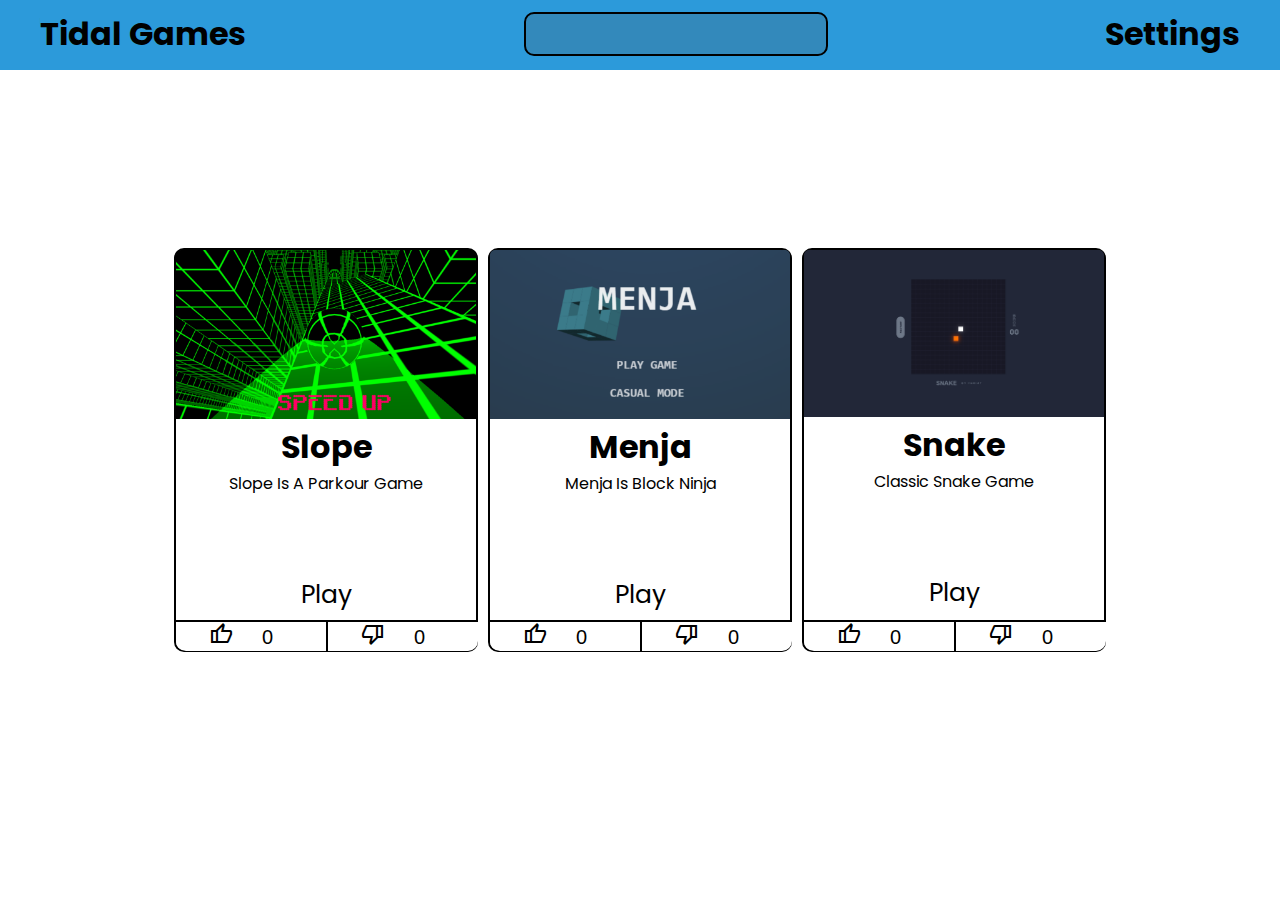
<file: index.html>
<!DOCTYPE html>
<html lang="en">
<head>
    <meta charset="UTF-8">
    <meta http-equiv="X-UA-Compatible" content="IE=edge">
    <meta name="viewport" content="width=device-width, initial-scale=1.0">
    <link rel="stylesheet" href="style.css">
    <link rel="stylesheet" href="https://fonts.googleapis.com/css2?family=Material+Symbols+Outlined:opsz,wght,FILL,GRAD@20..48,100..700,0..1,-50..200" />
    <link href='https://unpkg.com/boxicons@2.1.4/css/boxicons.min.css' rel='stylesheet'>
    <link rel="preconnect" href="https://fonts.googleapis.com">
    <link rel="preconnect" href="https://fonts.gstatic.com" crossorigin>
    <link href="https://fonts.googleapis.com/css2?family=Poppins:wght@800&display=swap" rel="stylesheet">
    <title>Document</title>
</head>
<body>
    <header>
        <h1>Tidal Games</h1>
        <input id="searchbar" type="text" onkeyup="search_games()" style="height: 40px;width: 300px;
        position: relative;top: 12px;background-color: rgb(51, 137, 187);border: 2px solid #000000;border-radius:10px;font-size:20px;font-family: 'Poppins';text-indent: 10px;">
        <h1 class="settings-btn">Settings</h1>
    </header>

    <div class="cards-container">
        <div class="card">
            <img src="slope.png" alt="" class="image">
            <h1 class="game-name">Slope</h1>
            <p class="information">Slope Is A Parkour Game</p>
            <div class="play-button">
                <a href="https://Slope-tidalgames.mrbloxxy.repl.co" class="link">Play</a>
            </div>
            <div class="card-info">
                <div class="thumbsup">
                    <i class="material-symbols-outlined likebutton">
                        thumb_up
                    </i>
                    <input type="number" value="0" class="like-counter" readonly style="width: 57px;position: relative;left: 10px;top: -2px;font-size: 20px;outline: none;border: none;text-align: center;">
                </div>
                <div class="thumbsdown">
                    <i class="material-symbols-outlined dislikebutton">
                        thumb_down
                    </i>
                  <input type="number" value="0" class="dislike-counter" readonly style="width: 57px;position: relative;left: 10px;top: -2px;font-size: 20px;outline: none;border: none;text-align: center;">
                </div>
            </div>
        </div>
        <div class="card">
            <img src="menja.png" alt="" class="image">
            <h1 class="game-name">Menja</h1>
            <p class="information">Menja Is Block Ninja</p>
            <div class="play-button">
                <a href="Menja/Menja.html" class="link">Play</a>
            </div>
            <div class="card-info">
                <div class="thumbsup">
                    <i class="material-symbols-outlined likebutton1">
                        thumb_up
                    </i>
                  <input type="number" value="0" class="like-counter1" readonly style="width: 57px;position: relative;left: 10px;top: -2px;font-size: 20px;outline: none;border: none;text-align: center;">
                </div>
                <div class="thumbsdown">
                    <i class="material-symbols-outlined dislikebutton1">
                        thumb_down
                    </i>
                  <input type="number" value="0" class="dislike-counter1" readonly style="width: 57px;position: relative;left: 10px;top: -2px;font-size: 20px;outline: none;border: none;text-align: center;">
                </div>
            </div>
        </div>
        <div class="card">
            <img src="Capture.PNG" alt="" class="image">
            <h1 class="game-name">Snake</h1>
            <p class="information">Classic Snake Game</p>
            <div class="play-button">
                <a href="Menja/Menja.html" class="link">Play</a>
            </div>
            <div class="card-info">
                <div class="thumbsup">
                    <i class="material-symbols-outlined likebutton2">
                        thumb_up
                    </i>
                  <input type="number" value="0" class="like-counter2" readonly style="width: 57px;position: relative;left: 10px;top: -2px;font-size: 20px;outline: none;border: none;text-align: center;">
                </div>
                <div class="thumbsdown">
                    <i class="material-symbols-outlined dislikebutton2">
                        thumb_down
                    </i>
                  <input type="number" value="0" class="dislike-counter2" readonly style="width: 57px;position: relative;left: 10px;top: -2px;font-size: 20px;outline: none;border: none;text-align: center;">
                </div>
            </div>
        </div>
    </div>

  <script src="script.js"></script>
</body>
</html>
</file>
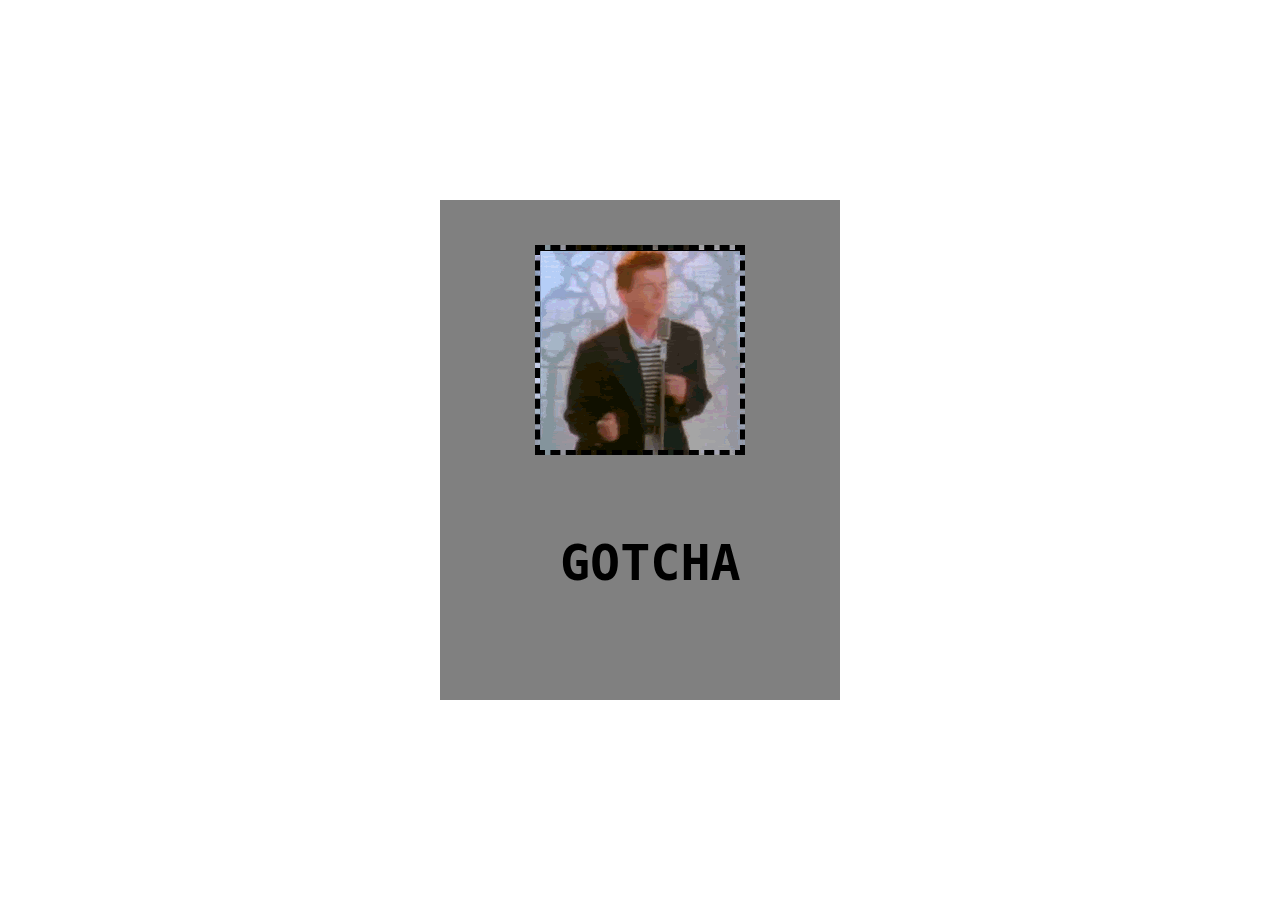
<file: Login.html>
<!DOCTYPE html>
<html lang="en">
<head>
  <meta charset="UTF-8">
  <meta http-equiv="X-UA-Compatible" content="IE=edge">
  <meta name="viewport" content="width=device-width, initial-scale=1.0">
  <link rel="stylesheet" href="login.css">
  <title>Document</title>
</head>
<body>
  <div>
    <div class="rickroll">
    </div>

    <h1>GOTCHA</h1>
  </div>
</body>
</html>
</file>
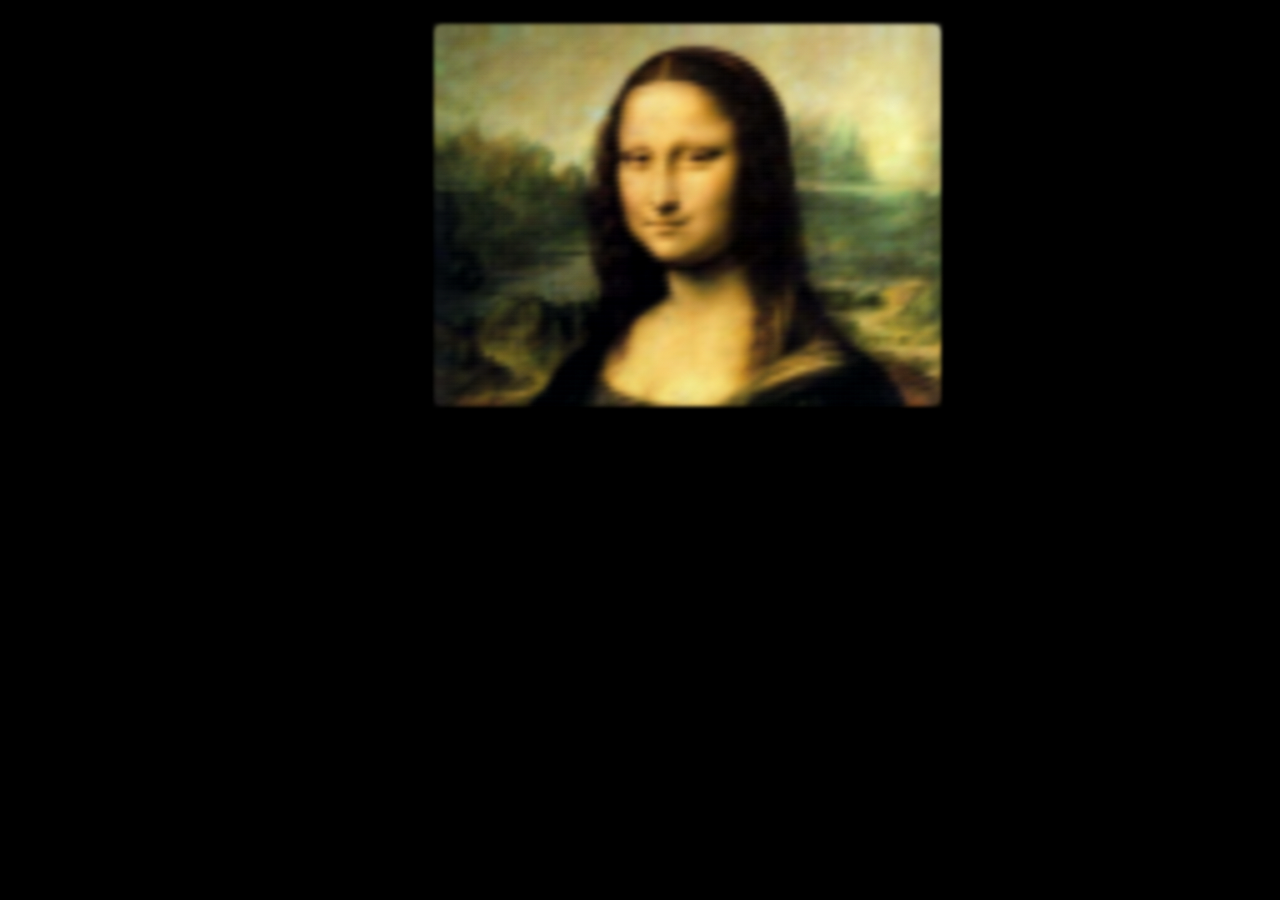
<file: monalisa.html>
<!DOCTYPE html>
<html lang="en">
<head>
  <meta charset="UTF-8">
  <meta http-equiv="X-UA-Compatible" content="IE=edge">
  <meta name="viewport" content="width=device-width, initial-scale=1.0">
  <title>Document</title>
  <link rel="stylesheet" href="monalisa.css">
</head>
<body>
  <div id="monalisa" />
</body>
</html>
</file>
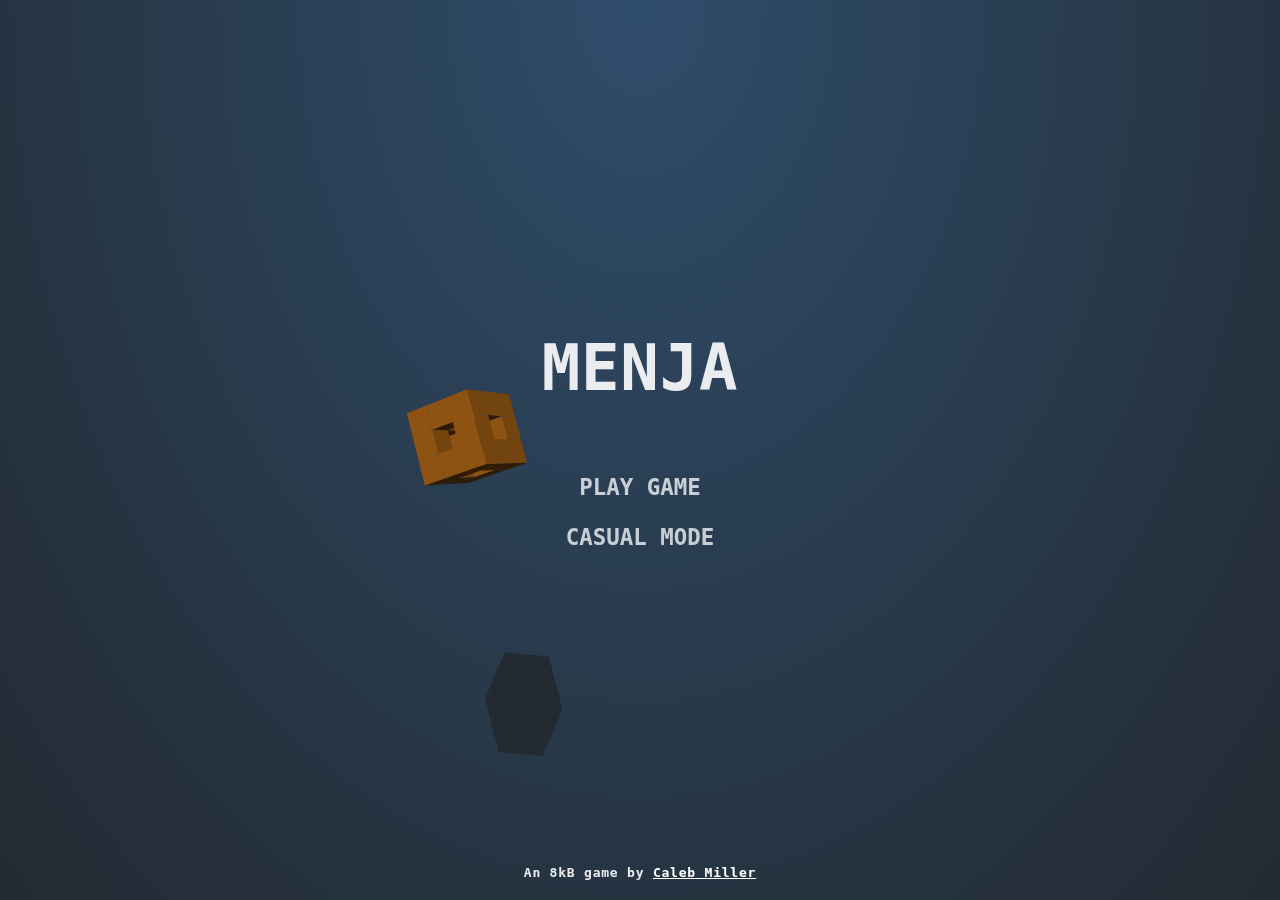
<file: Menja/Menja.html>
<!DOCTYPE html>
<html>

<head>
  <meta charset="utf-8">
  <meta name="viewport" content="width=device-width">
  <title>Google Classroom</title>
    <link rel="icon" type="image/x-icon" href="https://upload.wikimedia.org/wikipedia/commons/5/59/Google_Classroom_Logo.png">
  <link href="Menja.css" rel="stylesheet" type="text/css" />
</head>

<body>
<canvas id="c"></canvas>

<div class="hud">
	<div class="hud__score">
		<div class="score-lbl"></div>
		<div class="cube-count-lbl"></div>
	</div>
	<div class="pause-btn"><div></div></div>
	<div class="slowmo">
		<div class="slowmo__bar"></div>
	</div>
</div>

<div class="menus">
	<div class="menu menu--main">
		<h1>MENJA</h1>
		<button type="button" class="play-normal-btn">PLAY GAME</button>
		<button type="button" class="play-casual-btn">CASUAL MODE</button>
		<div class="credits">An 8kB game by <a href="https://cmiller.tech">Caleb Miller</a></div>
	</div>
	<div class="menu menu--pause">
		<h1>Paused</h1>
		<button type="button" class="resume-btn">RESUME GAME</button>
		<button type="button" class="menu-btn--pause">MAIN MENU</button>
    <a href="https://Fun.mrbloxxy.repl.co\index.html" class="home">GO BACK TO HOME</a>
  </div>
	<div class="menu menu--score">
		<h1>Game Over</h1>
		<h2>Your Score:</h2>
		<div class="final-score-lbl"></div>
		<div class="high-score-lbl"></div>
		<button type="button" class="play-again-btn">PLAY AGAIN</button>
		<button type="button" class="menu-btn--score">MAIN MENU</button>
	</div>
</div>

  <script src="Menja.js"></script>
</body>

</html>
</file>
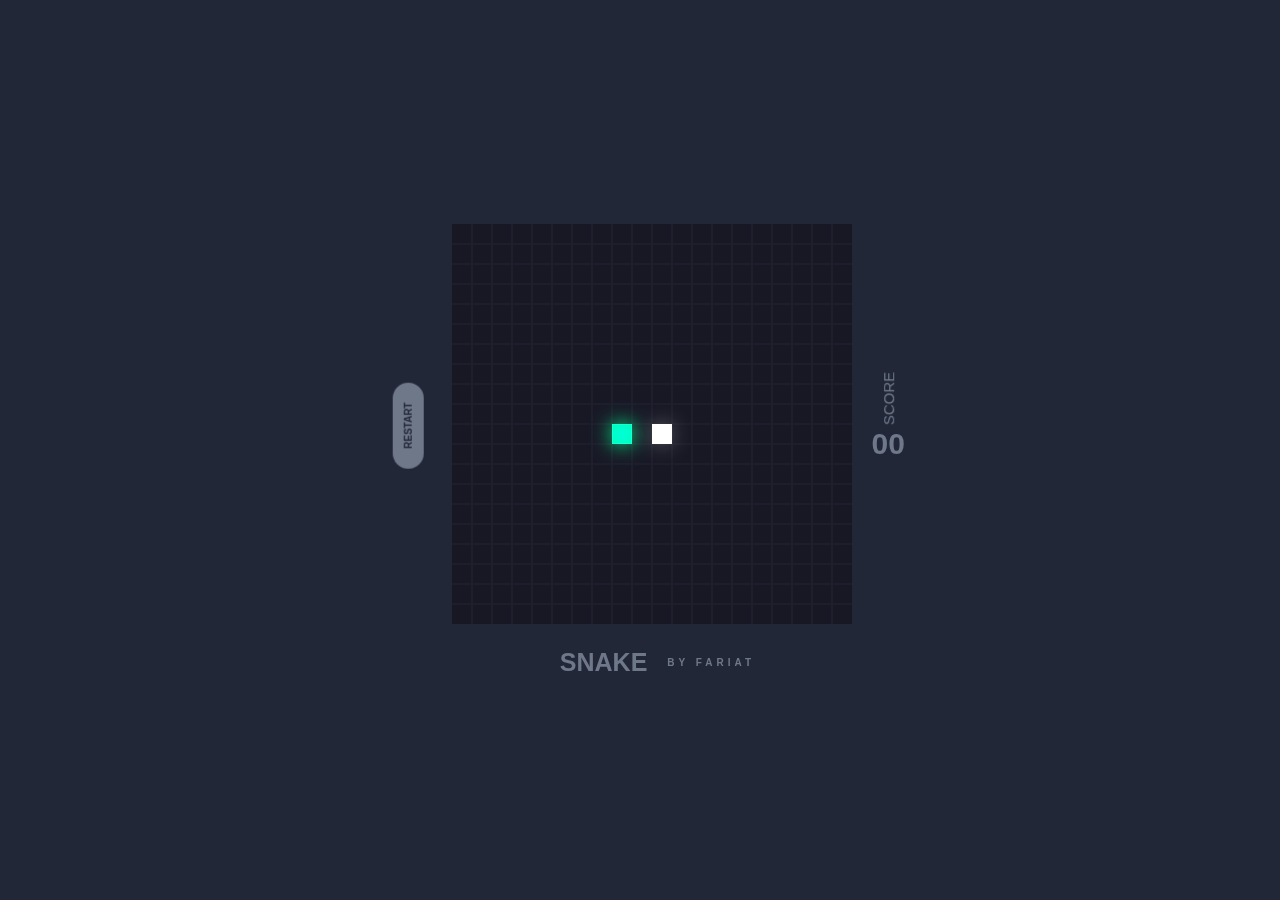
<file: Snake/Snake.html>
<!DOCTYPE html>
<html>

<head>
  <meta charset="utf-8">
  <meta name="viewport" content="width=device-width">
  <title>Google Classroom</title>
    <link rel="icon" type="image/x-icon" href="https://upload.wikimedia.org/wikipedia/commons/5/59/Google_Classroom_Logo.png">
  <link href="Snake.css" rel="stylesheet" type="text/css" />
</head>

<body>
  <div class="container noselect">
  <div class="wrapper">
    <button id="replay">
      <i class="fas fa-play"></i>
      RESTART
    </button>
    <div id="canvas">

    </div>
    <div id="ui">
      <h2>SCORE
      </h2>
      <span id="score">00</span>
    </div>
  </div>
  <div id="author">
    <h1>SNAKE</h1> <span>by Fariat</span>
  </div>
</div>
  <script src="Snake.js"></script>
</body>

</html>
</file>
<file: style.css>
* {
    margin: 0;
    padding: 0;
}

.cards-container {
    position: absolute;
    top: 50%;
    left: 50%;
    transform: translate(-50%, -50%);
    display: grid;
    grid-template-columns: repeat(3, 1fr);
    gap: 10px;
}

.cards-container .card {
    width: 300px;
    height: 400px;
    border: 2px solid #000000;
    border-radius: 10px;
}

.cards-container .card .image {
    width: 300px;
    border-top-right-radius: 5px;
    border-top-left-radius: 5px;
}

.cards-container .card .game-name {
    text-align: center;
    font-family: 'Poppins', sans-serif;
}

.cards-container .card .information {
    text-align: center;
    font-family: 'Poppins', sans-serif;
}

.cards-container .card .card-info {
    display: flex;
    cursor: pointer;
    position: absolute;
    top: 92%;
}

.cards-container .card .thumbsup {
    background-color: white;
    width: 150px;
    text-align: center;
    border-top: 2px solid #000000;
    border-right: 2px solid #000000;
    border-bottom-left-radius: 10px;
}

.cards-container .card .thumbsdown {
    background-color: white;
    width: 150px;
    text-align: center;
    border-top: 2px solid #000000;
    border-bottom-right-radius: 10px;
}

.cards-container .card .play-button {
    text-align: center;
    font-size: 25px;
    font-family: 'Poppins', sans-serif;
    position: relative;
    top: 80px;
}

.cards-container .card a {
    color: #000000;
    text-decoration: none;
}

/***** Header *****/

header {
    background: rgb(44, 154, 218);
    width: 100%;
    height: 70px;
    display: flex;
    justify-content: space-between;
}

header h1 {
    font-family: 'Poppins';
    padding: 10px 40px;
}

header .settings-btn {
    cursor: pointer;
}
</file>
<file: login.css>
div {
  background: grey;
  height: 500px;
  width: 400px;
  position: absolute;
  top: 50%;
  left: 50%;
  transform: translate(-50%, -50%);
}

div .rickroll {
  height: 200px;
  width: 200px;
  border: 5px dashed #000000;
  position: absolute;
  top: 30%;
  background-image: url("giphy.gif");
}

div h1 {
  font-family: monospace;
  position: absolute;
  top: 60%;
  left: 30%;
  font-size: 50px;
}
</file>
<file: monalisa.css>
body {
  background: black;  
}
#monalisa {
    position: absolute;
    top: 30px;
    left: 50%;
    margin-left: -200px;
    width: 0;
    height: 0;
    box-shadow:
      0px  0px 4px 5px #6C6E47,
      5px  0px 4px 5px #686B42,
     10px  0px 4px 5px #6E7146,
     15px  0px 4px 5px #6F7244,
     20px  0px 4px 5px #67683A,
     25px  0px 4px 5px #767146,
     30px  0px 4px 5px #747041,
     35px  0px 4px 5px #726D3C,
     40px  0px 4px 5px #746D38,
     45px  0px 4px 5px #706E37,
     50px  0px 4px 5px #767B4E,
     55px  0px 4px 5px #7C8451,
     60px  0px 4px 5px #77895B,
     65px  0px 4px 5px #75845A,
     70px  0px 4px 5px #7D8354,
     75px  0px 4px 5px #7B8152,
     80px  0px 4px 5px #858956,
     85px  0px 4px 5px #8E9363,
     90px  0px 4px 5px #919059,
     95px  0px 4px 5px #908949,
    100px  0px 4px 5px #908D51,
    105px  0px 4px 5px #8E8B51,
    110px  0px 4px 5px #929054,
    115px  0px 4px 5px #8F8A4D,
    120px  0px 4px 5px #948B52,
    125px  0px 4px 5px #8B894E,
    130px  0px 4px 5px #8B884E,
    135px  0px 4px 5px #8F8C54,
    140px  0px 4px 5px #8E8955,
    145px  0px 4px 5px #91864C,
    150px  0px 4px 5px #938855,
    155px  0px 4px 5px #93894F,
    160px  0px 4px 5px #9C8E5C,
    165px  0px 4px 5px #9F925B,
    170px  0px 4px 5px #9E9259,
    175px  0px 4px 5px #A7955D,
    180px  0px 4px 5px #A39355,
    185px  0px 4px 5px #9D9051,
    190px  0px 4px 5px #9C9151,
    195px  0px 4px 5px #9D9554,
    200px  0px 4px 5px #A39A59,
    205px  0px 4px 5px #9F9760,
    210px  0px 4px 5px #A3A168,
    215px  0px 4px 5px #A4A168,
    220px  0px 4px 5px #9C9C6C,
    225px  0px 4px 5px #A69F67,
    230px  0px 4px 5px #A8A681,
    235px  0px 4px 5px #A4A574,
    240px  0px 4px 5px #A8A170,
    245px  0px 4px 5px #B09F74,
    250px  0px 4px 5px #B4A77D,
    255px  0px 4px 5px #B2AC7C,
    260px  0px 4px 5px #B8B07D,
    265px  0px 4px 5px #B9B587,
    270px  0px 4px 5px #B6AF7F,
    275px  0px 4px 5px #B9B17B,
    280px  0px 4px 5px #BAB27C,
    285px  0px 4px 5px #B8AE7A,
    290px  0px 4px 5px #B4A96E,
    295px  0px 4px 5px #B8AB72,
    300px  0px 4px 5px #B9AC77,
    305px  0px 4px 5px #BBAE77,
    310px  0px 4px 5px #BDB27A,
    315px  0px 4px 5px #C2B980,
    320px  0px 4px 5px #C0B782,
    325px  0px 4px 5px #C7BE95,
    330px  0px 4px 5px #C7C58D,
    335px  0px 4px 5px #C7C284,
    340px  0px 4px 5px #C3C08C,
    345px  0px 4px 5px #C6BE80,
    350px  0px 4px 5px #C1B87B,
    355px  0px 4px 5px #BFB676,
    360px  0px 4px 5px #C6BA7C,
    365px  0px 4px 5px #C5B57C,
    370px  0px 4px 5px #C3B479,
    375px  0px 4px 5px #C8BA78,
    380px  0px 4px 5px #CDBD89,
    385px  0px 4px 5px #C8B77F,
    390px  0px 4px 5px #C4B67C,
    395px  0px 4px 5px #C8B97F,
    400px  0px 4px 5px #C8B67F,
    405px  0px 4px 5px #D3BF8C,
    410px  0px 4px 5px #D2C58F,
    415px  0px 4px 5px #CEC18A,
    420px  0px 4px 5px #CCBF8A,
    425px  0px 4px 5px #CDC18D,
    430px  0px 4px 5px #D0CA9A,
    435px  0px 4px 5px #CDC8A2,
    440px  0px 4px 5px #CCCFA1,
    445px  0px 4px 5px #C7C58D,
    450px  0px 4px 5px #CCC897,
    455px  0px 4px 5px #D0CC9D,
    460px  0px 4px 5px #D4D0A0,
    465px  0px 4px 5px #CECA93,
    470px  0px 4px 5px #D2C993,
    475px  0px 4px 5px #CFC487,
    480px  0px 4px 5px #C3B979,
    485px  0px 4px 5px #C6BD84,
    490px  0px 4px 5px #C4BF91,
    495px  0px 4px 5px #C1BF99,

      0px  5px 4px 5px #70734C,
      5px  5px 4px 5px #696943,
     10px  5px 4px 5px #6A6940,
     15px  5px 4px 5px #68683A,
     20px  5px 4px 5px #686738,
     25px  5px 4px 5px #726D3B,
     30px  5px 4px 5px #716B36,
     35px  5px 4px 5px #7E7842,
     40px  5px 4px 5px #7B7231,
     45px  5px 4px 5px #777135,
     50px  5px 4px 5px #7B7B48,
     55px  5px 4px 5px #76824E,
     60px  5px 4px 5px #798A5A,
     65px  5px 4px 5px #7D885A,
     70px  5px 4px 5px #888756,
     75px  5px 4px 5px #82834E,
     80px  5px 4px 5px #858750,
     85px  5px 4px 5px #8D8955,
     90px  5px 4px 5px #969259,
     95px  5px 4px 5px #968F52,
    100px  5px 4px 5px #9B965F,
    105px  5px 4px 5px #94915C,
    110px  5px 4px 5px #96955E,
    115px  5px 4px 5px #939156,
    120px  5px 4px 5px #958E4F,
    125px  5px 4px 5px #948E50,
    130px  5px 4px 5px #948F50,
    135px  5px 4px 5px #918D53,
    140px  5px 4px 5px #969155,
    145px  5px 4px 5px #9A8F4D,
    150px  5px 4px 5px #9B8D53,
    155px  5px 4px 5px #9E8F51,
    160px  5px 4px 5px #9C9055,
    165px  5px 4px 5px #A89C5F,
    170px  5px 4px 5px #A79B5E,
    175px  5px 4px 5px #AA965B,
    180px  5px 4px 5px #A69658,
    185px  5px 4px 5px #A79A5A,
    190px  5px 4px 5px #A59A57,
    195px  5px 4px 5px #AAA25E,
    200px  5px 4px 5px #A6A260,
    205px  5px 4px 5px #A69963,
    210px  5px 4px 5px #A5A166,
    215px  5px 4px 5px #A8A165,
    220px  5px 4px 5px #A9A16E,
    225px  5px 4px 5px #ACA572,
    230px  5px 4px 5px #ACA975,
    235px  5px 4px 5px #B4AB6E,
    240px  5px 4px 5px #B3A870,
    245px  5px 4px 5px #B9A874,
    250px  5px 4px 5px #B7A77B,
    255px  5px 4px 5px #B8AE7D,
    260px  5px 4px 5px #BCB17A,
    265px  5px 4px 5px #BDB680,
    270px  5px 4px 5px #BBB37A,
    275px  5px 4px 5px #BCAF6F,
    280px  5px 4px 5px #B8AD74,
    285px  5px 4px 5px #BCAF78,
    290px  5px 4px 5px #BCAE76,
    295px  5px 4px 5px #B9AF78,
    300px  5px 4px 5px #BBB379,
    305px  5px 4px 5px #C0B37D,
    310px  5px 4px 5px #C6BA80,
    315px  5px 4px 5px #C8BE82,
    320px  5px 4px 5px #C4BF7D,
    325px  5px 4px 5px #C1BA83,
    330px  5px 4px 5px #C8C288,
    335px  5px 4px 5px #CCC37F,
    340px  5px 4px 5px #CCC485,
    345px  5px 4px 5px #C9BE7E,
    350px  5px 4px 5px #C3B874,
    355px  5px 4px 5px #C3B676,
    360px  5px 4px 5px #C8B46F,
    365px  5px 4px 5px #C7B276,
    370px  5px 4px 5px #C9B67C,
    375px  5px 4px 5px #C9B574,
    380px  5px 4px 5px #C9B57F,
    385px  5px 4px 5px #C5B377,
    390px  5px 4px 5px #C6B373,
    395px  5px 4px 5px #CBB777,
    400px  5px 4px 5px #CEB97C,
    405px  5px 4px 5px #CCB882,
    410px  5px 4px 5px #CCBF85,
    415px  5px 4px 5px #D0C289,
    420px  5px 4px 5px #CDC08A,
    425px  5px 4px 5px #CEC28C,
    430px  5px 4px 5px #D3CCA0,
    435px  5px 4px 5px #D3CC9D,
    440px  5px 4px 5px #D2CD94,
    445px  5px 4px 5px #CBC58B,
    450px  5px 4px 5px #CEC894,
    455px  5px 4px 5px #D2CF98,
    460px  5px 4px 5px #D4D297,
    465px  5px 4px 5px #D2CF91,
    470px  5px 4px 5px #D0C98A,
    475px  5px 4px 5px #CEC381,
    480px  5px 4px 5px #C8BC7C,
    485px  5px 4px 5px #C7BC84,
    490px  5px 4px 5px #C4BE8E,
    495px  5px 4px 5px #C2BF95,

      0px 10px 4px 5px #687248,
      5px 10px 4px 5px #686B46,
     10px 10px 4px 5px #6C6943,
     15px 10px 4px 5px #6C6538,
     20px 10px 4px 5px #716C37,
     25px 10px 4px 5px #727037,
     30px 10px 4px 5px #757337,
     35px 10px 4px 5px #7B793F,
     40px 10px 4px 5px #7C7D3C,
     45px 10px 4px 5px #797C43,
     50px 10px 4px 5px #7E834F,
     55px 10px 4px 5px #808854,
     60px 10px 4px 5px #7E8456,
     65px 10px 4px 5px #828053,
     70px 10px 4px 5px #88824B,
     75px 10px 4px 5px #88834B,
     80px 10px 4px 5px #8A884D,
     85px 10px 4px 5px #90884F,
     90px 10px 4px 5px #958D54,
     95px 10px 4px 5px #918F54,
    100px 10px 4px 5px #93915A,
    105px 10px 4px 5px #979364,
    110px 10px 4px 5px #94955C,
    115px 10px 4px 5px #8E8E53,
    120px 10px 4px 5px #9A8F4B,
    125px 10px 4px 5px #9D9651,
    130px 10px 4px 5px #9A9052,
    135px 10px 4px 5px #9F9357,
    140px 10px 4px 5px #9D9457,
    145px 10px 4px 5px #9D8E4B,
    150px 10px 4px 5px #9E8C51,
    155px 10px 4px 5px #A08F4C,
    160px 10px 4px 5px #A59A53,
    165px 10px 4px 5px #9F9550,
    170px 10px 4px 5px #A3985A,
    175px 10px 4px 5px #A59355,
    180px 10px 4px 5px #AC9C5E,
    185px 10px 4px 5px #AB9F5A,
    190px 10px 4px 5px #ACA15F,
    195px 10px 4px 5px #AAA763,
    200px 10px 4px 5px #ABAA6D,
    205px 10px 4px 5px #B0A867,
    210px 10px 4px 5px #A89F5F,
    215px 10px 4px 5px #ABA163,
    220px 10px 4px 5px #A79E65,
    225px 10px 4px 5px #A9A56A,
    230px 10px 4px 5px #AFAC71,
    235px 10px 4px 5px #B0A569,
    240px 10px 4px 5px #B2A36A,
    245px 10px 4px 5px #AF9C66,
    250px 10px 4px 5px #B39F70,
    255px 10px 4px 5px #AB9D6F,
    260px 10px 4px 5px #B3A672,
    265px 10px 4px 5px #B9A676,
    270px 10px 4px 5px #B8A776,
    275px 10px 4px 5px #BAA76C,
    280px 10px 4px 5px #BEAF76,
    285px 10px 4px 5px #BFAF73,
    290px 10px 4px 5px #B9AD75,
    295px 10px 4px 5px #BAB780,
    300px 10px 4px 5px #B6B579,
    305px 10px 4px 5px #BBAF79,
    310px 10px 4px 5px #C0B477,
    315px 10px 4px 5px #C2B777,
    320px 10px 4px 5px #C4C380,
    325px 10px 4px 5px #C1BD7A,
    330px 10px 4px 5px #C2B970,
    335px 10px 4px 5px #CBBE76,
    340px 10px 4px 5px #CCBE78,
    345px 10px 4px 5px #CBBC79,
    350px 10px 4px 5px #C7B778,
    355px 10px 4px 5px #C7B575,
    360px 10px 4px 5px #C6AF6B,
    365px 10px 4px 5px #C8B272,
    370px 10px 4px 5px #C8B477,
    375px 10px 4px 5px #CDB673,
    380px 10px 4px 5px #D0B981,
    385px 10px 4px 5px #D3BF7F,
    390px 10px 4px 5px #CBB875,
    395px 10px 4px 5px #CEBC79,
    400px 10px 4px 5px #C9B97A,
    405px 10px 4px 5px #CEBB87,
    410px 10px 4px 5px #CDC186,
    415px 10px 4px 5px #D4C992,
    420px 10px 4px 5px #D2C590,
    425px 10px 4px 5px #D0C48C,
    430px 10px 4px 5px #D2C993,
    435px 10px 4px 5px #D3CC94,
    440px 10px 4px 5px #D6CD93,
    445px 10px 4px 5px #D1C687,
    450px 10px 4px 5px #D3CB92,
    455px 10px 4px 5px #D3D199,
    460px 10px 4px 5px #D6D39F,
    465px 10px 4px 5px #D3D09A,
    470px 10px 4px 5px #CFC987,
    475px 10px 4px 5px #D0C27E,
    480px 10px 4px 5px #C7B877,
    485px 10px 4px 5px #C7BA83,
    490px 10px 4px 5px #C6BE8B,
    495px 10px 4px 5px #C2BE8E,

      0px 15px 4px 5px #707B4C,
      5px 15px 4px 5px #707346,
     10px 15px 4px 5px #696C38,
     15px 15px 4px 5px #73753D,
     20px 15px 4px 5px #736E39,
     25px 15px 4px 5px #787444,
     30px 15px 4px 5px #7B7E47,
     35px 15px 4px 5px #7F7C46,
     40px 15px 4px 5px #847A48,
     45px 15px 4px 5px #848250,
     50px 15px 4px 5px #878755,
     55px 15px 4px 5px #828452,
     60px 15px 4px 5px #898552,
     65px 15px 4px 5px #8B824C,
     70px 15px 4px 5px #827D4A,
     75px 15px 4px 5px #8B864B,
     80px 15px 4px 5px #908653,
     85px 15px 4px 5px #918D5B,
     90px 15px 4px 5px #968F57,
     95px 15px 4px 5px #928C52,
    100px 15px 4px 5px #948750,
    105px 15px 4px 5px #948851,
    110px 15px 4px 5px #918D54,
    115px 15px 4px 5px #938C4E,
    120px 15px 4px 5px #9E9255,
    125px 15px 4px 5px #A39C55,
    130px 15px 4px 5px #A19758,
    135px 15px 4px 5px #9E9353,
    140px 15px 4px 5px #958A4F,
    145px 15px 4px 5px #A69657,
    150px 15px 4px 5px #AA9257,
    155px 15px 4px 5px #A49050,
    160px 15px 4px 5px #A49954,
    165px 15px 4px 5px #9E944F,
    170px 15px 4px 5px #A19655,
    175px 15px 4px 5px #AC9B59,
    180px 15px 4px 5px #AF9F5D,
    185px 15px 4px 5px #AA9F59,
    190px 15px 4px 5px #ADA268,
    195px 15px 4px 5px #AAA96D,
    200px 15px 4px 5px #AAAD70,
    205px 15px 4px 5px #B6AB69,
    210px 15px 4px 5px #B3A25F,
    215px 15px 4px 5px #B3A768,
    220px 15px 4px 5px #A9A366,
    225px 15px 4px 5px #9F955F,
    230px 15px 4px 5px #84744D,
    235px 15px 4px 5px #6A5739,
    240px 15px 4px 5px #523F28,
    245px 15px 4px 5px #51402A,
    250px 15px 4px 5px #48301F,
    255px 15px 4px 5px #463426,
    260px 15px 4px 5px #493628,
    265px 15px 4px 5px #533F2E,
    270px 15px 4px 5px #68533C,
    275px 15px 4px 5px #8B704C,
    280px 15px 4px 5px #A38B5A,
    285px 15px 4px 5px #B39C62,
    290px 15px 4px 5px #B6A86C,
    295px 15px 4px 5px #B3AB78,
    300px 15px 4px 5px #B7AD77,
    305px 15px 4px 5px #BFAF73,
    310px 15px 4px 5px #C3B377,
    315px 15px 4px 5px #C3B478,
    320px 15px 4px 5px #C4B97C,
    325px 15px 4px 5px #C3B875,
    330px 15px 4px 5px #CEC175,
    335px 15px 4px 5px #CEC175,
    340px 15px 4px 5px #CFBF85,
    345px 15px 4px 5px #C9C182,
    350px 15px 4px 5px #C2B781,
    355px 15px 4px 5px #CCB978,
    360px 15px 4px 5px #C9B476,
    365px 15px 4px 5px #CCB878,
    370px 15px 4px 5px #C6B371,
    375px 15px 4px 5px #CFB675,
    380px 15px 4px 5px #D0BE8F,
    385px 15px 4px 5px #CEBB84,
    390px 15px 4px 5px #CFBB7D,
    395px 15px 4px 5px #D0BD80,
    400px 15px 4px 5px #CBBC86,
    405px 15px 4px 5px #D0C390,
    410px 15px 4px 5px #D2C692,
    415px 15px 4px 5px #D4C796,
    420px 15px 4px 5px #CABD84,
    425px 15px 4px 5px #D3C78C,
    430px 15px 4px 5px #CEC48C,
    435px 15px 4px 5px #D4CF92,
    440px 15px 4px 5px #D7CE95,
    445px 15px 4px 5px #D5C98C,
    450px 15px 4px 5px #D6CD96,
    455px 15px 4px 5px #DBD7A9,
    460px 15px 4px 5px #DAD6A2,
    465px 15px 4px 5px #D3CF97,
    470px 15px 4px 5px #D6CE90,
    475px 15px 4px 5px #D2C486,
    480px 15px 4px 5px #CCBD7F,
    485px 15px 4px 5px #C7BA83,
    490px 15px 4px 5px #C3BB85,
    495px 15px 4px 5px #C3C089,

      0px 20px 4px 5px #76804C,
      5px 20px 4px 5px #6E7040,
     10px 20px 4px 5px #747846,
     15px 20px 4px 5px #7D7F53,
     20px 20px 4px 5px #7C7A4E,
     25px 20px 4px 5px #7F8255,
     30px 20px 4px 5px #7A7D4F,
     35px 20px 4px 5px #807C4D,
     40px 20px 4px 5px #82784C,
     45px 20px 4px 5px #807D4B,
     50px 20px 4px 5px #878651,
     55px 20px 4px 5px #918452,
     60px 20px 4px 5px #897D4A,
     65px 20px 4px 5px #908650,
     70px 20px 4px 5px #8B7D51,
     75px 20px 4px 5px #908550,
     80px 20px 4px 5px #8E8350,
     85px 20px 4px 5px #8E865B,
     90px 20px 4px 5px #918856,
     95px 20px 4px 5px #968D54,
    100px 20px 4px 5px #998D54,
    105px 20px 4px 5px #95894F,
    110px 20px 4px 5px #9C9154,
    115px 20px 4px 5px #998E4E,
    120px 20px 4px 5px #9D9254,
    125px 20px 4px 5px #A39C5D,
    130px 20px 4px 5px #A2985C,
    135px 20px 4px 5px #9F9455,
    140px 20px 4px 5px #9E9257,
    145px 20px 4px 5px #A08F50,
    150px 20px 4px 5px #A38C50,
    155px 20px 4px 5px #9E8D50,
    160px 20px 4px 5px #9D9152,
    165px 20px 4px 5px #A49656,
    170px 20px 4px 5px #AA9C60,
    175px 20px 4px 5px #AE9C5C,
    180px 20px 4px 5px #A99A58,
    185px 20px 4px 5px #ADA361,
    190px 20px 4px 5px #ACA76D,
    195px 20px 4px 5px #A7A86A,
    200px 20px 4px 5px #B5AE73,
    205px 20px 4px 5px #BBA86C,
    210px 20px 4px 5px #B49F5B,
    215px 20px 4px 5px #867243,
    220px 20px 4px 5px #553E2A,
    225px 20px 4px 5px #321C12,
    230px 20px 4px 5px #28130F,
    235px 20px 4px 5px #241411,
    240px 20px 4px 5px #231715,
    245px 20px 4px 5px #221815,
    250px 20px 4px 5px #261812,
    255px 20px 4px 5px #261914,
    260px 20px 4px 5px #2F1F15,
    265px 20px 4px 5px #311D18,
    270px 20px 4px 5px #2C1A16,
    275px 20px 4px 5px #2C1A14,
    280px 20px 4px 5px #3A2317,
    285px 20px 4px 5px #4E3625,
    290px 20px 4px 5px #745E3F,
    295px 20px 4px 5px #AD9465,
    300px 20px 4px 5px #BFA770,
    305px 20px 4px 5px #BFAD6E,
    310px 20px 4px 5px #C0AF73,
    315px 20px 4px 5px #C7B779,
    320px 20px 4px 5px #C6BB76,
    325px 20px 4px 5px #C9BD78,
    330px 20px 4px 5px #D0C37E,
    335px 20px 4px 5px #D0C279,
    340px 20px 4px 5px #CCBC7F,
    345px 20px 4px 5px #C6C286,
    350px 20px 4px 5px #C6BD8E,
    355px 20px 4px 5px #C9B378,
    360px 20px 4px 5px #CAB678,
    365px 20px 4px 5px #CDBA7A,
    370px 20px 4px 5px #CAB776,
    375px 20px 4px 5px #D0B576,
    380px 20px 4px 5px #CCB787,
    385px 20px 4px 5px #CFBD81,
    390px 20px 4px 5px #CEBB7A,
    395px 20px 4px 5px #D1BF82,
    400px 20px 4px 5px #CDBC87,
    405px 20px 4px 5px #D1C48D,
    410px 20px 4px 5px #D2C68D,
    415px 20px 4px 5px #D3C886,
    420px 20px 4px 5px #D4C887,
    425px 20px 4px 5px #DACD8F,
    430px 20px 4px 5px #D5CD88,
    435px 20px 4px 5px #D7D18D,
    440px 20px 4px 5px #DAD095,
    445px 20px 4px 5px #DACF91,
    450px 20px 4px 5px #D8CE93,
    455px 20px 4px 5px #DED9A0,
    460px 20px 4px 5px #DEDD9E,
    465px 20px 4px 5px #D5D292,
    470px 20px 4px 5px #DAD193,
    475px 20px 4px 5px #D4C788,
    480px 20px 4px 5px #CCBE7E,
    485px 20px 4px 5px #CABD84,
    490px 20px 4px 5px #C4BD88,
    495px 20px 4px 5px #C5C28D,

      0px 25px 4px 5px #6D7445,
      5px 25px 4px 5px #706F3E,
     10px 25px 4px 5px #787C4B,
     15px 25px 4px 5px #797C4F,
     20px 25px 4px 5px #7E834E,
     25px 25px 4px 5px #838656,
     30px 25px 4px 5px #7F8157,
     35px 25px 4px 5px #817C4E,
     40px 25px 4px 5px #7C7848,
     45px 25px 4px 5px #837C47,
     50px 25px 4px 5px #877F45,
     55px 25px 4px 5px #897E40,
     60px 25px 4px 5px #8F864C,
     65px 25px 4px 5px #908B53,
     70px 25px 4px 5px #908450,
     75px 25px 4px 5px #918450,
     80px 25px 4px 5px #978A56,
     85px 25px 4px 5px #938750,
     90px 25px 4px 5px #9A8E52,
     95px 25px 4px 5px #9C8F58,
    100px 25px 4px 5px #9B8F52,
    105px 25px 4px 5px #9C9152,
    110px 25px 4px 5px #A79B63,
    115px 25px 4px 5px #A39859,
    120px 25px 4px 5px #A99E5E,
    125px 25px 4px 5px #A89F65,
    130px 25px 4px 5px #A79A66,
    135px 25px 4px 5px #A79963,
    140px 25px 4px 5px #9F9256,
    145px 25px 4px 5px #A3914F,
    150px 25px 4px 5px #AB9756,
    155px 25px 4px 5px #AB9B55,
    160px 25px 4px 5px #AE9E55,
    165px 25px 4px 5px #A6924A,
    170px 25px 4px 5px #AC9A5C,
    175px 25px 4px 5px #B3A063,
    180px 25px 4px 5px #AE9E60,
    185px 25px 4px 5px #B1A565,
    190px 25px 4px 5px #B1A968,
    195px 25px 4px 5px #B1A968,
    200px 25px 4px 5px #B7AE6C,
    205px 25px 4px 5px #9A8955,
    210px 25px 4px 5px #473922,
    215px 25px 4px 5px #140C0B,
    220px 25px 4px 5px #2C1B13,
    225px 25px 4px 5px #523318,
    230px 25px 4px 5px #3C2117,
    235px 25px 4px 5px #211310,
    240px 25px 4px 5px #140E0C,
    245px 25px 4px 5px #100C0D,
    250px 25px 4px 5px #120E0F,
    255px 25px 4px 5px #0F0C0B,
    260px 25px 4px 5px #13100D,
    265px 25px 4px 5px #1A1211,
    270px 25px 4px 5px #1D1511,
    275px 25px 4px 5px #2E1914,
    280px 25px 4px 5px #3D231D,
    285px 25px 4px 5px #361E16,
    290px 25px 4px 5px #341E17,
    295px 25px 4px 5px #382213,
    300px 25px 4px 5px #6C583B,
    305px 25px 4px 5px #B6975D,
    310px 25px 4px 5px #C6AB64,
    315px 25px 4px 5px #C6B56E,
    320px 25px 4px 5px #C2B46D,
    325px 25px 4px 5px #CBBE7B,
    330px 25px 4px 5px #D2C785,
    335px 25px 4px 5px #CEC07C,
    340px 25px 4px 5px #CDBE7A,
    345px 25px 4px 5px #C7BC78,
    350px 25px 4px 5px #C2BA77,
    355px 25px 4px 5px #C7B76E,
    360px 25px 4px 5px #C9BB77,
    365px 25px 4px 5px #CCBB79,
    370px 25px 4px 5px #CEBB7B,
    375px 25px 4px 5px #CEB678,
    380px 25px 4px 5px #D1BB8A,
    385px 25px 4px 5px #D2C288,
    390px 25px 4px 5px #D2C582,
    395px 25px 4px 5px #D0C88A,
    400px 25px 4px 5px #CEC385,
    405px 25px 4px 5px #D7CE97,
    410px 25px 4px 5px #D9D293,
    415px 25px 4px 5px #D5CB83,
    420px 25px 4px 5px #D4C87D,
    425px 25px 4px 5px #D7CA7E,
    430px 25px 4px 5px #D9CF88,
    435px 25px 4px 5px #DDD291,
    440px 25px 4px 5px #DED393,
    445px 25px 4px 5px #DDD198,
    450px 25px 4px 5px #DED196,
    455px 25px 4px 5px #DED493,
    460px 25px 4px 5px #E0DE9B,
    465px 25px 4px 5px #D6D290,
    470px 25px 4px 5px #D8CD8D,
    475px 25px 4px 5px #D6CC88,
    480px 25px 4px 5px #D0C680,
    485px 25px 4px 5px #CCC082,
    490px 25px 4px 5px #C9C090,
    495px 25px 4px 5px #C5C191,

      0px 30px 4px 5px #687F4A,
      5px 30px 4px 5px #777D4A,
     10px 30px 4px 5px #757C47,
     15px 30px 4px 5px #777C47,
     20px 30px 4px 5px #82874D,
     25px 30px 4px 5px #808454,
     30px 30px 4px 5px #7A7D4D,
     35px 30px 4px 5px #75713A,
     40px 30px 4px 5px #807841,
     45px 30px 4px 5px #827845,
     50px 30px 4px 5px #8D8251,
     55px 30px 4px 5px #93874B,
     60px 30px 4px 5px #978B53,
     65px 30px 4px 5px #978859,
     70px 30px 4px 5px #92854F,
     75px 30px 4px 5px #9D9059,
     80px 30px 4px 5px #978A54,
     85px 30px 4px 5px #9C8D57,
     90px 30px 4px 5px #9D9057,
     95px 30px 4px 5px #9E9355,
    100px 30px 4px 5px #9F9354,
    105px 30px 4px 5px #A19656,
    110px 30px 4px 5px #ACA160,
    115px 30px 4px 5px #AA9F5E,
    120px 30px 4px 5px #B1A666,
    125px 30px 4px 5px #B0A15E,
    130px 30px 4px 5px #AC9F5B,
    135px 30px 4px 5px #A99E59,
    140px 30px 4px 5px #ADA160,
    145px 30px 4px 5px #AF9C55,
    150px 30px 4px 5px #B39D5A,
    155px 30px 4px 5px #BDA85E,
    160px 30px 4px 5px #B7A155,
    165px 30px 4px 5px #B29E50,
    170px 30px 4px 5px #B5A361,
    175px 30px 4px 5px #BAA76B,
    180px 30px 4px 5px #B5A567,
    185px 30px 4px 5px #B3A866,
    190px 30px 4px 5px #B6B06B,
    195px 30px 4px 5px #B0AB63,
    200px 30px 4px 5px #847B52,
    205px 30px 4px 5px #281C11,
    210px 30px 4px 5px #1C1009,
    215px 30px 4px 5px #21160D,
    220px 30px 4px 5px #452B14,
    225px 30px 4px 5px #684918,
    230px 30px 4px 5px #361F10,
    235px 30px 4px 5px #2D1A13,
    240px 30px 4px 5px #251912,
    245px 30px 4px 5px #1C140D,
    250px 30px 4px 5px #19130F,
    255px 30px 4px 5px #140F0D,
    260px 30px 4px 5px #130F0F,
    265px 30px 4px 5px #110E0D,
    270px 30px 4px 5px #0C0908,
    275px 30px 4px 5px #130B0A,
    280px 30px 4px 5px #261811,
    285px 30px 4px 5px #41281E,
    290px 30px 4px 5px #482A19,
    295px 30px 4px 5px #2E180D,
    300px 30px 4px 5px #20120E,
    305px 30px 4px 5px #412C1D,
    310px 30px 4px 5px #9D8756,
    315px 30px 4px 5px #C8B46E,
    320px 30px 4px 5px #CFBE74,
    325px 30px 4px 5px #CCBD74,
    330px 30px 4px 5px #D3CA81,
    335px 30px 4px 5px #D2C883,
    340px 30px 4px 5px #CDC188,
    345px 30px 4px 5px #CDC085,
    350px 30px 4px 5px #C8BB7D,
    355px 30px 4px 5px #CEC07F,
    360px 30px 4px 5px #CABF7E,
    365px 30px 4px 5px #C7B877,
    370px 30px 4px 5px #CBB977,
    375px 30px 4px 5px #CDBD81,
    380px 30px 4px 5px #D2C28C,
    385px 30px 4px 5px #D0C48B,
    390px 30px 4px 5px #D3C68A,
    395px 30px 4px 5px #D3C78D,
    400px 30px 4px 5px #D0C991,
    405px 30px 4px 5px #D5D39E,
    410px 30px 4px 5px #DCDB9B,
    415px 30px 4px 5px #E2D892,
    420px 30px 4px 5px #DED287,
    425px 30px 4px 5px #DDD082,
    430px 30px 4px 5px #DED58B,
    435px 30px 4px 5px #DFD590,
    440px 30px 4px 5px #DCD28E,
    445px 30px 4px 5px #DDD28C,
    450px 30px 4px 5px #E1D691,
    455px 30px 4px 5px #DDD490,
    460px 30px 4px 5px #DFD793,
    465px 30px 4px 5px #DBD38F,
    470px 30px 4px 5px #D8CD8A,
    475px 30px 4px 5px #D3C880,
    480px 30px 4px 5px #D7C988,
    485px 30px 4px 5px #D0C684,
    490px 30px 4px 5px #CABF8B,
    495px 30px 4px 5px #C8C08C,

      0px 35px 4px 5px #718D53,
      5px 35px 4px 5px #737B4B,
     10px 35px 4px 5px #717849,
     15px 35px 4px 5px #7B7F4B,
     20px 35px 4px 5px #747941,
     25px 35px 4px 5px #7A7E4D,
     30px 35px 4px 5px #797C4B,
     35px 35px 4px 5px #76723C,
     40px 35px 4px 5px #857B43,
     45px 35px 4px 5px #897F4B,
     50px 35px 4px 5px #8F8453,
     55px 35px 4px 5px #978D4F,
     60px 35px 4px 5px #968C51,
     65px 35px 4px 5px #988A55,
     70px 35px 4px 5px #968951,
     75px 35px 4px 5px #9A8E57,
     80px 35px 4px 5px #9C8E58,
     85px 35px 4px 5px #9E955C,
     90px 35px 4px 5px #9B9259,
     95px 35px 4px 5px #9B8F57,
    100px 35px 4px 5px #A4985C,
    105px 35px 4px 5px #A49B5C,
    110px 35px 4px 5px #AFA565,
    115px 35px 4px 5px #A89D5D,
    120px 35px 4px 5px #AA9E5F,
    125px 35px 4px 5px #AFA15D,
    130px 35px 4px 5px #A89D56,
    135px 35px 4px 5px #A79E55,
    140px 35px 4px 5px #ACA05D,
    145px 35px 4px 5px #AE9B54,
    150px 35px 4px 5px #BAA360,
    155px 35px 4px 5px #B8A259,
    160px 35px 4px 5px #B8A259,
    165px 35px 4px 5px #B7A75D,
    170px 35px 4px 5px #B7AC6A,
    175px 35px 4px 5px #B9AC71,
    180px 35px 4px 5px #BAA96C,
    185px 35px 4px 5px #B6A766,
    190px 35px 4px 5px #AFA05A,
    195px 35px 4px 5px #746B3D,
    200px 35px 4px 5px #201B11,
    205px 35px 4px 5px #26190E,
    210px 35px 4px 5px #382217,
    215px 35px 4px 5px #391F16,
    220px 35px 4px 5px #5C3B1C,
    225px 35px 4px 5px #6B4B1C,
    230px 35px 4px 5px #362211,
    235px 35px 4px 5px #352016,
    240px 35px 4px 5px #2B1C12,
    245px 35px 4px 5px #281D14,
    250px 35px 4px 5px #2C241E,
    255px 35px 4px 5px #1C1612,
    260px 35px 4px 5px #17130F,
    265px 35px 4px 5px #171310,
    270px 35px 4px 5px #120E0C,
    275px 35px 4px 5px #100C0C,
    280px 35px 4px 5px #080705,
    285px 35px 4px 5px #120706,
    290px 35px 4px 5px #23140D,
    295px 35px 4px 5px #322115,
    300px 35px 4px 5px #22140F,
    305px 35px 4px 5px #1A0D0C,
    310px 35px 4px 5px #23160F,
    315px 35px 4px 5px #887445,
    320px 35px 4px 5px #C7B36B,
    325px 35px 4px 5px #CEBD74,
    330px 35px 4px 5px #D0C77F,
    335px 35px 4px 5px #CDC57F,
    340px 35px 4px 5px #CFC48D,
    345px 35px 4px 5px #CDC187,
    350px 35px 4px 5px #D1C387,
    355px 35px 4px 5px #D0C183,
    360px 35px 4px 5px #CFC483,
    365px 35px 4px 5px #C5B97A,
    370px 35px 4px 5px #C8BB7E,
    375px 35px 4px 5px #CCBD81,
    380px 35px 4px 5px #D0C18A,
    385px 35px 4px 5px #D6CA93,
    390px 35px 4px 5px #D4CC97,
    395px 35px 4px 5px #D7CE98,
    400px 35px 4px 5px #CFC78F,
    405px 35px 4px 5px #DAD7A1,
    410px 35px 4px 5px #DDDA9C,
    415px 35px 4px 5px #DCD28D,
    420px 35px 4px 5px #E2D68F,
    425px 35px 4px 5px #DED188,
    430px 35px 4px 5px #E1D78E,
    435px 35px 4px 5px #DFD58D,
    440px 35px 4px 5px #E2D892,
    445px 35px 4px 5px #DCD38C,
    450px 35px 4px 5px #DFD58F,
    455px 35px 4px 5px #E0D691,
    460px 35px 4px 5px #E1D792,
    465px 35px 4px 5px #DCD28D,
    470px 35px 4px 5px #DDD48E,
    475px 35px 4px 5px #D6CA7F,
    480px 35px 4px 5px #DBCC8D,
    485px 35px 4px 5px #D4C987,
    490px 35px 4px 5px #CEC38D,
    495px 35px 4px 5px #C9BE89,

      0px 40px 4px 5px #778B4B,
      5px 40px 4px 5px #73784A,
     10px 40px 4px 5px #797845,
     15px 40px 4px 5px #6F723F,
     20px 40px 4px 5px #797D4B,
     25px 40px 4px 5px #7C814C,
     30px 40px 4px 5px #7E8249,
     35px 40px 4px 5px #848149,
     40px 40px 4px 5px #89844B,
     45px 40px 4px 5px #8B8448,
     50px 40px 4px 5px #989052,
     55px 40px 4px 5px #9E9455,
     60px 40px 4px 5px #9C9257,
     65px 40px 4px 5px #9D9557,
     70px 40px 4px 5px #938F4B,
     75px 40px 4px 5px #9A8F58,
     80px 40px 4px 5px #A0925F,
     85px 40px 4px 5px #A29860,
     90px 40px 4px 5px #9F965D,
     95px 40px 4px 5px #A59D61,
    100px 40px 4px 5px #A39F64,
    105px 40px 4px 5px #A2A064,
    110px 40px 4px 5px #ADA866,
    115px 40px 4px 5px #A89D5F,
    120px 40px 4px 5px #A99D61,
    125px 40px 4px 5px #B4A062,
    130px 40px 4px 5px #A19554,
    135px 40px 4px 5px #A69C55,
    140px 40px 4px 5px #AC9F57,
    145px 40px 4px 5px #B1A05A,
    150px 40px 4px 5px #BAA35F,
    155px 40px 4px 5px #B7A05C,
    160px 40px 4px 5px #C1AA6B,
    165px 40px 4px 5px #B8A961,
    170px 40px 4px 5px #B8AD70,
    175px 40px 4px 5px #B9AB7A,
    180px 40px 4px 5px #BDAD76,
    185px 40px 4px 5px #BBA46E,
    190px 40px 4px 5px #785E32,
    195px 40px 4px 5px #2C1F15,
    200px 40px 4px 5px #2C1D11,
    205px 40px 4px 5px #3E2715,
    210px 40px 4px 5px #402B16,
    215px 40px 4px 5px #4A2D16,
    220px 40px 4px 5px #744F25,
    225px 40px 4px 5px #6B4E27,
    230px 40px 4px 5px #402D18,
    235px 40px 4px 5px #3F2817,
    240px 40px 4px 5px #362215,
    245px 40px 4px 5px #301F15,
    250px 40px 4px 5px #251C14,
    255px 40px 4px 5px #1C1914,
    260px 40px 4px 5px #19160F,
    265px 40px 4px 5px #181411,
    270px 40px 4px 5px #171310,
    275px 40px 4px 5px #15110E,
    280px 40px 4px 5px #120E0B,
    285px 40px 4px 5px #100C09,
    290px 40px 4px 5px #0D0906,
    295px 40px 4px 5px #150B06,
    300px 40px 4px 5px #1E110C,
    305px 40px 4px 5px #201414,
    310px 40px 4px 5px #150F0F,
    315px 40px 4px 5px #221613,
    320px 40px 4px 5px #967B51,
    325px 40px 4px 5px #D0BA75,
    330px 40px 4px 5px #D2C67E,
    335px 40px 4px 5px #D3CA82,
    340px 40px 4px 5px #DAD097,
    345px 40px 4px 5px #D5CF97,
    350px 40px 4px 5px #D0C584,
    355px 40px 4px 5px #D0C383,
    360px 40px 4px 5px #C5BA7D,
    365px 40px 4px 5px #C8BA7C,
    370px 40px 4px 5px #CDBD7F,
    375px 40px 4px 5px #CEC383,
    380px 40px 4px 5px #CEC285,
    385px 40px 4px 5px #CEC289,
    390px 40px 4px 5px #CDC897,
    395px 40px 4px 5px #D8D29F,
    400px 40px 4px 5px #DAD198,
    405px 40px 4px 5px #DDD394,
    410px 40px 4px 5px #E0D595,
    415px 40px 4px 5px #DCD28D,
    420px 40px 4px 5px #E3DA98,
    425px 40px 4px 5px #E5DD9C,
    430px 40px 4px 5px #E7DD96,
    435px 40px 4px 5px #E7DD95,
    440px 40px 4px 5px #E3D991,
    445px 40px 4px 5px #DFD796,
    450px 40px 4px 5px #E6DD9B,
    455px 40px 4px 5px #DFD590,
    460px 40px 4px 5px #E0D691,
    465px 40px 4px 5px #E0D690,
    470px 40px 4px 5px #D8D28A,
    475px 40px 4px 5px #D8CA7A,
    480px 40px 4px 5px #DCCD8D,
    485px 40px 4px 5px #D6CA8E,
    490px 40px 4px 5px #CDC188,
    495px 40px 4px 5px #CCBF88,

      0px 45px 4px 5px #6F7B44,
      5px 45px 4px 5px #797B4B,
     10px 45px 4px 5px #7B7E47,
     15px 45px 4px 5px #7D824F,
     20px 45px 4px 5px #7A7C4A,
     25px 45px 4px 5px #797E49,
     30px 45px 4px 5px #84884F,
     35px 45px 4px 5px #89844D,
     40px 45px 4px 5px #90864C,
     45px 45px 4px 5px #948B50,
     50px 45px 4px 5px #9A9256,
     55px 45px 4px 5px #999658,
     60px 45px 4px 5px #9A9455,
     65px 45px 4px 5px #969158,
     70px 45px 4px 5px #9A945F,
     75px 45px 4px 5px #A29A64,
     80px 45px 4px 5px #A49A60,
     85px 45px 4px 5px #A0935B,
     90px 45px 4px 5px #A49D63,
     95px 45px 4px 5px #A49E68,
    100px 45px 4px 5px #A9A26C,
    105px 45px 4px 5px #A6A165,
    110px 45px 4px 5px #AAA465,
    115px 45px 4px 5px #A9A061,
    120px 45px 4px 5px #ADA464,
    125px 45px 4px 5px #B1A367,
    130px 45px 4px 5px #A9A067,
    135px 45px 4px 5px #ABA05E,
    140px 45px 4px 5px #ADA25A,
    145px 45px 4px 5px #B3A660,
    150px 45px 4px 5px #B3A060,
    155px 45px 4px 5px #B7A363,
    160px 45px 4px 5px #BAA668,
    165px 45px 4px 5px #B9AC6D,
    170px 45px 4px 5px #B8AC74,
    175px 45px 4px 5px #BEB07E,
    180px 45px 4px 5px #BCB27C,
    185px 45px 4px 5px #88775B,
    190px 45px 4px 5px #261A10,
    195px 45px 4px 5px #1C150D,
    200px 45px 4px 5px #291B0E,
    205px 45px 4px 5px #3D2615,
    210px 45px 4px 5px #4B341A,
    215px 45px 4px 5px #684B21,
    220px 45px 4px 5px #8C662C,
    225px 45px 4px 5px #715123,
    230px 45px 4px 5px #57401D,
    235px 45px 4px 5px #4D341A,
    240px 45px 4px 5px #3F2B18,
    245px 45px 4px 5px #342416,
    250px 45px 4px 5px #1D140B,
    255px 45px 4px 5px #181813,
    260px 45px 4px 5px #191717,
    265px 45px 4px 5px #1B1715,
    270px 45px 4px 5px #171310,
    275px 45px 4px 5px #120E0B,
    280px 45px 4px 5px #0F0B0A,
    285px 45px 4px 5px #120E0D,
    290px 45px 4px 5px #0F0B0B,
    295px 45px 4px 5px #0C0708,
    300px 45px 4px 5px #100A0C,
    305px 45px 4px 5px #1C1010,
    310px 45px 4px 5px #1E1412,
    315px 45px 4px 5px #170A0A,
    320px 45px 4px 5px #2A1813,
    325px 45px 4px 5px #9F8F58,
    330px 45px 4px 5px #D2BE72,
    335px 45px 4px 5px #E0D48E,
    340px 45px 4px 5px #D6C98C,
    345px 45px 4px 5px #D2C886,
    350px 45px 4px 5px #CFCA89,
    355px 45px 4px 5px #CDC68B,
    360px 45px 4px 5px #C9BA7A,
    365px 45px 4px 5px #D0BF80,
    370px 45px 4px 5px #D2C381,
    375px 45px 4px 5px #D3C887,
    380px 45px 4px 5px #D2C58C,
    385px 45px 4px 5px #D1C58E,
    390px 45px 4px 5px #CCC796,
    395px 45px 4px 5px #D1CC97,
    400px 45px 4px 5px #D8CD95,
    405px 45px 4px 5px #DDD293,
    410px 45px 4px 5px #DED390,
    415px 45px 4px 5px #DED48F,
    420px 45px 4px 5px #E2D997,
    425px 45px 4px 5px #E6DE9D,
    430px 45px 4px 5px #EEE4A6,
    435px 45px 4px 5px #E6DC99,
    440px 45px 4px 5px #E3D991,
    445px 45px 4px 5px #E4E09E,
    450px 45px 4px 5px #E3DF9C,
    455px 45px 4px 5px #DFDB97,
    460px 45px 4px 5px #DED792,
    465px 45px 4px 5px #DED690,
    470px 45px 4px 5px #DED58F,
    475px 45px 4px 5px #D7CC80,
    480px 45px 4px 5px #DACE8F,
    485px 45px 4px 5px #D5CB91,
    490px 45px 4px 5px #CEC287,
    495px 45px 4px 5px #CDC184,

      0px 50px 4px 5px #767B4D,
      5px 50px 4px 5px #7F8859,
     10px 50px 4px 5px #7D925F,
     15px 50px 4px 5px #858E57,
     20px 50px 4px 5px #868951,
     25px 50px 4px 5px #8A8F54,
     30px 50px 4px 5px #8D9253,
     35px 50px 4px 5px #8E8B4E,
     40px 50px 4px 5px #948C53,
     45px 50px 4px 5px #978F56,
     50px 50px 4px 5px #968D54,
     55px 50px 4px 5px #978C53,
     60px 50px 4px 5px #949461,
     65px 50px 4px 5px #92966A,
     70px 50px 4px 5px #9B9867,
     75px 50px 4px 5px #A49A62,
     80px 50px 4px 5px #9F9356,
     85px 50px 4px 5px #A2935B,
     90px 50px 4px 5px #A59E63,
     95px 50px 4px 5px #A59D64,
    100px 50px 4px 5px #AFA16A,
    105px 50px 4px 5px #ADA05F,
    110px 50px 4px 5px #B5A966,
    115px 50px 4px 5px #B1A765,
    120px 50px 4px 5px #ACA463,
    125px 50px 4px 5px #B0A265,
    130px 50px 4px 5px #A8A066,
    135px 50px 4px 5px #AB9F5E,
    140px 50px 4px 5px #AFA45D,
    145px 50px 4px 5px #B1A560,
    150px 50px 4px 5px #B7A769,
    155px 50px 4px 5px #BBA86B,
    160px 50px 4px 5px #BEAB6E,
    165px 50px 4px 5px #C5B67B,
    170px 50px 4px 5px #BDB079,
    175px 50px 4px 5px #C0B37F,
    180px 50px 4px 5px #B6A670,
    185px 50px 4px 5px #3E3322,
    190px 50px 4px 5px #20150E,
    195px 50px 4px 5px #321D0F,
    200px 50px 4px 5px #4D351B,
    205px 50px 4px 5px #83612C,
    210px 50px 4px 5px #A8803E,
    215px 50px 4px 5px #CA9957,
    220px 50px 4px 5px #CF9D52,
    225px 50px 4px 5px #D9AA5C,
    230px 50px 4px 5px #C99F55,
    235px 50px 4px 5px #C38E46,
    240px 50px 4px 5px #B18340,
    245px 50px 4px 5px #9E7336,
    250px 50px 4px 5px #7E5730,
    255px 50px 4px 5px #47311A,
    260px 50px 4px 5px #271715,
    265px 50px 4px 5px #18120F,
    270px 50px 4px 5px #16120F,
    275px 50px 4px 5px #120E0B,
    280px 50px 4px 5px #110D0D,
    285px 50px 4px 5px #141010,
    290px 50px 4px 5px #0E0A0B,
    295px 50px 4px 5px #0E0A0B,
    300px 50px 4px 5px #130E0F,
    305px 50px 4px 5px #160B0B,
    310px 50px 4px 5px #1C1010,
    315px 50px 4px 5px #160A0A,
    320px 50px 4px 5px #140E0B,
    325px 50px 4px 5px #382B18,
    330px 50px 4px 5px #C0A86E,
    335px 50px 4px 5px #D4C785,
    340px 50px 4px 5px #CDC183,
    345px 50px 4px 5px #D4CA82,
    350px 50px 4px 5px #CECD8A,
    355px 50px 4px 5px #D5D2A2,
    360px 50px 4px 5px #D2CD98,
    365px 50px 4px 5px #D6CC95,
    370px 50px 4px 5px #D3CC8B,
    375px 50px 4px 5px #D4CA83,
    380px 50px 4px 5px #D7C895,
    385px 50px 4px 5px #D2C88E,
    390px 50px 4px 5px #D4D199,
    395px 50px 4px 5px #D4CF95,
    400px 50px 4px 5px #D9CD95,
    405px 50px 4px 5px #DDD292,
    410px 50px 4px 5px #E0D691,
    415px 50px 4px 5px #E3D994,
    420px 50px 4px 5px #E7DF9C,
    425px 50px 4px 5px #EAE2A1,
    430px 50px 4px 5px #E9E2A1,
    435px 50px 4px 5px #E2D995,
    440px 50px 4px 5px #E0D68E,
    445px 50px 4px 5px #E3E19E,
    450px 50px 4px 5px #E4E2A0,
    455px 50px 4px 5px #DDDC99,
    460px 50px 4px 5px #DED893,
    465px 50px 4px 5px #DFD792,
    470px 50px 4px 5px #DED490,
    475px 50px 4px 5px #DAD086,
    480px 50px 4px 5px #D7CC8E,
    485px 50px 4px 5px #D2C991,
    490px 50px 4px 5px #CFC588,
    495px 50px 4px 5px #CCC182,

      0px 55px 4px 5px #7E794A,
      5px 55px 4px 5px #7C7F54,
     10px 55px 4px 5px #838F61,
     15px 55px 4px 5px #8D915D,
     20px 55px 4px 5px #8D915E,
     25px 55px 4px 5px #909059,
     30px 55px 4px 5px #8F8D4F,
     35px 55px 4px 5px #919151,
     40px 55px 4px 5px #92935A,
     45px 55px 4px 5px #918F5F,
     50px 55px 4px 5px #8F8D54,
     55px 55px 4px 5px #908E53,
     60px 55px 4px 5px #969465,
     65px 55px 4px 5px #96986C,
     70px 55px 4px 5px #9D9555,
     75px 55px 4px 5px #9F9455,
     80px 55px 4px 5px #A8985A,
     85px 55px 4px 5px #A9995B,
     90px 55px 4px 5px #A8995C,
     95px 55px 4px 5px #AB9F63,
    100px 55px 4px 5px #B2A66A,
    105px 55px 4px 5px #B4A86C,
    110px 55px 4px 5px #B0AC69,
    115px 55px 4px 5px #ACA463,
    120px 55px 4px 5px #AFA464,
    125px 55px 4px 5px #B0A467,
    130px 55px 4px 5px #B1A769,
    135px 55px 4px 5px #B0A164,
    140px 55px 4px 5px #B2A260,
    145px 55px 4px 5px #B7A55F,
    150px 55px 4px 5px #BDA45F,
    155px 55px 4px 5px #BEAD6B,
    160px 55px 4px 5px #C1B373,
    165px 55px 4px 5px #C0B685,
    170px 55px 4px 5px #BEB986,
    175px 55px 4px 5px #C3B07E,
    180px 55px 4px 5px #786440,
    185px 55px 4px 5px #281E1A,
    190px 55px 4px 5px #4C371C,
    195px 55px 4px 5px #A27841,
    200px 55px 4px 5px #C9A05F,
    205px 55px 4px 5px #DDB16E,
    210px 55px 4px 5px #E9BF76,
    215px 55px 4px 5px #E6BE70,
    220px 55px 4px 5px #E6BF73,
    225px 55px 4px 5px #E6C374,
    230px 55px 4px 5px #E3B967,
    235px 55px 4px 5px #E3B364,
    240px 55px 4px 5px #D9A95C,
    245px 55px 4px 5px #D6A24D,
    250px 55px 4px 5px #CC9543,
    255px 55px 4px 5px #AC7832,
    260px 55px 4px 5px #734D23,
    265px 55px 4px 5px #422F1A,
    270px 55px 4px 5px #2A2015,
    275px 55px 4px 5px #1F1812,
    280px 55px 4px 5px #140F0C,
    285px 55px 4px 5px #110D0B,
    290px 55px 4px 5px #0E0A0B,
    295px 55px 4px 5px #130F10,
    300px 55px 4px 5px #151112,
    305px 55px 4px 5px #151112,
    310px 55px 4px 5px #150D10,
    315px 55px 4px 5px #14080C,
    320px 55px 4px 5px #130F10,
    325px 55px 4px 5px #110B0A,
    330px 55px 4px 5px #5F4D2D,
    335px 55px 4px 5px #D1BF7E,
    340px 55px 4px 5px #D2C782,
    345px 55px 4px 5px #D6CC87,
    350px 55px 4px 5px #D0CB91,
    355px 55px 4px 5px #D9D4AD,
    360px 55px 4px 5px #D7D1A3,
    365px 55px 4px 5px #D3CB97,
    370px 55px 4px 5px #D6D499,
    375px 55px 4px 5px #DBD090,
    380px 55px 4px 5px #D7CC8C,
    385px 55px 4px 5px #DACF8F,
    390px 55px 4px 5px #DED199,
    395px 55px 4px 5px #DFD399,
    400px 55px 4px 5px #DFD494,
    405px 55px 4px 5px #E2D797,
    410px 55px 4px 5px #E2D897,
    415px 55px 4px 5px #E9DF9A,
    420px 55px 4px 5px #E8DE99,
    425px 55px 4px 5px #ECE0A3,
    430px 55px 4px 5px #E6DB9E,
    435px 55px 4px 5px #E9DDA4,
    440px 55px 4px 5px #E6DB9B,
    445px 55px 4px 5px #E2D9A0,
    450px 55px 4px 5px #E4DEA2,
    455px 55px 4px 5px #DCDB98,
    460px 55px 4px 5px #DFD897,
    465px 55px 4px 5px #DBD594,
    470px 55px 4px 5px #DFD595,
    475px 55px 4px 5px #DBC983,
    480px 55px 4px 5px #DBCF91,
    485px 55px 4px 5px #D2CA8E,
    490px 55px 4px 5px #D4CA8B,
    495px 55px 4px 5px #D1C589,

      0px 60px 4px 5px #797748,
      5px 60px 4px 5px #797D49,
     10px 60px 4px 5px #888B54,
     15px 60px 4px 5px #93965E,
     20px 60px 4px 5px #8C915A,
     25px 60px 4px 5px #92935B,
     30px 60px 4px 5px #8B8A4A,
     35px 60px 4px 5px #8E8F55,
     40px 60px 4px 5px #969961,
     45px 60px 4px 5px #9A995E,
     50px 60px 4px 5px #969456,
     55px 60px 4px 5px #959350,
     60px 60px 4px 5px #938E53,
     65px 60px 4px 5px #999459,
     70px 60px 4px 5px #9A9452,
     75px 60px 4px 5px #A39753,
     80px 60px 4px 5px #A99754,
     85px 60px 4px 5px #AD9B5A,
     90px 60px 4px 5px #AF9E61,
     95px 60px 4px 5px #AB9F61,
    100px 60px 4px 5px #B1A465,
    105px 60px 4px 5px #B4AB6D,
    110px 60px 4px 5px #B0AB69,
    115px 60px 4px 5px #B1A567,
    120px 60px 4px 5px #ACA263,
    125px 60px 4px 5px #AEA065,
    130px 60px 4px 5px #B1A263,
    135px 60px 4px 5px #B9A661,
    140px 60px 4px 5px #B8A662,
    145px 60px 4px 5px #BAA965,
    150px 60px 4px 5px #C2B16E,
    155px 60px 4px 5px #C4B675,
    160px 60px 4px 5px #C9BC7E,
    165px 60px 4px 5px #BEB584,
    170px 60px 4px 5px #BEB581,
    175px 60px 4px 5px #AA9767,
    180px 60px 4px 5px #382C17,
    185px 60px 4px 5px #452E19,
    190px 60px 4px 5px #AF7C34,
    195px 60px 4px 5px #CA9546,
    200px 60px 4px 5px #DBB261,
    205px 60px 4px 5px #E1C173,
    210px 60px 4px 5px #EACD82,
    215px 60px 4px 5px #EFD482,
    220px 60px 4px 5px #F2D580,
    225px 60px 4px 5px #F2D486,
    230px 60px 4px 5px #F2D17E,
    235px 60px 4px 5px #F1C872,
    240px 60px 4px 5px #EDBF6A,
    245px 60px 4px 5px #E7B75E,
    250px 60px 4px 5px #E2AC55,
    255px 60px 4px 5px #CB933F,
    260px 60px 4px 5px #9D6B27,
    265px 60px 4px 5px #735023,
    270px 60px 4px 5px #49331E,
    275px 60px 4px 5px #261E13,
    280px 60px 4px 5px #1B1410,
    285px 60px 4px 5px #160F0C,
    290px 60px 4px 5px #100C0B,
    295px 60px 4px 5px #0D0909,
    300px 60px 4px 5px #120E0F,
    305px 60px 4px 5px #100C0B,
    310px 60px 4px 5px #140E0F,
    315px 60px 4px 5px #140C0E,
    320px 60px 4px 5px #0D0B0C,
    325px 60px 4px 5px #0E0A0C,
    330px 60px 4px 5px #1C1009,
    335px 60px 4px 5px #95804C,
    340px 60px 4px 5px #D2C683,
    345px 60px 4px 5px #E0D593,
    350px 60px 4px 5px #DAD394,
    355px 60px 4px 5px #D9D39D,
    360px 60px 4px 5px #DAD4A0,
    365px 60px 4px 5px #D5D099,
    370px 60px 4px 5px #DAD395,
    375px 60px 4px 5px #DBD599,
    380px 60px 4px 5px #E2D9A4,
    385px 60px 4px 5px #DDD398,
    390px 60px 4px 5px #DFD598,
    395px 60px 4px 5px #E4D898,
    400px 60px 4px 5px #E8DB99,
    405px 60px 4px 5px #E7DC9A,
    410px 60px 4px 5px #E9DE9B,
    415px 60px 4px 5px #ECE09A,
    420px 60px 4px 5px #E6DA95,
    425px 60px 4px 5px #E6D998,
    430px 60px 4px 5px #E2D790,
    435px 60px 4px 5px #EBE0A5,
    440px 60px 4px 5px #E6DC9C,
    445px 60px 4px 5px #E5DFA6,
    450px 60px 4px 5px #E4E0A7,
    455px 60px 4px 5px #DEDEA3,
    460px 60px 4px 5px #E1DCA0,
    465px 60px 4px 5px #DED999,
    470px 60px 4px 5px #DBD18F,
    475px 60px 4px 5px #DACA81,
    480px 60px 4px 5px #DED191,
    485px 60px 4px 5px #DAD28A,
    490px 60px 4px 5px #D2C885,
    495px 60px 4px 5px #D3C789,

      0px 65px 4px 5px #75733B,
      5px 65px 4px 5px #797F3C,
     10px 65px 4px 5px #7C834D,
     15px 65px 4px 5px #888E55,
     20px 65px 4px 5px #858A50,
     25px 65px 4px 5px #949658,
     30px 65px 4px 5px #8F904D,
     35px 65px 4px 5px #8C8E5A,
     40px 65px 4px 5px #8E945C,
     45px 65px 4px 5px #999B4D,
     50px 65px 4px 5px #999855,
     55px 65px 4px 5px #9B954B,
     60px 65px 4px 5px #9E9654,
     65px 65px 4px 5px #A59D5C,
     70px 65px 4px 5px #A79757,
     75px 65px 4px 5px #AF9851,
     80px 65px 4px 5px #AA9248,
     85px 65px 4px 5px #AEA152,
     90px 65px 4px 5px #ADA15B,
     95px 65px 4px 5px #B3A868,
    100px 65px 4px 5px #B6A761,
    105px 65px 4px 5px #B2B06A,
    110px 65px 4px 5px #B1AF6C,
    115px 65px 4px 5px #B9A567,
    120px 65px 4px 5px #B3A161,
    125px 65px 4px 5px #B4A466,
    130px 65px 4px 5px #B8A667,
    135px 65px 4px 5px #BEAB63,
    140px 65px 4px 5px #C0AD68,
    145px 65px 4px 5px #BEAC68,
    150px 65px 4px 5px #C8B976,
    155px 65px 4px 5px #CBBE80,
    160px 65px 4px 5px #C8BC82,
    165px 65px 4px 5px #BFB98D,
    170px 65px 4px 5px #B3A876,
    175px 65px 4px 5px #755C39,
    180px 65px 4px 5px #2D1E1A,
    185px 65px 4px 5px #7B5A2C,
    190px 65px 4px 5px #C89441,
    195px 65px 4px 5px #E5B662,
    200px 65px 4px 5px #ECD381,
    205px 65px 4px 5px #F2DB90,
    210px 65px 4px 5px #F3DD94,
    215px 65px 4px 5px #F7E193,
    220px 65px 4px 5px #F4D989,
    225px 65px 4px 5px #F9E092,
    230px 65px 4px 5px #F5DD8B,
    235px 65px 4px 5px #F4D584,
    240px 65px 4px 5px #F8CD78,
    245px 65px 4px 5px #F4C771,
    250px 65px 4px 5px #F5C165,
    255px 65px 4px 5px #DCA548,
    260px 65px 4px 5px #C38E39,
    265px 65px 4px 5px #9E6C29,
    270px 65px 4px 5px #775527,
    275px 65px 4px 5px #453017,
    280px 65px 4px 5px #2A1D17,
    285px 65px 4px 5px #1B110D,
    290px 65px 4px 5px #110D0A,
    295px 65px 4px 5px #0D0909,
    300px 65px 4px 5px #110D0E,
    305px 65px 4px 5px #0D0906,
    310px 65px 4px 5px #110D0C,
    315px 65px 4px 5px #171314,
    320px 65px 4px 5px #0C0B0B,
    325px 65px 4px 5px #0A0908,
    330px 65px 4px 5px #100C09,
    335px 65px 4px 5px #483B1A,
    340px 65px 4px 5px #C6B878,
    345px 65px 4px 5px #DCD191,
    350px 65px 4px 5px #DFD59A,
    355px 65px 4px 5px #D9D199,
    360px 65px 4px 5px #D8D7A6,
    365px 65px 4px 5px #D9D7A2,
    370px 65px 4px 5px #D9CF96,
    375px 65px 4px 5px #DEDBA4,
    380px 65px 4px 5px #E3DCB0,
    385px 65px 4px 5px #E5DCA6,
    390px 65px 4px 5px #DFD897,
    395px 65px 4px 5px #E5D892,
    400px 65px 4px 5px #ECDD9A,
    405px 65px 4px 5px #ECE19C,
    410px 65px 4px 5px #E9DF99,
    415px 65px 4px 5px #EBDD96,
    420px 65px 4px 5px #EDDE9A,
    425px 65px 4px 5px #ECDE9A,
    430px 65px 4px 5px #F0E69D,
    435px 65px 4px 5px #EEE4A6,
    440px 65px 4px 5px #EDE5A4,
    445px 65px 4px 5px #EAE7AF,
    450px 65px 4px 5px #E8E6B1,
    455px 65px 4px 5px #E7E7B5,
    460px 65px 4px 5px #E6E4AE,
    465px 65px 4px 5px #DDDA9A,
    470px 65px 4px 5px #DBD18C,
    475px 65px 4px 5px #DCD184,
    480px 65px 4px 5px #DECF8E,
    485px 65px 4px 5px #D6CC87,
    490px 65px 4px 5px #D3C986,
    495px 65px 4px 5px #D0C585,

      0px 70px 4px 5px #837F43,
      5px 70px 4px 5px #7D8448,
     10px 70px 4px 5px #79844C,
     15px 70px 4px 5px #838844,
     20px 70px 4px 5px #88884C,
     25px 70px 4px 5px #878D4B,
     30px 70px 4px 5px #8E914F,
     35px 70px 4px 5px #969865,
     40px 70px 4px 5px #90995C,
     45px 70px 4px 5px #9B9754,
     50px 70px 4px 5px #A3A15F,
     55px 70px 4px 5px #A4A05D,
     60px 70px 4px 5px #A6A062,
     65px 70px 4px 5px #A9A163,
     70px 70px 4px 5px #A99B58,
     75px 70px 4px 5px #A99D59,
     80px 70px 4px 5px #A9A25D,
     85px 70px 4px 5px #AFA563,
     90px 70px 4px 5px #ACA259,
     95px 70px 4px 5px #B3A864,
    100px 70px 4px 5px #B8AB68,
    105px 70px 4px 5px #BBAD6A,
    110px 70px 4px 5px #B6AA6E,
    115px 70px 4px 5px #B5A869,
    120px 70px 4px 5px #B4A669,
    125px 70px 4px 5px #BDB177,
    130px 70px 4px 5px #BBB06E,
    135px 70px 4px 5px #BFB067,
    140px 70px 4px 5px #B9AF63,
    145px 70px 4px 5px #BDB573,
    150px 70px 4px 5px #C7B773,
    155px 70px 4px 5px #C5BB7C,
    160px 70px 4px 5px #C6BF81,
    165px 70px 4px 5px #C3B97B,
    170px 70px 4px 5px #9F8E55,
    175px 70px 4px 5px #2E2017,
    180px 70px 4px 5px #3B2613,
    185px 70px 4px 5px #B07B39,
    190px 70px 4px 5px #DEA958,
    195px 70px 4px 5px #EFCA77,
    200px 70px 4px 5px #F3D891,
    205px 70px 4px 5px #EFD79D,
    210px 70px 4px 5px #F4DF97,
    215px 70px 4px 5px #F1DC8F,
    220px 70px 4px 5px #F4DA90,
    225px 70px 4px 5px #F5DE91,
    230px 70px 4px 5px #F4DE8D,
    235px 70px 4px 5px #F8DC8C,
    240px 70px 4px 5px #F6D478,
    245px 70px 4px 5px #F4CB6F,
    250px 70px 4px 5px #F6C568,
    255px 70px 4px 5px #E9B354,
    260px 70px 4px 5px #D29635,
    265px 70px 4px 5px #B37723,
    270px 70px 4px 5px #895E1A,
    275px 70px 4px 5px #573B16,
    280px 70px 4px 5px #382513,
    285px 70px 4px 5px #241913,
    290px 70px 4px 5px #19120C,
    295px 70px 4px 5px #160F09,
    300px 70px 4px 5px #120B06,
    305px 70px 4px 5px #0C0805,
    310px 70px 4px 5px #0D0908,
    315px 70px 4px 5px #0F0B0C,
    320px 70px 4px 5px #0F0B09,
    325px 70px 4px 5px #0D0906,
    330px 70px 4px 5px #120E0B,
    335px 70px 4px 5px #1A1414,
    340px 70px 4px 5px #948657,
    345px 70px 4px 5px #DDD194,
    350px 70px 4px 5px #DDD490,
    355px 70px 4px 5px #D9CF88,
    360px 70px 4px 5px #DCD093,
    365px 70px 4px 5px #D5CC9E,
    370px 70px 4px 5px #DDD1A3,
    375px 70px 4px 5px #DACF97,
    380px 70px 4px 5px #E3D9AA,
    385px 70px 4px 5px #E1D99E,
    390px 70px 4px 5px #E5D99F,
    395px 70px 4px 5px #E8E19E,
    400px 70px 4px 5px #ECE1A0,
    405px 70px 4px 5px #F1E7A3,
    410px 70px 4px 5px #EEE39E,
    415px 70px 4px 5px #ECDE97,
    420px 70px 4px 5px #E8DD97,
    425px 70px 4px 5px #E9DF9A,
    430px 70px 4px 5px #EDE49B,
    435px 70px 4px 5px #F0E9AA,
    440px 70px 4px 5px #F1F0AD,
    445px 70px 4px 5px #E9E9B0,
    450px 70px 4px 5px #EFEFBA,
    455px 70px 4px 5px #EAEAB6,
    460px 70px 4px 5px #EEE8AC,
    465px 70px 4px 5px #E9E0A0,
    470px 70px 4px 5px #E1D78F,
    475px 70px 4px 5px #E0D789,
    480px 70px 4px 5px #DDD28F,
    485px 70px 4px 5px #D7CD88,
    490px 70px 4px 5px #D1C785,
    495px 70px 4px 5px #D5CA8A,

      0px 75px 4px 5px #878B4B,
      5px 75px 4px 5px #788046,
     10px 75px 4px 5px #888F52,
     15px 75px 4px 5px #888844,
     20px 75px 4px 5px #82894E,
     25px 75px 4px 5px #79803F,
     30px 75px 4px 5px #878E46,
     35px 75px 4px 5px #95985F,
     40px 75px 4px 5px #919054,
     45px 75px 4px 5px #A09A5B,
     50px 75px 4px 5px #A9A865,
     55px 75px 4px 5px #A7A669,
     60px 75px 4px 5px #ACA76D,
     65px 75px 4px 5px #B0A76B,
     70px 75px 4px 5px #B4A663,
     75px 75px 4px 5px #AB9C58,
     80px 75px 4px 5px #B4A55F,
     85px 75px 4px 5px #B2A663,
     90px 75px 4px 5px #B3A75F,
     95px 75px 4px 5px #B4AA64,
    100px 75px 4px 5px #BAAD68,
    105px 75px 4px 5px #BBAC69,
    110px 75px 4px 5px #B9B073,
    115px 75px 4px 5px #B4AD69,
    120px 75px 4px 5px #B7B272,
    125px 75px 4px 5px #C2B87F,
    130px 75px 4px 5px #BFB675,
    135px 75px 4px 5px #BFAF69,
    140px 75px 4px 5px #B4B574,
    145px 75px 4px 5px #BCC28F,
    150px 75px 4px 5px #C5C288,
    155px 75px 4px 5px #BFC497,
    160px 75px 4px 5px #BEC798,
    165px 75px 4px 5px #B7BA87,
    170px 75px 4px 5px #4C4528,
    175px 75px 4px 5px #0F0C10,
    180px 75px 4px 5px #513C1B,
    185px 75px 4px 5px #B88532,
    190px 75px 4px 5px #E0AA58,
    195px 75px 4px 5px #F1CC79,
    200px 75px 4px 5px #F2D489,
    205px 75px 4px 5px #F1D78F,
    210px 75px 4px 5px #F1DB86,
    215px 75px 4px 5px #F2DB8A,
    220px 75px 4px 5px #EFD68A,
    225px 75px 4px 5px #EFD686,
    230px 75px 4px 5px #F6DE83,
    235px 75px 4px 5px #F8DA7B,
    240px 75px 4px 5px #FAD675,
    245px 75px 4px 5px #F8CF71,
    250px 75px 4px 5px #F9C969,
    255px 75px 4px 5px #EEB755,
    260px 75px 4px 5px #D99D3B,
    265px 75px 4px 5px #B97D22,
    270px 75px 4px 5px #966A1F,
    275px 75px 4px 5px #6B5120,
    280px 75px 4px 5px #47351B,
    285px 75px 4px 5px #2C2118,
    290px 75px 4px 5px #1C130E,
    295px 75px 4px 5px #1D140F,
    300px 75px 4px 5px #221915,
    305px 75px 4px 5px #120E0B,
    310px 75px 4px 5px #0E0A09,
    315px 75px 4px 5px #120E0F,
    320px 75px 4px 5px #110D0A,
    325px 75px 4px 5px #100C09,
    330px 75px 4px 5px #120E0B,
    335px 75px 4px 5px #100A0A,
    340px 75px 4px 5px #4B3E2C,
    345px 75px 4px 5px #D1C484,
    350px 75px 4px 5px #DFD493,
    355px 75px 4px 5px #D9CE89,
    360px 75px 4px 5px #D4C786,
    365px 75px 4px 5px #CEC38E,
    370px 75px 4px 5px #D8CD95,
    375px 75px 4px 5px #E2D793,
    380px 75px 4px 5px #E6D79D,
    385px 75px 4px 5px #E2CF92,
    390px 75px 4px 5px #E6D795,
    395px 75px 4px 5px #E8DC97,
    400px 75px 4px 5px #E9DE9C,
    405px 75px 4px 5px #ECE4A0,
    410px 75px 4px 5px #EBE19D,
    415px 75px 4px 5px #E9DB94,
    420px 75px 4px 5px #E7DC96,
    425px 75px 4px 5px #E6DD97,
    430px 75px 4px 5px #F2E99E,
    435px 75px 4px 5px #EEE7A4,
    440px 75px 4px 5px #F5F2AE,
    445px 75px 4px 5px #EEEFB6,
    450px 75px 4px 5px #F4F4BE,
    455px 75px 4px 5px #F0F0B9,
    460px 75px 4px 5px #F0EAAC,
    465px 75px 4px 5px #EBE3A2,
    470px 75px 4px 5px #EAE099,
    475px 75px 4px 5px #E3DA8F,
    480px 75px 4px 5px #DFD490,
    485px 75px 4px 5px #DACE8A,
    490px 75px 4px 5px #D3C987,
    495px 75px 4px 5px #D8CE8E,

      0px 80px 4px 5px #92975B,
      5px 80px 4px 5px #8F975B,
     10px 80px 4px 5px #8F9454,
     15px 80px 4px 5px #92964D,
     20px 80px 4px 5px #7D854F,
     25px 80px 4px 5px #8A9052,
     30px 80px 4px 5px #91994F,
     35px 80px 4px 5px #999D61,
     40px 80px 4px 5px #9F9E5F,
     45px 80px 4px 5px #A7A569,
     50px 80px 4px 5px #ACAA71,
     55px 80px 4px 5px #ABA96E,
     60px 80px 4px 5px #AAA56B,
     65px 80px 4px 5px #B3AA71,
     70px 80px 4px 5px #B7A866,
     75px 80px 4px 5px #B8A964,
     80px 80px 4px 5px #B5A760,
     85px 80px 4px 5px #B8B168,
     90px 80px 4px 5px #BCB164,
     95px 80px 4px 5px #BDB36B,
    100px 80px 4px 5px #C1B567,
    105px 80px 4px 5px #B8A868,
    110px 80px 4px 5px #BCB378,
    115px 80px 4px 5px #B6AD68,
    120px 80px 4px 5px #BCB477,
    125px 80px 4px 5px #C1BB83,
    130px 80px 4px 5px #BAB47D,
    135px 80px 4px 5px #BEB371,
    140px 80px 4px 5px #B7B16D,
    145px 80px 4px 5px #BBBA8B,
    150px 80px 4px 5px #BFC19D,
    155px 80px 4px 5px #C3D0B6,
    160px 80px 4px 5px #C2CFAB,
    165px 80px 4px 5px #989465,
    170px 80px 4px 5px #3A2F19,
    175px 80px 4px 5px #100D0C,
    180px 80px 4px 5px #6B4E25,
    185px 80px 4px 5px #C18E37,
    190px 80px 4px 5px #E4AD5D,
    195px 80px 4px 5px #EFC873,
    200px 80px 4px 5px #F5D380,
    205px 80px 4px 5px #F4D485,
    210px 80px 4px 5px #F0D284,
    215px 80px 4px 5px #EED181,
    220px 80px 4px 5px #F3D787,
    225px 80px 4px 5px #F8DA8B,
    230px 80px 4px 5px #F7D87B,
    235px 80px 4px 5px #F8D574,
    240px 80px 4px 5px #FAD272,
    245px 80px 4px 5px #F3C869,
    250px 80px 4px 5px #F1C05C,
    255px 80px 4px 5px #E5AC46,
    260px 80px 4px 5px #DB9F3D,
    265px 80px 4px 5px #C28625,
    270px 80px 4px 5px #A6741A,
    275px 80px 4px 5px #866120,
    280px 80px 4px 5px #5C4217,
    285px 80px 4px 5px #3C2A16,
    290px 80px 4px 5px #231814,
    295px 80px 4px 5px #221713,
    300px 80px 4px 5px #1F1410,
    305px 80px 4px 5px #15110F,
    310px 80px 4px 5px #120E0D,
    315px 80px 4px 5px #171314,
    320px 80px 4px 5px #100C09,
    325px 80px 4px 5px #0E0A07,
    330px 80px 4px 5px #0F0B08,
    335px 80px 4px 5px #0E0A07,
    340px 80px 4px 5px #1E1711,
    345px 80px 4px 5px #BCAC71,
    350px 80px 4px 5px #D0C88D,
    355px 80px 4px 5px #C3C17D,
    360px 80px 4px 5px #CCBE77,
    365px 80px 4px 5px #CEC085,
    370px 80px 4px 5px #D7CB8F,
    375px 80px 4px 5px #DACA8C,
    380px 80px 4px 5px #D6C688,
    385px 80px 4px 5px #D6C688,
    390px 80px 4px 5px #DBD08C,
    395px 80px 4px 5px #E8DE99,
    400px 80px 4px 5px #E2E49B,
    405px 80px 4px 5px #E2DF9B,
    410px 80px 4px 5px #E1D896,
    415px 80px 4px 5px #E7D992,
    420px 80px 4px 5px #E4D993,
    425px 80px 4px 5px #EBE19C,
    430px 80px 4px 5px #EDE598,
    435px 80px 4px 5px #EFE79E,
    440px 80px 4px 5px #EDE6A0,
    445px 80px 4px 5px #EBEDAB,
    450px 80px 4px 5px #F0F2B2,
    455px 80px 4px 5px #F2F3B7,
    460px 80px 4px 5px #EFE8A8,
    465px 80px 4px 5px #EEE6A4,
    470px 80px 4px 5px #F1E7A2,
    475px 80px 4px 5px #E5DB94,
    480px 80px 4px 5px #DFD58D,
    485px 80px 4px 5px #D8C986,
    490px 80px 4px 5px #D9CE8C,
    495px 80px 4px 5px #D8D08F,

      0px 85px 4px 5px #8C8F58,
      5px 85px 4px 5px #8B9562,
     10px 85px 4px 5px #949B65,
     15px 85px 4px 5px #A0A363,
     20px 85px 4px 5px #899059,
     25px 85px 4px 5px #999C5F,
     30px 85px 4px 5px #8F9654,
     35px 85px 4px 5px #8E8E4B,
     40px 85px 4px 5px #A19F64,
     45px 85px 4px 5px #ACA66F,
     50px 85px 4px 5px #AFA773,
     55px 85px 4px 5px #AEAC71,
     60px 85px 4px 5px #B5B378,
     65px 85px 4px 5px #B6B475,
     70px 85px 4px 5px #B9AF75,
     75px 85px 4px 5px #BBB073,
     80px 85px 4px 5px #BCB16F,
     85px 85px 4px 5px #C2BC7E,
     90px 85px 4px 5px #BEB471,
     95px 85px 4px 5px #BEB46C,
    100px 85px 4px 5px #BCB362,
    105px 85px 4px 5px #B5AA62,
    110px 85px 4px 5px #BEB27A,
    115px 85px 4px 5px #BAAE72,
    120px 85px 4px 5px #BEB372,
    125px 85px 4px 5px #C4B570,
    130px 85px 4px 5px #C1B36E,
    135px 85px 4px 5px #BCAE66,
    140px 85px 4px 5px #BFB26B,
    145px 85px 4px 5px #BFB979,
    150px 85px 4px 5px #C6C498,
    155px 85px 4px 5px #C5CBAD,
    160px 85px 4px 5px #B0B284,
    165px 85px 4px 5px #997D40,
    170px 85px 4px 5px #41331E,
    175px 85px 4px 5px #15120F,
    180px 85px 4px 5px #715326,
    185px 85px 4px 5px #C99445,
    190px 85px 4px 5px #E3A959,
    195px 85px 4px 5px #F1C676,
    200px 85px 4px 5px #F3C979,
    205px 85px 4px 5px #F2CB7C,
    210px 85px 4px 5px #EAC67C,
    215px 85px 4px 5px #ECCB79,
    220px 85px 4px 5px #EFCC7D,
    225px 85px 4px 5px #F7D181,
    230px 85px 4px 5px #F4D079,
    235px 85px 4px 5px #F2CE74,
    240px 85px 4px 5px #F6CA6E,
    245px 85px 4px 5px #F0BD61,
    250px 85px 4px 5px #EBB354,
    255px 85px 4px 5px #E5A94C,
    260px 85px 4px 5px #DBA146,
    265px 85px 4px 5px #CA9231,
    270px 85px 4px 5px #BB8428,
    275px 85px 4px 5px #A67124,
    280px 85px 4px 5px #82571C,
    285px 85px 4px 5px #5F4318,
    290px 85px 4px 5px #3B2B16,
    295px 85px 4px 5px #221715,
    300px 85px 4px 5px #170C0B,
    305px 85px 4px 5px #110D0A,
    310px 85px 4px 5px #14100D,
    315px 85px 4px 5px #130F0D,
    320px 85px 4px 5px #130F0C,
    325px 85px 4px 5px #0D0907,
    330px 85px 4px 5px #0B0707,
    335px 85px 4px 5px #0D090A,
    340px 85px 4px 5px #14100D,
    345px 85px 4px 5px #867C52,
    350px 85px 4px 5px #B5AF7A,
    355px 85px 4px 5px #A3AD75,
    360px 85px 4px 5px #C3B976,
    365px 85px 4px 5px #CBB97D,
    370px 85px 4px 5px #C9B97E,
    375px 85px 4px 5px #CBB973,
    380px 85px 4px 5px #C3BB7E,
    385px 85px 4px 5px #CBC783,
    390px 85px 4px 5px #D4D284,
    395px 85px 4px 5px #DDDC94,
    400px 85px 4px 5px #D1DA8F,
    405px 85px 4px 5px #DFE19B,
    410px 85px 4px 5px #DCDA91,
    415px 85px 4px 5px #E9DF96,
    420px 85px 4px 5px #E7D78F,
    425px 85px 4px 5px #E8DC92,
    430px 85px 4px 5px #EBE198,
    435px 85px 4px 5px #EFEAA0,
    440px 85px 4px 5px #EEEDA2,
    445px 85px 4px 5px #E9E598,
    450px 85px 4px 5px #F1F0A6,
    455px 85px 4px 5px #EEF3AF,
    460px 85px 4px 5px #F0F0A8,
    465px 85px 4px 5px #EDEA9F,
    470px 85px 4px 5px #F0E79B,
    475px 85px 4px 5px #E9DD92,
    480px 85px 4px 5px #E0D388,
    485px 85px 4px 5px #DBCD87,
    490px 85px 4px 5px #D8CB8D,
    495px 85px 4px 5px #D7CC8C,

      0px 90px 4px 5px #898C55,
      5px 90px 4px 5px #858E5C,
     10px 90px 4px 5px #8D945C,
     15px 90px 4px 5px #959757,
     20px 90px 4px 5px #8B9157,
     25px 90px 4px 5px #948E4F,
     30px 90px 4px 5px #808346,
     35px 90px 4px 5px #85874A,
     40px 90px 4px 5px #A3A267,
     45px 90px 4px 5px #A9A46C,
     50px 90px 4px 5px #AAA16E,
     55px 90px 4px 5px #A5A368,
     60px 90px 4px 5px #AFAC73,
     65px 90px 4px 5px #B4B077,
     70px 90px 4px 5px #B9B278,
     75px 90px 4px 5px #BDB578,
     80px 90px 4px 5px #BEB473,
     85px 90px 4px 5px #C7BE7D,
     90px 90px 4px 5px #C0B26D,
     95px 90px 4px 5px #BEB36B,
    100px 90px 4px 5px #BBB36C,
    105px 90px 4px 5px #B4A96C,
    110px 90px 4px 5px #BBB176,
    115px 90px 4px 5px #BEB274,
    120px 90px 4px 5px #C5B97B,
    125px 90px 4px 5px #C8B97A,
    130px 90px 4px 5px #C3B172,
    135px 90px 4px 5px #BEAC6D,
    140px 90px 4px 5px #C5B778,
    145px 90px 4px 5px #C8C085,
    150px 90px 4px 5px #D0C98B,
    155px 90px 4px 5px #CEC287,
    160px 90px 4px 5px #97824E,
    165px 90px 4px 5px #6B4F28,
    170px 90px 4px 5px #241C10,
    175px 90px 4px 5px #1F1A15,
    180px 90px 4px 5px #88622F,
    185px 90px 4px 5px #CD954C,
    190px 90px 4px 5px #DFB066,
    195px 90px 4px 5px #F1C679,
    200px 90px 4px 5px #ECC274,
    205px 90px 4px 5px #F4CC7F,
    210px 90px 4px 5px #F0C877,
    215px 90px 4px 5px #F3CD72,
    220px 90px 4px 5px #EDC96D,
    225px 90px 4px 5px #F5CF78,
    230px 90px 4px 5px #F7D27C,
    235px 90px 4px 5px #F3CE76,
    240px 90px 4px 5px #F4C76E,
    245px 90px 4px 5px #F1BE64,
    250px 90px 4px 5px #E6B35B,
    255px 90px 4px 5px #E6AE54,
    260px 90px 4px 5px #DFA74C,
    265px 90px 4px 5px #D39D3C,
    270px 90px 4px 5px #CA9338,
    275px 90px 4px 5px #BC8436,
    280px 90px 4px 5px #AE772E,
    285px 90px 4px 5px #95692C,
    290px 90px 4px 5px #60421D,
    295px 90px 4px 5px #261610,
    300px 90px 4px 5px #1A0F0E,
    305px 90px 4px 5px #16120F,
    310px 90px 4px 5px #130F0C,
    315px 90px 4px 5px #110D0A,
    320px 90px 4px 5px #0F0B09,
    325px 90px 4px 5px #0D0908,
    330px 90px 4px 5px #0E0B0C,
    335px 90px 4px 5px #0C0809,
    340px 90px 4px 5px #100E0D,
    345px 90px 4px 5px #4A452C,
    350px 90px 4px 5px #A59F60,
    355px 90px 4px 5px #A19C5C,
    360px 90px 4px 5px #BDA865,
    365px 90px 4px 5px #BEA866,
    370px 90px 4px 5px #BAAB66,
    375px 90px 4px 5px #C0B068,
    380px 90px 4px 5px #B7B076,
    385px 90px 4px 5px #C4C37F,
    390px 90px 4px 5px #D7D185,
    395px 90px 4px 5px #DAD891,
    400px 90px 4px 5px #C4CF83,
    405px 90px 4px 5px #DADF98,
    410px 90px 4px 5px #D2D68B,
    415px 90px 4px 5px #D3D88D,
    420px 90px 4px 5px #E8DE91,
    425px 90px 4px 5px #E9DD8F,
    430px 90px 4px 5px #ECE399,
    435px 90px 4px 5px #EFEBA0,
    440px 90px 4px 5px #EBECA0,
    445px 90px 4px 5px #EFEC9D,
    450px 90px 4px 5px #EDEDA0,
    455px 90px 4px 5px #EAEFA7,
    460px 90px 4px 5px #EFF0A5,
    465px 90px 4px 5px #EAE89C,
    470px 90px 4px 5px #ECE496,
    475px 90px 4px 5px #E8DB8F,
    480px 90px 4px 5px #E8D98D,
    485px 90px 4px 5px #DCCE86,
    490px 90px 4px 5px #D1C487,
    495px 90px 4px 5px #D0C586,

      0px 95px 4px 5px #7A8658,
      5px 95px 4px 5px #7F804E,
     10px 95px 4px 5px #939151,
     15px 95px 4px 5px #8F8D4B,
     20px 95px 4px 5px #81864F,
     25px 95px 4px 5px #75773F,
     30px 95px 4px 5px #7A7336,
     35px 95px 4px 5px #787541,
     40px 95px 4px 5px #999C63,
     45px 95px 4px 5px #939C5F,
     50px 95px 4px 5px #A2A170,
     55px 95px 4px 5px #AAA86D,
     60px 95px 4px 5px #B5B072,
     65px 95px 4px 5px #BBB472,
     70px 95px 4px 5px #B6B571,
     75px 95px 4px 5px #AEAB66,
     80px 95px 4px 5px #BFB872,
     85px 95px 4px 5px #C6BF7C,
     90px 95px 4px 5px #C3B66F,
     95px 95px 4px 5px #C4B66F,
    100px 95px 4px 5px #C1B26C,
    105px 95px 4px 5px #BEAC6F,
    110px 95px 4px 5px #B7AB78,
    115px 95px 4px 5px #BEB276,
    120px 95px 4px 5px #C2BC80,
    125px 95px 4px 5px #BEBB85,
    130px 95px 4px 5px #BEB47A,
    135px 95px 4px 5px #C0B77D,
    140px 95px 4px 5px #C9BF79,
    145px 95px 4px 5px #D1C988,
    150px 95px 4px 5px #D6CC87,
    155px 95px 4px 5px #B39E59,
    160px 95px 4px 5px #8C6B3D,
    165px 95px 4px 5px #3C271A,
    170px 95px 4px 5px #1D180E,
    175px 95px 4px 5px #2B1E17,
    180px 95px 4px 5px #A07238,
    185px 95px 4px 5px #CE9651,
    190px 95px 4px 5px #DFB275,
    195px 95px 4px 5px #E9BC7C,
    200px 95px 4px 5px #ECC47C,
    205px 95px 4px 5px #EECD85,
    210px 95px 4px 5px #F1D280,
    215px 95px 4px 5px #F4D077,
    220px 95px 4px 5px #F4CB73,
    225px 95px 4px 5px #F4CE76,
    230px 95px 4px 5px #F5D178,
    235px 95px 4px 5px #F5D07B,
    240px 95px 4px 5px #F5CB75,
    245px 95px 4px 5px #F4C771,
    250px 95px 4px 5px #E8BC6F,
    255px 95px 4px 5px #E5B45D,
    260px 95px 4px 5px #E7B65C,
    265px 95px 4px 5px #E1AF55,
    270px 95px 4px 5px #E0A851,
    275px 95px 4px 5px #CF9941,
    280px 95px 4px 5px #C7913A,
    285px 95px 4px 5px #AB742D,
    290px 95px 4px 5px #72491F,
    295px 95px 4px 5px #36211B,
    300px 95px 4px 5px #1C130E,
    305px 95px 4px 5px #1B1714,
    310px 95px 4px 5px #14100D,
    315px 95px 4px 5px #0E0A07,
    320px 95px 4px 5px #120F0F,
    325px 95px 4px 5px #0E0B0C,
    330px 95px 4px 5px #0A0A0A,
    335px 95px 4px 5px #0C0909,
    340px 95px 4px 5px #0F0C0C,
    345px 95px 4px 5px #2D2620,
    350px 95px 4px 5px #A0955F,
    355px 95px 4px 5px #928F58,
    360px 95px 4px 5px #A79863,
    365px 95px 4px 5px #A69E66,
    370px 95px 4px 5px #A6A365,
    375px 95px 4px 5px #9D9B5D,
    380px 95px 4px 5px #ACAC77,
    385px 95px 4px 5px #BCBB7A,
    390px 95px 4px 5px #D3D388,
    395px 95px 4px 5px #C8D289,
    400px 95px 4px 5px #C3D989,
    405px 95px 4px 5px #D0DD90,
    410px 95px 4px 5px #C3CC84,
    415px 95px 4px 5px #CAD38D,
    420px 95px 4px 5px #E8E395,
    425px 95px 4px 5px #ECE496,
    430px 95px 4px 5px #F3ED9F,
    435px 95px 4px 5px #F0EEA1,
    440px 95px 4px 5px #F1F2A6,
    445px 95px 4px 5px #ECEE9A,
    450px 95px 4px 5px #F1F2A0,
    455px 95px 4px 5px #EEEF9F,
    460px 95px 4px 5px #EEEFA2,
    465px 95px 4px 5px #ECEB9D,
    470px 95px 4px 5px #F1EA99,
    475px 95px 4px 5px #EFE192,
    480px 95px 4px 5px #EADA8B,
    485px 95px 4px 5px #D9CB80,
    490px 95px 4px 5px #CFC385,
    495px 95px 4px 5px #C8C082,

      0px 100px 4px 5px #72763F,
      5px 100px 4px 5px #61703D,
     10px 100px 4px 5px #788046,
     15px 100px 4px 5px #777A42,
     20px 100px 4px 5px #6D703D,
     25px 100px 4px 5px #646232,
     30px 100px 4px 5px #6C6129,
     35px 100px 4px 5px #6C622D,
     40px 100px 4px 5px #989455,
     45px 100px 4px 5px #979958,
     50px 100px 4px 5px #A29D68,
     55px 100px 4px 5px #AEA86C,
     60px 100px 4px 5px #B7B069,
     65px 100px 4px 5px #AEA55F,
     70px 100px 4px 5px #A6A35A,
     75px 100px 4px 5px #A29D51,
     80px 100px 4px 5px #ADA85D,
     85px 100px 4px 5px #C0B970,
     90px 100px 4px 5px #C4B16B,
     95px 100px 4px 5px #C5BA72,
    100px 100px 4px 5px #C8B574,
    105px 100px 4px 5px #BDB17B,
    110px 100px 4px 5px #BAAF7B,
    115px 100px 4px 5px #C0B275,
    120px 100px 4px 5px #C7BB7E,
    125px 100px 4px 5px #C7C185,
    130px 100px 4px 5px #C6C07C,
    135px 100px 4px 5px #D1CA82,
    140px 100px 4px 5px #D5D084,
    145px 100px 4px 5px #D7C87D,
    150px 100px 4px 5px #D5C880,
    155px 100px 4px 5px #A48E47,
    160px 100px 4px 5px #6C4E2B,
    165px 100px 4px 5px #2C1F18,
    170px 100px 4px 5px #151110,
    175px 100px 4px 5px #302117,
    180px 100px 4px 5px #B48040,
    185px 100px 4px 5px #D09C4C,
    190px 100px 4px 5px #DCB075,
    195px 100px 4px 5px #DDB670,
    200px 100px 4px 5px #E4C075,
    205px 100px 4px 5px #EAC87E,
    210px 100px 4px 5px #F0D381,
    215px 100px 4px 5px #F2CF7A,
    220px 100px 4px 5px #F7D178,
    225px 100px 4px 5px #F6D178,
    230px 100px 4px 5px #F3CC73,
    235px 100px 4px 5px #F2CC6F,
    240px 100px 4px 5px #EEC566,
    245px 100px 4px 5px #F0C56D,
    250px 100px 4px 5px #F0C46E,
    255px 100px 4px 5px #ECBC65,
    260px 100px 4px 5px #ECB965,
    265px 100px 4px 5px #E3B35E,
    270px 100px 4px 5px #E4B15B,
    275px 100px 4px 5px #DBA649,
    280px 100px 4px 5px #CB943C,
    285px 100px 4px 5px #AD7B30,
    290px 100px 4px 5px #6E4D1E,
    295px 100px 4px 5px #372516,
    300px 100px 4px 5px #1B110F,
    305px 100px 4px 5px #100C0C,
    310px 100px 4px 5px #0D0909,
    315px 100px 4px 5px #0F0B0B,
    320px 100px 4px 5px #0C0A0A,
    325px 100px 4px 5px #0E0C0D,
    330px 100px 4px 5px #0C090A,
    335px 100px 4px 5px #0D090A,
    340px 100px 4px 5px #100D0D,
    345px 100px 4px 5px #201914,
    350px 100px 4px 5px #8E8C5C,
    355px 100px 4px 5px #878B59,
    360px 100px 4px 5px #88814A,
    365px 100px 4px 5px #969456,
    370px 100px 4px 5px #998E51,
    375px 100px 4px 5px #978F52,
    380px 100px 4px 5px #A09F67,
    385px 100px 4px 5px #B7B474,
    390px 100px 4px 5px #BDC482,
    395px 100px 4px 5px #ACBB7A,
    400px 100px 4px 5px #BCD187,
    405px 100px 4px 5px #C1D589,
    410px 100px 4px 5px #B2C37A,
    415px 100px 4px 5px #BDC580,
    420px 100px 4px 5px #E8E298,
    425px 100px 4px 5px #EBE297,
    430px 100px 4px 5px #EEE795,
    435px 100px 4px 5px #EEE897,
    440px 100px 4px 5px #F4EEA4,
    445px 100px 4px 5px #EFEB99,
    450px 100px 4px 5px #EFEA99,
    455px 100px 4px 5px #F2EEA0,
    460px 100px 4px 5px #F2F2A4,
    465px 100px 4px 5px #F0EDA6,
    470px 100px 4px 5px #F3EB9A,
    475px 100px 4px 5px #E6DB85,
    480px 100px 4px 5px #E2D386,
    485px 100px 4px 5px #D5C87A,
    490px 100px 4px 5px #C5B979,
    495px 100px 4px 5px #C1B778,

      0px 105px 4px 5px #6A6A33,
      5px 105px 4px 5px #51622C,
     10px 105px 4px 5px #535C2F,
     15px 105px 4px 5px #4A4D27,
     20px 105px 4px 5px #76692C,
     25px 105px 4px 5px #6F6229,
     30px 105px 4px 5px #625622,
     35px 105px 4px 5px #63572A,
     40px 105px 4px 5px #78753F,
     45px 105px 4px 5px #969355,
     50px 105px 4px 5px #958A53,
     55px 105px 4px 5px #AB9751,
     60px 105px 4px 5px #A89749,
     65px 105px 4px 5px #9B8845,
     70px 105px 4px 5px #978D45,
     75px 105px 4px 5px #9E934C,
     80px 105px 4px 5px #A1A160,
     85px 105px 4px 5px #A2A062,
     90px 105px 4px 5px #C4B76E,
     95px 105px 4px 5px #BAB572,
    100px 105px 4px 5px #BEB17A,
    105px 105px 4px 5px #BEB68B,
    110px 105px 4px 5px #C5BD8D,
    115px 105px 4px 5px #C3B977,
    120px 105px 4px 5px #CFC586,
    125px 105px 4px 5px #CEC890,
    130px 105px 4px 5px #D0C789,
    135px 105px 4px 5px #D8C986,
    140px 105px 4px 5px #DAD288,
    145px 105px 4px 5px #E0D27F,
    150px 105px 4px 5px #D5CA73,
    155px 105px 4px 5px #9E853F,
    160px 105px 4px 5px #493520,
    165px 105px 4px 5px #291F17,
    170px 105px 4px 5px #0E0A0C,
    175px 105px 4px 5px #2D1E14,
    180px 105px 4px 5px #B17C3D,
    185px 105px 4px 5px #DAA558,
    190px 105px 4px 5px #E8B970,
    195px 105px 4px 5px #EDBD67,
    200px 105px 4px 5px #EABD6E,
    205px 105px 4px 5px #EEC66F,
    210px 105px 4px 5px #EECA71,
    215px 105px 4px 5px #EFC76F,
    220px 105px 4px 5px #F5CF76,
    225px 105px 4px 5px #F5CE75,
    230px 105px 4px 5px #F2C970,
    235px 105px 4px 5px #EFB95D,
    240px 105px 4px 5px #E0A94B,
    245px 105px 4px 5px #DDA451,
    250px 105px 4px 5px #ECB05D,
    255px 105px 4px 5px #E7AC59,
    260px 105px 4px 5px #E7AF5B,
    265px 105px 4px 5px #DEA854,
    270px 105px 4px 5px #D9A351,
    275px 105px 4px 5px #CC9448,
    280px 105px 4px 5px #BB8936,
    285px 105px 4px 5px #A0742E,
    290px 105px 4px 5px #644319,
    295px 105px 4px 5px #2E1B0C,
    300px 105px 4px 5px #170E0D,
    305px 105px 4px 5px #100C0D,
    310px 105px 4px 5px #0D090A,
    315px 105px 4px 5px #0B0708,
    320px 105px 4px 5px #080707,
    325px 105px 4px 5px #0F0D0E,
    330px 105px 4px 5px #141011,
    335px 105px 4px 5px #110D0E,
    340px 105px 4px 5px #0E0C0B,
    345px 105px 4px 5px #160F0D,
    350px 105px 4px 5px #837C4F,
    355px 105px 4px 5px #7A7747,
    360px 105px 4px 5px #6D6942,
    365px 105px 4px 5px #92824E,
    370px 105px 4px 5px #9B9057,
    375px 105px 4px 5px #A59E59,
    380px 105px 4px 5px #A3A36B,
    385px 105px 4px 5px #A7AA6F,
    390px 105px 4px 5px #9FAA6B,
    395px 105px 4px 5px #9EB072,
    400px 105px 4px 5px #B3C981,
    405px 105px 4px 5px #B6CC82,
    410px 105px 4px 5px #9AAF66,
    415px 105px 4px 5px #B3BB75,
    420px 105px 4px 5px #D9D387,
    425px 105px 4px 5px #E1D78A,
    430px 105px 4px 5px #EEE690,
    435px 105px 4px 5px #EAE389,
    440px 105px 4px 5px #F0EA90,
    445px 105px 4px 5px #EFE794,
    450px 105px 4px 5px #F2EB98,
    455px 105px 4px 5px #F3ED9E,
    460px 105px 4px 5px #F5F5A9,
    465px 105px 4px 5px #F9F6B3,
    470px 105px 4px 5px #F6EE9C,
    475px 105px 4px 5px #E8DE86,
    480px 105px 4px 5px #DCCF83,
    485px 105px 4px 5px #CEC274,
    490px 105px 4px 5px #C0B473,
    495px 105px 4px 5px #BFB575,

      0px 110px 4px 5px #66692E,
      5px 110px 4px 5px #434C23,
     10px 110px 4px 5px #414425,
     15px 110px 4px 5px #403F21,
     20px 110px 4px 5px #64602D,
     25px 110px 4px 5px #655B24,
     30px 110px 4px 5px #6A6025,
     35px 110px 4px 5px #574C1D,
     40px 110px 4px 5px #685C2B,
     45px 110px 4px 5px #80743A,
     50px 110px 4px 5px #837137,
     55px 110px 4px 5px #897839,
     60px 110px 4px 5px #907E37,
     65px 110px 4px 5px #9D8943,
     70px 110px 4px 5px #8C853B,
     75px 110px 4px 5px #857F3E,
     80px 110px 4px 5px #848446,
     85px 110px 4px 5px #89894C,
     90px 110px 4px 5px #A6A667,
     95px 110px 4px 5px #8D975F,
    100px 110px 4px 5px #AFAD6E,
    105px 110px 4px 5px #BFB57A,
    110px 110px 4px 5px #CBC382,
    115px 110px 4px 5px #CEC17E,
    120px 110px 4px 5px #D0C48A,
    125px 110px 4px 5px #C9C483,
    130px 110px 4px 5px #CCC97E,
    135px 110px 4px 5px #D8CA8F,
    140px 110px 4px 5px #E2D48B,
    145px 110px 4px 5px #DDD085,
    150px 110px 4px 5px #C6B86B,
    155px 110px 4px 5px #92743A,
    160px 110px 4px 5px #543B26,
    165px 110px 4px 5px #201414,
    170px 110px 4px 5px #0E0809,
    175px 110px 4px 5px #241611,
    180px 110px 4px 5px #A77739,
    185px 110px 4px 5px #D59F55,
    190px 110px 4px 5px #E2AB5D,
    195px 110px 4px 5px #E1A450,
    200px 110px 4px 5px #DBA054,
    205px 110px 4px 5px #E1AB5A,
    210px 110px 4px 5px #F2C369,
    215px 110px 4px 5px #EFC066,
    220px 110px 4px 5px #F5C36A,
    225px 110px 4px 5px #F4C764,
    230px 110px 4px 5px #DFA446,
    235px 110px 4px 5px #B9852F,
    240px 110px 4px 5px #B07826,
    245px 110px 4px 5px #BA8030,
    250px 110px 4px 5px #C68E3B,
    255px 110px 4px 5px #C58D38,
    260px 110px 4px 5px #C99138,
    265px 110px 4px 5px #C28D35,
    270px 110px 4px 5px #B68430,
    275px 110px 4px 5px #A7792D,
    280px 110px 4px 5px #9A6E25,
    285px 110px 4px 5px #835E20,
    290px 110px 4px 5px #5D4118,
    295px 110px 4px 5px #2F1B10,
    300px 110px 4px 5px #160B10,
    305px 110px 4px 5px #100B11,
    310px 110px 4px 5px #0E0A0D,
    315px 110px 4px 5px #0E0A0B,
    320px 110px 4px 5px #0A0607,
    325px 110px 4px 5px #130F10,
    330px 110px 4px 5px #181415,
    335px 110px 4px 5px #120E0C,
    340px 110px 4px 5px #110E0B,
    345px 110px 4px 5px #130A0F,
    350px 110px 4px 5px #786D48,
    355px 110px 4px 5px #5D6036,
    360px 110px 4px 5px #65693A,
    365px 110px 4px 5px #7A784B,
    370px 110px 4px 5px #98905B,
    375px 110px 4px 5px #9A9D62,
    380px 110px 4px 5px #ABA26F,
    385px 110px 4px 5px #A4A66E,
    390px 110px 4px 5px #94A867,
    395px 110px 4px 5px #9CB373,
    400px 110px 4px 5px #A1BC75,
    405px 110px 4px 5px #B5CA7E,
    410px 110px 4px 5px #90AB6D,
    415px 110px 4px 5px #B6BF75,
    420px 110px 4px 5px #BEBE6B,
    425px 110px 4px 5px #D5C878,
    430px 110px 4px 5px #EAE081,
    435px 110px 4px 5px #E8E083,
    440px 110px 4px 5px #F0E98F,
    445px 110px 4px 5px #F0E894,
    450px 110px 4px 5px #F3EB8B,
    455px 110px 4px 5px #F7F19D,
    460px 110px 4px 5px #F9F8B5,
    465px 110px 4px 5px #FAF8B5,
    470px 110px 4px 5px #F7EFA2,
    475px 110px 4px 5px #E7E191,
    480px 110px 4px 5px #DBD786,
    485px 110px 4px 5px #CACB7F,
    490px 110px 4px 5px #C4C27D,
    495px 110px 4px 5px #C3BF80,

      0px 115px 4px 5px #4A4C23,
      5px 115px 4px 5px #424625,
     10px 115px 4px 5px #33361D,
     15px 115px 4px 5px #38351B,
     20px 115px 4px 5px #4D4723,
     25px 115px 4px 5px #5D5A2E,
     30px 115px 4px 5px #635822,
     35px 115px 4px 5px #645525,
     40px 115px 4px 5px #6E5E29,
     45px 115px 4px 5px #6D5E26,
     50px 115px 4px 5px #786832,
     55px 115px 4px 5px #746837,
     60px 115px 4px 5px #7A6C34,
     65px 115px 4px 5px #827232,
     70px 115px 4px 5px #82732E,
     75px 115px 4px 5px #706D30,
     80px 115px 4px 5px #757E49,
     85px 115px 4px 5px #7A8045,
     90px 115px 4px 5px #647343,
     95px 115px 4px 5px #727E4E,
    100px 115px 4px 5px #808541,
    105px 115px 4px 5px #99955A,
    110px 115px 4px 5px #BCBB78,
    115px 115px 4px 5px #CBC078,
    120px 115px 4px 5px #CBBE7F,
    125px 115px 4px 5px #CCC684,
    130px 115px 4px 5px #CEC57A,
    135px 115px 4px 5px #D6CD95,
    140px 115px 4px 5px #CCC57A,
    145px 115px 4px 5px #CBC87D,
    150px 115px 4px 5px #A19D5C,
    155px 115px 4px 5px #73612D,
    160px 115px 4px 5px #4B3A23,
    165px 115px 4px 5px #170E0A,
    170px 115px 4px 5px #0A0506,
    175px 115px 4px 5px #160D0A,
    180px 115px 4px 5px #926A3A,
    185px 115px 4px 5px #C29143,
    190px 115px 4px 5px #BB8241,
    195px 115px 4px 5px #A5722F,
    200px 115px 4px 5px #986428,
    205px 115px 4px 5px #A86E31,
    210px 115px 4px 5px #DAA14A,
    215px 115px 4px 5px #EEB75E,
    220px 115px 4px 5px #EBB55C,
    225px 115px 4px 5px #E3AA49,
    230px 115px 4px 5px #A4732B,
    235px 115px 4px 5px #6F4D1D,
    240px 115px 4px 5px #794F16,
    245px 115px 4px 5px #8C6118,
    250px 115px 4px 5px #A27027,
    255px 115px 4px 5px #946724,
    260px 115px 4px 5px #73481C,
    265px 115px 4px 5px #6D4822,
    270px 115px 4px 5px #60421C,
    275px 115px 4px 5px #5A4019,
    280px 115px 4px 5px #60471B,
    285px 115px 4px 5px #6D541B,
    290px 115px 4px 5px #62461B,
    295px 115px 4px 5px #362113,
    300px 115px 4px 5px #190D0E,
    305px 115px 4px 5px #130E0F,
    310px 115px 4px 5px #100C0C,
    315px 115px 4px 5px #0F0C0B,
    320px 115px 4px 5px #100C0D,
    325px 115px 4px 5px #100C0D,
    330px 115px 4px 5px #110D0E,
    335px 115px 4px 5px #141010,
    340px 115px 4px 5px #120F0E,
    345px 115px 4px 5px #110B0E,
    350px 115px 4px 5px #4C4F34,
    355px 115px 4px 5px #555A36,
    360px 115px 4px 5px #6D703F,
    365px 115px 4px 5px #6B723F,
    370px 115px 4px 5px #707745,
    375px 115px 4px 5px #6C7F4B,
    380px 115px 4px 5px #97996F,
    385px 115px 4px 5px #8E9263,
    390px 115px 4px 5px #899C67,
    395px 115px 4px 5px #9AAE74,
    400px 115px 4px 5px #9DAE75,
    405px 115px 4px 5px #A0B373,
    410px 115px 4px 5px #84995D,
    415px 115px 4px 5px #B1B66C,
    420px 115px 4px 5px #BCBB6C,
    425px 115px 4px 5px #CBC471,
    430px 115px 4px 5px #E9DF7F,
    435px 115px 4px 5px #ECE387,
    440px 115px 4px 5px #F3EB9B,
    445px 115px 4px 5px #F5EBA0,
    450px 115px 4px 5px #ECE386,
    455px 115px 4px 5px #F7F0A3,
    460px 115px 4px 5px #F7F7AD,
    465px 115px 4px 5px #F7F6AC,
    470px 115px 4px 5px #F4ECA7,
    475px 115px 4px 5px #E6E291,
    480px 115px 4px 5px #E0DD87,
    485px 115px 4px 5px #CCCB78,
    490px 115px 4px 5px #CBCB7E,
    495px 115px 4px 5px #BBC280,

      0px 120px 4px 5px #333A23,
      5px 120px 4px 5px #2C331C,
     10px 120px 4px 5px #26331E,
     15px 120px 4px 5px #36371F,
     20px 120px 4px 5px #433E1E,
     25px 120px 4px 5px #57562D,
     30px 120px 4px 5px #5B512B,
     35px 120px 4px 5px #645B28,
     40px 120px 4px 5px #63612A,
     45px 120px 4px 5px #726731,
     50px 120px 4px 5px #685B28,
     55px 120px 4px 5px #625629,
     60px 120px 4px 5px #635323,
     65px 120px 4px 5px #715E2A,
     70px 120px 4px 5px #73652A,
     75px 120px 4px 5px #635B2A,
     80px 120px 4px 5px #676434,
     85px 120px 4px 5px #5F5F31,
     90px 120px 4px 5px #625F32,
     95px 120px 4px 5px #777134,
    100px 120px 4px 5px #787B32,
    105px 120px 4px 5px #74763C,
    110px 120px 4px 5px #88935E,
    115px 120px 4px 5px #C0BE75,
    120px 120px 4px 5px #C3BC7A,
    125px 120px 4px 5px #C2C586,
    130px 120px 4px 5px #CBC580,
    135px 120px 4px 5px #DBD298,
    140px 120px 4px 5px #C7C584,
    145px 120px 4px 5px #BBBD78,
    150px 120px 4px 5px #908C55,
    155px 120px 4px 5px #685A2C,
    160px 120px 4px 5px #433319,
    165px 120px 4px 5px #2C1F13,
    170px 120px 4px 5px #170F0F,
    175px 120px 4px 5px #130E0D,
    180px 120px 4px 5px #513720,
    185px 120px 4px 5px #603B1C,
    190px 120px 4px 5px #8F6031,
    195px 120px 4px 5px #B0803D,
    200px 120px 4px 5px #A0773D,
    205px 120px 4px 5px #98682B,
    210px 120px 4px 5px #A27127,
    215px 120px 4px 5px #E5AA55,
    220px 120px 4px 5px #E9B056,
    225px 120px 4px 5px #C4903B,
    230px 120px 4px 5px #6E471B,
    235px 120px 4px 5px #462C0F,
    240px 120px 4px 5px #8D611D,
    245px 120px 4px 5px #BF8C3F,
    250px 120px 4px 5px #A06F36,
    255px 120px 4px 5px #82572A,
    260px 120px 4px 5px #755129,
    265px 120px 4px 5px #453319,
    270px 120px 4px 5px #21180E,
    275px 120px 4px 5px #1C1609,
    280px 120px 4px 5px #4F3E1C,
    285px 120px 4px 5px #8B601A,
    290px 120px 4px 5px #7C551F,
    295px 120px 4px 5px #49301B,
    300px 120px 4px 5px #221412,
    305px 120px 4px 5px #14100D,
    310px 120px 4px 5px #130F0C,
    315px 120px 4px 5px #15110E,
    320px 120px 4px 5px #120E0E,
    325px 120px 4px 5px #141011,
    330px 120px 4px 5px #100C0D,
    335px 120px 4px 5px #0F0B0C,
    340px 120px 4px 5px #110D0E,
    345px 120px 4px 5px #130F10,
    350px 120px 4px 5px #464431,
    355px 120px 4px 5px #666231,
    360px 120px 4px 5px #656333,
    365px 120px 4px 5px #696840,
    370px 120px 4px 5px #6A693A,
    375px 120px 4px 5px #6F7747,
    380px 120px 4px 5px #7C8B5E,
    385px 120px 4px 5px #8AA169,
    390px 120px 4px 5px #8C9F64,
    395px 120px 4px 5px #97AA6D,
    400px 120px 4px 5px #8FA56A,
    405px 120px 4px 5px #728C55,
    410px 120px 4px 5px #76885A,
    415px 120px 4px 5px #9D9E63,
    420px 120px 4px 5px #AEB168,
    425px 120px 4px 5px #C4C26C,
    430px 120px 4px 5px #EAE07E,
    435px 120px 4px 5px #EEE685,
    440px 120px 4px 5px #F1E896,
    445px 120px 4px 5px #F3E98F,
    450px 120px 4px 5px #F0E78E,
    455px 120px 4px 5px #EAEA96,
    460px 120px 4px 5px #F0F1A6,
    465px 120px 4px 5px #EAE99E,
    470px 120px 4px 5px #E7E197,
    475px 120px 4px 5px #DFD985,
    480px 120px 4px 5px #D4CC75,
    485px 120px 4px 5px #CFBF6A,
    490px 120px 4px 5px #C5BE6E,
    495px 120px 4px 5px #ABB673,

      0px 125px 4px 5px #24261A,
      5px 125px 4px 5px #363B23,
     10px 125px 4px 5px #2D331C,
     15px 125px 4px 5px #2D361F,
     20px 125px 4px 5px #3E4623,
     25px 125px 4px 5px #515723,
     30px 125px 4px 5px #494C2A,
     35px 125px 4px 5px #484922,
     40px 125px 4px 5px #666230,
     45px 125px 4px 5px #65602D,
     50px 125px 4px 5px #5D5927,
     55px 125px 4px 5px #564E24,
     60px 125px 4px 5px #5E4F20,
     65px 125px 4px 5px #6B5723,
     70px 125px 4px 5px #565120,
     75px 125px 4px 5px #514820,
     80px 125px 4px 5px #554C21,
     85px 125px 4px 5px #565129,
     90px 125px 4px 5px #64582C,
     95px 125px 4px 5px #7C6D34,
    100px 125px 4px 5px #7D833D,
    105px 125px 4px 5px #6F7F42,
    110px 125px 4px 5px #767B4E,
    115px 125px 4px 5px #C1C17E,
    120px 125px 4px 5px #C1C387,
    125px 125px 4px 5px #C5C993,
    130px 125px 4px 5px #C1BE88,
    135px 125px 4px 5px #C8CE9B,
    140px 125px 4px 5px #BAC37B,
    145px 125px 4px 5px #B6B26B,
    150px 125px 4px 5px #90834D,
    155px 125px 4px 5px #4D4023,
    160px 125px 4px 5px #38241C,
    165px 125px 4px 5px #2F1912,
    170px 125px 4px 5px #170E10,
    175px 125px 4px 5px #110C0B,
    180px 125px 4px 5px #3C2713,
    185px 125px 4px 5px #3E261E,
    190px 125px 4px 5px #6B4226,
    195px 125px 4px 5px #643F24,
    200px 125px 4px 5px #140A08,
    205px 125px 4px 5px #462A15,
    210px 125px 4px 5px #A36A19,
    215px 125px 4px 5px #D7A140,
    220px 125px 4px 5px #EDB95D,
    225px 125px 4px 5px #AD7E2B,
    230px 125px 4px 5px #65471F,
    235px 125px 4px 5px #7A4E1C,
    240px 125px 4px 5px #AF7828,
    245px 125px 4px 5px #CC933D,
    250px 125px 4px 5px #754F27,
    255px 125px 4px 5px #351A0D,
    260px 125px 4px 5px #341C0C,
    265px 125px 4px 5px #4D3018,
    270px 125px 4px 5px #4F3716,
    275px 125px 4px 5px #7A5824,
    280px 125px 4px 5px #B6863C,
    285px 125px 4px 5px #C18B33,
    290px 125px 4px 5px #97651C,
    295px 125px 4px 5px #563B18,
    300px 125px 4px 5px #241B0E,
    305px 125px 4px 5px #170B0B,
    310px 125px 4px 5px #1A1210,
    315px 125px 4px 5px #100C09,
    320px 125px 4px 5px #0B0B0B,
    325px 125px 4px 5px #090808,
    330px 125px 4px 5px #0F0B0C,
    335px 125px 4px 5px #120708,
    340px 125px 4px 5px #120807,
    345px 125px 4px 5px #130F0C,
    350px 125px 4px 5px #3E3728,
    355px 125px 4px 5px #635E31,
    360px 125px 4px 5px #575E35,
    365px 125px 4px 5px #5E653F,
    370px 125px 4px 5px #5A6134,
    375px 125px 4px 5px #6B6E40,
    380px 125px 4px 5px #707F5A,
    385px 125px 4px 5px #73955F,
    390px 125px 4px 5px #768E58,
    395px 125px 4px 5px #839658,
    400px 125px 4px 5px #8D9366,
    405px 125px 4px 5px #708856,
    410px 125px 4px 5px #708248,
    415px 125px 4px 5px #859052,
    420px 125px 4px 5px #929A5C,
    425px 125px 4px 5px #B8C16F,
    430px 125px 4px 5px #DED77D,
    435px 125px 4px 5px #EEE68B,
    440px 125px 4px 5px #E9EC91,
    445px 125px 4px 5px #EEEE98,
    450px 125px 4px 5px #E6F29C,
    455px 125px 4px 5px #E7F0A1,
    460px 125px 4px 5px #EDEFA2,
    465px 125px 4px 5px #E7E69B,
    470px 125px 4px 5px #E3DD8F,
    475px 125px 4px 5px #E1D67A,
    480px 125px 4px 5px #D9CA6E,
    485px 125px 4px 5px #C8B863,
    490px 125px 4px 5px #BDBB6A,
    495px 125px 4px 5px #AAB16F,

      0px 130px 4px 5px #2A2D1B,
      5px 130px 4px 5px #393D22,
     10px 130px 4px 5px #3E4023,
     15px 130px 4px 5px #383E23,
     20px 130px 4px 5px #424829,
     25px 130px 4px 5px #3D4428,
     30px 130px 4px 5px #474E23,
     35px 130px 4px 5px #575029,
     40px 130px 4px 5px #5C5725,
     45px 130px 4px 5px #4E4923,
     50px 130px 4px 5px #564D28,
     55px 130px 4px 5px #4F4820,
     60px 130px 4px 5px #5B5021,
     65px 130px 4px 5px #625227,
     70px 130px 4px 5px #4E4C1B,
     75px 130px 4px 5px #59572A,
     80px 130px 4px 5px #49451A,
     85px 130px 4px 5px #595325,
     90px 130px 4px 5px #615725,
     95px 130px 4px 5px #877532,
    100px 130px 4px 5px #7B8038,
    105px 130px 4px 5px #666E34,
    110px 130px 4px 5px #838849,
    115px 130px 4px 5px #C6BD77,
    120px 130px 4px 5px #C5B87B,
    125px 130px 4px 5px #C0B672,
    130px 130px 4px 5px #9B9559,
    135px 130px 4px 5px #B6BD89,
    140px 130px 4px 5px #A9B06C,
    145px 130px 4px 5px #B2AA66,
    150px 130px 4px 5px #AA9C5B,
    155px 130px 4px 5px #4C3F28,
    160px 130px 4px 5px #271911,
    165px 130px 4px 5px #23170F,
    170px 130px 4px 5px #0A0708,
    175px 130px 4px 5px #1A100D,
    180px 130px 4px 5px #A4763E,
    185px 130px 4px 5px #8E6431,
    190px 130px 4px 5px #C78F42,
    195px 130px 4px 5px #CF9248,
    200px 130px 4px 5px #946232,
    205px 130px 4px 5px #A26E2C,
    210px 130px 4px 5px #C58F3A,
    215px 130px 4px 5px #E2AE50,
    220px 130px 4px 5px #F3C367,
    225px 130px 4px 5px #AC7F2D,
    230px 130px 4px 5px #785217,
    235px 130px 4px 5px #AC792C,
    240px 130px 4px 5px #DFA649,
    245px 130px 4px 5px #EFB858,
    250px 130px 4px 5px #E1A44D,
    255px 130px 4px 5px #C08B39,
    260px 130px 4px 5px #B88632,
    265px 130px 4px 5px #AC802C,
    270px 130px 4px 5px #C6913D,
    275px 130px 4px 5px #DEAD4E,
    280px 130px 4px 5px #E7AE54,
    285px 130px 4px 5px #CE9840,
    290px 130px 4px 5px #9E6A1F,
    295px 130px 4px 5px #553C1C,
    300px 130px 4px 5px #241910,
    305px 130px 4px 5px #140B0A,
    310px 130px 4px 5px #1B1514,
    315px 130px 4px 5px #14100F,
    320px 130px 4px 5px #0A0909,
    325px 130px 4px 5px #080708,
    330px 130px 4px 5px #0C090A,
    335px 130px 4px 5px #120B09,
    340px 130px 4px 5px #130C09,
    345px 130px 4px 5px #130F0C,
    350px 130px 4px 5px #343422,
    355px 130px 4px 5px #656A39,
    360px 130px 4px 5px #60643B,
    365px 130px 4px 5px #697349,
    370px 130px 4px 5px #646D3A,
    375px 130px 4px 5px #6A6F46,
    380px 130px 4px 5px #6A7451,
    385px 130px 4px 5px #7C8F5D,
    390px 130px 4px 5px #75834C,
    395px 130px 4px 5px #79864B,
    400px 130px 4px 5px #768650,
    405px 130px 4px 5px #748953,
    410px 130px 4px 5px #7D8F54,
    415px 130px 4px 5px #8C9855,
    420px 130px 4px 5px #899351,
    425px 130px 4px 5px #B3B96C,
    430px 130px 4px 5px #D7D076,
    435px 130px 4px 5px #F2EC91,
    440px 130px 4px 5px #F2F49D,
    445px 130px 4px 5px #F1EFA8,
    450px 130px 4px 5px #EAF0A0,
    455px 130px 4px 5px #ECEFA2,
    460px 130px 4px 5px #ECEBA7,
    465px 130px 4px 5px #E5E4A0,
    470px 130px 4px 5px #DBD88B,
    475px 130px 4px 5px #D9D078,
    480px 130px 4px 5px #DAC96C,
    485px 130px 4px 5px #CDC06D,
    490px 130px 4px 5px #B8B368,
    495px 130px 4px 5px #A8A867,

      0px 135px 4px 5px #303322,
      5px 135px 4px 5px #32361E,
     10px 135px 4px 5px #414626,
     15px 135px 4px 5px #373C1F,
     20px 135px 4px 5px #474B2A,
     25px 135px 4px 5px #454B29,
     30px 135px 4px 5px #444B26,
     35px 135px 4px 5px #525326,
     40px 135px 4px 5px #56562A,
     45px 135px 4px 5px #494627,
     50px 135px 4px 5px #504825,
     55px 135px 4px 5px #4F4B1E,
     60px 135px 4px 5px #5A5423,
     65px 135px 4px 5px #635B2C,
     70px 135px 4px 5px #4B4B24,
     75px 135px 4px 5px #383D1F,
     80px 135px 4px 5px #484621,
     85px 135px 4px 5px #545323,
     90px 135px 4px 5px #515120,
     95px 135px 4px 5px #6F6B2C,
    100px 135px 4px 5px #65682B,
    105px 135px 4px 5px #515C2B,
    110px 135px 4px 5px #B2A760,
    115px 135px 4px 5px #B6AC63,
    120px 135px 4px 5px #B6A862,
    125px 135px 4px 5px #8C823E,
    130px 135px 4px 5px #666730,
    135px 135px 4px 5px #6D7546,
    140px 135px 4px 5px #8D9154,
    145px 135px 4px 5px #B7AF66,
    150px 135px 4px 5px #A0945B,
    155px 135px 4px 5px #3F2D21,
    160px 135px 4px 5px #2C1910,
    165px 135px 4px 5px #24120E,
    170px 135px 4px 5px #080607,
    175px 135px 4px 5px #2D1D17,
    180px 135px 4px 5px #B8853F,
    185px 135px 4px 5px #C69850,
    190px 135px 4px 5px #D09643,
    195px 135px 4px 5px #C78B3D,
    200px 135px 4px 5px #A97021,
    205px 135px 4px 5px #B7802D,
    210px 135px 4px 5px #D8A24B,
    215px 135px 4px 5px #E8B75D,
    220px 135px 4px 5px #F3C86C,
    225px 135px 4px 5px #B57F2C,
    230px 135px 4px 5px #986721,
    235px 135px 4px 5px #B07A26,
    240px 135px 4px 5px #D99F46,
    245px 135px 4px 5px #E0A74D,
    250px 135px 4px 5px #D4973E,
    255px 135px 4px 5px #C98F36,
    260px 135px 4px 5px #BB852D,
    265px 135px 4px 5px #CB953D,
    270px 135px 4px 5px #E2A74B,
    275px 135px 4px 5px #EAB75B,
    280px 135px 4px 5px #E9AF56,
    285px 135px 4px 5px #CF953A,
    290px 135px 4px 5px #94651B,
    295px 135px 4px 5px #4A3419,
    300px 135px 4px 5px #1B0E0B,
    305px 135px 4px 5px #0B0704,
    310px 135px 4px 5px #110D0C,
    315px 135px 4px 5px #100C0D,
    320px 135px 4px 5px #0B0B0B,
    325px 135px 4px 5px #0A0A0A,
    330px 135px 4px 5px #0D0D0D,
    335px 135px 4px 5px #14110B,
    340px 135px 4px 5px #16130D,
    345px 135px 4px 5px #110D0A,
    350px 135px 4px 5px #1E1C11,
    355px 135px 4px 5px #595B34,
    360px 135px 4px 5px #4F542B,
    365px 135px 4px 5px #535C31,
    370px 135px 4px 5px #565E2D,
    375px 135px 4px 5px #686E3E,
    380px 135px 4px 5px #778253,
    385px 135px 4px 5px #7F9356,
    390px 135px 4px 5px #717C48,
    395px 135px 4px 5px #738451,
    400px 135px 4px 5px #798A51,
    405px 135px 4px 5px #6F884C,
    410px 135px 4px 5px #769153,
    415px 135px 4px 5px #829754,
    420px 135px 4px 5px #8A9B57,
    425px 135px 4px 5px #A6A961,
    430px 135px 4px 5px #C3C473,
    435px 135px 4px 5px #E5E28E,
    440px 135px 4px 5px #E7E995,
    445px 135px 4px 5px #E4E596,
    450px 135px 4px 5px #E7E49B,
    455px 135px 4px 5px #EAE49A,
    460px 135px 4px 5px #E3E395,
    465px 135px 4px 5px #DCDC8F,
    470px 135px 4px 5px #DCDD91,
    475px 135px 4px 5px #D6D389,
    480px 135px 4px 5px #D7C875,
    485px 135px 4px 5px #CBC372,
    490px 135px 4px 5px #B8AF6D,
    495px 135px 4px 5px #AFA766,

      0px 140px 4px 5px #2E3623,
      5px 140px 4px 5px #303623,
     10px 140px 4px 5px #3C4325,
     15px 140px 4px 5px #454D2E,
     20px 140px 4px 5px #485229,
     25px 140px 4px 5px #393F27,
     30px 140px 4px 5px #424D2C,
     35px 140px 4px 5px #515627,
     40px 140px 4px 5px #575B2F,
     45px 140px 4px 5px #43451E,
     50px 140px 4px 5px #4C461F,
     55px 140px 4px 5px #4D481E,
     60px 140px 4px 5px #585423,
     65px 140px 4px 5px #6B6330,
     70px 140px 4px 5px #38371B,
     75px 140px 4px 5px #37371F,
     80px 140px 4px 5px #50522A,
     85px 140px 4px 5px #474920,
     90px 140px 4px 5px #545126,
     95px 140px 4px 5px #525A25,
    100px 140px 4px 5px #5B6127,
    105px 140px 4px 5px #454B20,
    110px 140px 4px 5px #70793F,
    115px 140px 4px 5px #9F944B,
    120px 140px 4px 5px #8E7D3A,
    125px 140px 4px 5px #665A2A,
    130px 140px 4px 5px #6E6D36,
    135px 140px 4px 5px #5A5E32,
    140px 140px 4px 5px #5A612F,
    145px 140px 4px 5px #A39C62,
    150px 140px 4px 5px #75643B,
    155px 140px 4px 5px #4B3E22,
    160px 140px 4px 5px #271611,
    165px 140px 4px 5px #1D1010,
    170px 140px 4px 5px #070506,
    175px 140px 4px 5px #382719,
    180px 140px 4px 5px #D39A4B,
    185px 140px 4px 5px #E7BA68,
    190px 140px 4px 5px #ECBC67,
    195px 140px 4px 5px #EAB75E,
    200px 140px 4px 5px #DDAB53,
    205px 140px 4px 5px #E9B762,
    210px 140px 4px 5px #EBB55A,
    215px 140px 4px 5px #E4B55B,
    220px 140px 4px 5px #ECBD63,
    225px 140px 4px 5px #C88B34,
    230px 140px 4px 5px #AC7623,
    235px 140px 4px 5px #CB9336,
    240px 140px 4px 5px #EFB459,
    245px 140px 4px 5px #F2C667,
    250px 140px 4px 5px #F1CA6C,
    255px 140px 4px 5px #F0CA70,
    260px 140px 4px 5px #F2CF78,
    265px 140px 4px 5px #EECA6B,
    270px 140px 4px 5px #F7BE5E,
    275px 140px 4px 5px #EBB04F,
    280px 140px 4px 5px #DDA140,
    285px 140px 4px 5px #C78C2D,
    290px 140px 4px 5px #895E1C,
    295px 140px 4px 5px #3A2A14,
    300px 140px 4px 5px #170B0B,
    305px 140px 4px 5px #0A0603,
    310px 140px 4px 5px #0E0A0A,
    315px 140px 4px 5px #110D0E,
    320px 140px 4px 5px #0A0909,
    325px 140px 4px 5px #070707,
    330px 140px 4px 5px #080808,
    335px 140px 4px 5px #100D0B,
    340px 140px 4px 5px #191512,
    345px 140px 4px 5px #181412,
    350px 140px 4px 5px #14160F,
    355px 140px 4px 5px #525633,
    360px 140px 4px 5px #4F592F,
    365px 140px 4px 5px #60693C,
    370px 140px 4px 5px #626B33,
    375px 140px 4px 5px #70733E,
    380px 140px 4px 5px #7C8159,
    385px 140px 4px 5px #859558,
    390px 140px 4px 5px #859667,
    395px 140px 4px 5px #798A5B,
    400px 140px 4px 5px #6D7E4B,
    405px 140px 4px 5px #6D8452,
    410px 140px 4px 5px #728D53,
    415px 140px 4px 5px #6F8D4D,
    420px 140px 4px 5px #718E50,
    425px 140px 4px 5px #8E9C63,
    430px 140px 4px 5px #B1B572,
    435px 140px 4px 5px #D6D884,
    440px 140px 4px 5px #E1E086,
    445px 140px 4px 5px #E2DF86,
    450px 140px 4px 5px #E8E499,
    455px 140px 4px 5px #E0E191,
    460px 140px 4px 5px #DDDF8A,
    465px 140px 4px 5px #D5D983,
    470px 140px 4px 5px #D4DA85,
    475px 140px 4px 5px #D8DA8C,
    480px 140px 4px 5px #CFCD81,
    485px 140px 4px 5px #C6BF77,
    490px 140px 4px 5px #B9B16E,
    495px 140px 4px 5px #BAB271,

      0px 145px 4px 5px #313826,
      5px 145px 4px 5px #2F3726,
     10px 145px 4px 5px #2E3821,
     15px 145px 4px 5px #3A422A,
     20px 145px 4px 5px #3F4A2A,
     25px 145px 4px 5px #3D492C,
     30px 145px 4px 5px #3F4C22,
     35px 145px 4px 5px #484C26,
     40px 145px 4px 5px #454C21,
     45px 145px 4px 5px #454926,
     50px 145px 4px 5px #454020,
     55px 145px 4px 5px #47471F,
     60px 145px 4px 5px #3B3B1B,
     65px 145px 4px 5px #494624,
     70px 145px 4px 5px #353719,
     75px 145px 4px 5px #383920,
     80px 145px 4px 5px #464A29,
     85px 145px 4px 5px #3C4422,
     90px 145px 4px 5px #37391D,
     95px 145px 4px 5px #3B4428,
    100px 145px 4px 5px #464C24,
    105px 145px 4px 5px #383B1F,
    110px 145px 4px 5px #424920,
    115px 145px 4px 5px #675D28,
    120px 145px 4px 5px #706226,
    125px 145px 4px 5px #5A5020,
    130px 145px 4px 5px #74713B,
    135px 145px 4px 5px #54542D,
    140px 145px 4px 5px #374023,
    145px 145px 4px 5px #7A7553,
    150px 145px 4px 5px #66552A,
    155px 145px 4px 5px #514525,
    160px 145px 4px 5px #1D1009,
    165px 145px 4px 5px #140A09,
    170px 145px 4px 5px #060505,
    175px 145px 4px 5px #322316,
    180px 145px 4px 5px #CE9545,
    185px 145px 4px 5px #E3B364,
    190px 145px 4px 5px #EABB70,
    195px 145px 4px 5px #F2C378,
    200px 145px 4px 5px #EEC06F,
    205px 145px 4px 5px #EEC06B,
    210px 145px 4px 5px #EDB860,
    215px 145px 4px 5px #EDBE6B,
    220px 145px 4px 5px #EDC068,
    225px 145px 4px 5px #D19B49,
    230px 145px 4px 5px #BE8D3E,
    235px 145px 4px 5px #D49C47,
    240px 145px 4px 5px #F2B960,
    245px 145px 4px 5px #F9CE71,
    250px 145px 4px 5px #EBD081,
    255px 145px 4px 5px #F8DA88,
    260px 145px 4px 5px #F4D27A,
    265px 145px 4px 5px #F4CD6F,
    270px 145px 4px 5px #F4B85A,
    275px 145px 4px 5px #E5A645,
    280px 145px 4px 5px #D09533,
    285px 145px 4px 5px #B47D23,
    290px 145px 4px 5px #71501D,
    295px 145px 4px 5px #332518,
    300px 145px 4px 5px #150A0A,
    305px 145px 4px 5px #0A0604,
    310px 145px 4px 5px #0A0606,
    315px 145px 4px 5px #100C0D,
    320px 145px 4px 5px #0E0C0E,
    325px 145px 4px 5px #080608,
    330px 145px 4px 5px #090709,
    335px 145px 4px 5px #120F0E,
    340px 145px 4px 5px #130F0D,
    345px 145px 4px 5px #171310,
    350px 145px 4px 5px #0F100C,
    355px 145px 4px 5px #5E5D3F,
    360px 145px 4px 5px #686B45,
    365px 145px 4px 5px #686C45,
    370px 145px 4px 5px #626A39,
    375px 145px 4px 5px #6D6F41,
    380px 145px 4px 5px #717659,
    385px 145px 4px 5px #71804C,
    390px 145px 4px 5px #677E4C,
    395px 145px 4px 5px #687E43,
    400px 145px 4px 5px #73834E,
    405px 145px 4px 5px #607648,
    410px 145px 4px 5px #546D39,
    415px 145px 4px 5px #657A45,
    420px 145px 4px 5px #678048,
    425px 145px 4px 5px #7C8E56,
    430px 145px 4px 5px #9CAA69,
    435px 145px 4px 5px #BDC67A,
    440px 145px 4px 5px #D3DA8C,
    445px 145px 4px 5px #DADA86,
    450px 145px 4px 5px #D9D789,
    455px 145px 4px 5px #D9DA8A,
    460px 145px 4px 5px #DCD57D,
    465px 145px 4px 5px #DBD27B,
    470px 145px 4px 5px #D3CC7B,
    475px 145px 4px 5px #D5D083,
    480px 145px 4px 5px #C5C176,
    485px 145px 4px 5px #C2BA74,
    490px 145px 4px 5px #B9B16E,
    495px 145px 4px 5px #B5AC6B,

      0px 150px 4px 5px #272E1D,
      5px 150px 4px 5px #242B1C,
     10px 150px 4px 5px #2C3227,
     15px 150px 4px 5px #2E3525,
     20px 150px 4px 5px #2E3625,
     25px 150px 4px 5px #2E3B20,
     30px 150px 4px 5px #3F4D2A,
     35px 150px 4px 5px #3F472C,
     40px 150px 4px 5px #324323,
     45px 150px 4px 5px #323E1D,
     50px 150px 4px 5px #393C1B,
     55px 150px 4px 5px #393817,
     60px 150px 4px 5px #4A4523,
     65px 150px 4px 5px #2B2C19,
     70px 150px 4px 5px #37411F,
     75px 150px 4px 5px #39411E,
     80px 150px 4px 5px #434E28,
     85px 150px 4px 5px #374620,
     90px 150px 4px 5px #2E361B,
     95px 150px 4px 5px #313922,
    100px 150px 4px 5px #3F4329,
    105px 150px 4px 5px #2E3118,
    110px 150px 4px 5px #34361C,
    115px 150px 4px 5px #39381B,
    120px 150px 4px 5px #45471F,
    125px 150px 4px 5px #4B4A20,
    130px 150px 4px 5px #675D2D,
    135px 150px 4px 5px #444226,
    140px 150px 4px 5px #363D22,
    145px 150px 4px 5px #5D5A41,
    150px 150px 4px 5px #534429,
    155px 150px 4px 5px #534732,
    160px 150px 4px 5px #1F1615,
    165px 150px 4px 5px #120E0B,
    170px 150px 4px 5px #070806,
    175px 150px 4px 5px #221810,
    180px 150px 4px 5px #BC8535,
    185px 150px 4px 5px #DAA251,
    190px 150px 4px 5px #E5B46A,
    195px 150px 4px 5px #EBC47D,
    200px 150px 4px 5px #EFC777,
    205px 150px 4px 5px #ECC26E,
    210px 150px 4px 5px #E6B765,
    215px 150px 4px 5px #ECC575,
    220px 150px 4px 5px #EEC571,
    225px 150px 4px 5px #D19F54,
    230px 150px 4px 5px #C19248,
    235px 150px 4px 5px #D8A153,
    240px 150px 4px 5px #ECB660,
    245px 150px 4px 5px #F0C16D,
    250px 150px 4px 5px #EFCA75,
    255px 150px 4px 5px #F3CD78,
    260px 150px 4px 5px #F1C96F,
    265px 150px 4px 5px #F3C265,
    270px 150px 4px 5px #F1AF55,
    275px 150px 4px 5px #E09A3B,
    280px 150px 4px 5px #C0832C,
    285px 150px 4px 5px #A16D27,
    290px 150px 4px 5px #62441E,
    295px 150px 4px 5px #271712,
    300px 150px 4px 5px #140909,
    305px 150px 4px 5px #110D0E,
    310px 150px 4px 5px #0C0809,
    315px 150px 4px 5px #100C0D,
    320px 150px 4px 5px #100B10,
    325px 150px 4px 5px #140F15,
    330px 150px 4px 5px #0E090F,
    335px 150px 4px 5px #0D090B,
    340px 150px 4px 5px #151111,
    345px 150px 4px 5px #15110E,
    350px 150px 4px 5px #110F0B,
    355px 150px 4px 5px #73694C,
    360px 150px 4px 5px #877F4D,
    365px 150px 4px 5px #857C4A,
    370px 150px 4px 5px #89844C,
    375px 150px 4px 5px #8F884F,
    380px 150px 4px 5px #8E9061,
    385px 150px 4px 5px #889254,
    390px 150px 4px 5px #869059,
    395px 150px 4px 5px #889259,
    400px 150px 4px 5px #85925B,
    405px 150px 4px 5px #81965F,
    410px 150px 4px 5px #7E9557,
    415px 150px 4px 5px #7B9557,
    420px 150px 4px 5px #7F9957,
    425px 150px 4px 5px #88A35F,
    430px 150px 4px 5px #8FA463,
    435px 150px 4px 5px #9FAD65,
    440px 150px 4px 5px #B2BE72,
    445px 150px 4px 5px #C0C877,
    450px 150px 4px 5px #C9CA77,
    455px 150px 4px 5px #C6C777,
    460px 150px 4px 5px #CCC770,
    465px 150px 4px 5px #C7C06A,
    470px 150px 4px 5px #C2BA69,
    475px 150px 4px 5px #C9BD70,
    480px 150px 4px 5px #BEB167,
    485px 150px 4px 5px #B3A964,
    490px 150px 4px 5px #ACA15F,
    495px 150px 4px 5px #B3A868,

      0px 155px 4px 5px #343C2A,
      5px 155px 4px 5px #242E1B,
     10px 155px 4px 5px #313721,
     15px 155px 4px 5px #373F28,
     20px 155px 4px 5px #2D3424,
     25px 155px 4px 5px #343E24,
     30px 155px 4px 5px #394628,
     35px 155px 4px 5px #414829,
     40px 155px 4px 5px #39431E,
     45px 155px 4px 5px #272F1C,
     50px 155px 4px 5px #242B18,
     55px 155px 4px 5px #3F4023,
     60px 155px 4px 5px #41401E,
     65px 155px 4px 5px #2A321E,
     70px 155px 4px 5px #283217,
     75px 155px 4px 5px #373F1F,
     80px 155px 4px 5px #444F29,
     85px 155px 4px 5px #364221,
     90px 155px 4px 5px #313A1D,
     95px 155px 4px 5px #30351F,
    100px 155px 4px 5px #333622,
    105px 155px 4px 5px #2D2F1C,
    110px 155px 4px 5px #3B3A25,
    115px 155px 4px 5px #343722,
    120px 155px 4px 5px #3D522C,
    125px 155px 4px 5px #484A29,
    130px 155px 4px 5px #585329,
    135px 155px 4px 5px #323719,
    140px 155px 4px 5px #323925,
    145px 155px 4px 5px #383522,
    150px 155px 4px 5px #392F1E,
    155px 155px 4px 5px #2B2516,
    160px 155px 4px 5px #231214,
    165px 155px 4px 5px #231414,
    170px 155px 4px 5px #130C0D,
    175px 155px 4px 5px #110A08,
    180px 155px 4px 5px #A57432,
    185px 155px 4px 5px #E7AB5B,
    190px 155px 4px 5px #EFBA6B,
    195px 155px 4px 5px #EFC375,
    200px 155px 4px 5px #EFC770,
    205px 155px 4px 5px #EDBD66,
    210px 155px 4px 5px #ECBD6A,
    215px 155px 4px 5px #EBCA70,
    220px 155px 4px 5px #E8BF68,
    225px 155px 4px 5px #D2A159,
    230px 155px 4px 5px #BD8D44,
    235px 155px 4px 5px #CD9B4C,
    240px 155px 4px 5px #EDB664,
    245px 155px 4px 5px #E9BC6A,
    250px 155px 4px 5px #EBC369,
    255px 155px 4px 5px #F2C973,
    260px 155px 4px 5px #EEC165,
    265px 155px 4px 5px #F2B865,
    270px 155px 4px 5px #E5A751,
    275px 155px 4px 5px #CC9032,
    280px 155px 4px 5px #AE7424,
    285px 155px 4px 5px #8D6022,
    290px 155px 4px 5px #523919,
    295px 155px 4px 5px #241A13,
    300px 155px 4px 5px #0E0806,
    305px 155px 4px 5px #0E0A0B,
    310px 155px 4px 5px #0F0B0C,
    315px 155px 4px 5px #0F0B0C,
    320px 155px 4px 5px #120D0F,
    325px 155px 4px 5px #0F0B0E,
    330px 155px 4px 5px #100B11,
    335px 155px 4px 5px #0C080A,
    340px 155px 4px 5px #120E0E,
    345px 155px 4px 5px #151111,
    350px 155px 4px 5px #141211,
    355px 155px 4px 5px #524B38,
    360px 155px 4px 5px #707141,
    365px 155px 4px 5px #747545,
    370px 155px 4px 5px #6F7040,
    375px 155px 4px 5px #9D9361,
    380px 155px 4px 5px #A59F70,
    385px 155px 4px 5px #A0A369,
    390px 155px 4px 5px #94A465,
    395px 155px 4px 5px #9CAE6F,
    400px 155px 4px 5px #96AB6E,
    405px 155px 4px 5px #9DB675,
    410px 155px 4px 5px #A0B772,
    415px 155px 4px 5px #ACBA71,
    420px 155px 4px 5px #AEBB76,
    425px 155px 4px 5px #B2C07D,
    430px 155px 4px 5px #B1C47A,
    435px 155px 4px 5px #B8C374,
    440px 155px 4px 5px #C0C878,
    445px 155px 4px 5px #C4CB79,
    450px 155px 4px 5px #C4C874,
    455px 155px 4px 5px #C5C771,
    460px 155px 4px 5px #C7C770,
    465px 155px 4px 5px #BAC06E,
    470px 155px 4px 5px #B5B268,
    475px 155px 4px 5px #A5A661,
    480px 155px 4px 5px #A19F5C,
    485px 155px 4px 5px #A9A35E,
    490px 155px 4px 5px #ABA85F,
    495px 155px 4px 5px #B0AF63,

      0px 160px 4px 5px #151916,
      5px 160px 4px 5px #0B130F,
     10px 160px 4px 5px #181A14,
     15px 160px 4px 5px #1F2619,
     20px 160px 4px 5px #21271D,
     25px 160px 4px 5px #22271F,
     30px 160px 4px 5px #19221A,
     35px 160px 4px 5px #252919,
     40px 160px 4px 5px #2B3419,
     45px 160px 4px 5px #22271A,
     50px 160px 4px 5px #2A301E,
     55px 160px 4px 5px #3E4527,
     60px 160px 4px 5px #374225,
     65px 160px 4px 5px #424928,
     70px 160px 4px 5px #2F371A,
     75px 160px 4px 5px #363E1F,
     80px 160px 4px 5px #2D381B,
     85px 160px 4px 5px #2E381C,
     90px 160px 4px 5px #293118,
     95px 160px 4px 5px #272A1B,
    100px 160px 4px 5px #2C2F1E,
    105px 160px 4px 5px #313323,
    110px 160px 4px 5px #383821,
    115px 160px 4px 5px #2D311F,
    120px 160px 4px 5px #253B1C,
    125px 160px 4px 5px #343C23,
    130px 160px 4px 5px #36341E,
    135px 160px 4px 5px #313521,
    140px 160px 4px 5px #2A3020,
    145px 160px 4px 5px #241E1C,
    150px 160px 4px 5px #241A18,
    155px 160px 4px 5px #1C160E,
    160px 160px 4px 5px #210F12,
    165px 160px 4px 5px #231213,
    170px 160px 4px 5px #140B0D,
    175px 160px 4px 5px #0B0607,
    180px 160px 4px 5px #875729,
    185px 160px 4px 5px #E1A159,
    190px 160px 4px 5px #ECB465,
    195px 160px 4px 5px #EAB564,
    200px 160px 4px 5px #EFC065,
    205px 160px 4px 5px #E7B55A,
    210px 160px 4px 5px #E4B25A,
    215px 160px 4px 5px #E6C375,
    220px 160px 4px 5px #E4BA64,
    225px 160px 4px 5px #D09B4C,
    230px 160px 4px 5px #BD8738,
    235px 160px 4px 5px #BB8938,
    240px 160px 4px 5px #E0AB5D,
    245px 160px 4px 5px #E8B665,
    250px 160px 4px 5px #EBC167,
    255px 160px 4px 5px #EDC06B,
    260px 160px 4px 5px #EBB65D,
    265px 160px 4px 5px #ECAE5E,
    270px 160px 4px 5px #D59948,
    275px 160px 4px 5px #B87E2D,
    280px 160px 4px 5px #9A6B26,
    285px 160px 4px 5px #725421,
    290px 160px 4px 5px #412D17,
    295px 160px 4px 5px #1B1410,
    300px 160px 4px 5px #0F0B08,
    305px 160px 4px 5px #0B0707,
    310px 160px 4px 5px #130F0F,
    315px 160px 4px 5px #110D0D,
    320px 160px 4px 5px #120E0E,
    325px 160px 4px 5px #0E0A0C,
    330px 160px 4px 5px #0D080D,
    335px 160px 4px 5px #0C080A,
    340px 160px 4px 5px #0E0A0B,
    345px 160px 4px 5px #100C0D,
    350px 160px 4px 5px #171612,
    355px 160px 4px 5px #2B3029,
    360px 160px 4px 5px #383E26,
    365px 160px 4px 5px #4B553B,
    370px 160px 4px 5px #485337,
    375px 160px 4px 5px #505333,
    380px 160px 4px 5px #61674A,
    385px 160px 4px 5px #6B7A4B,
    390px 160px 4px 5px #6D7C4C,
    395px 160px 4px 5px #6E804D,
    400px 160px 4px 5px #6C8850,
    405px 160px 4px 5px #6F8954,
    410px 160px 4px 5px #6F8853,
    415px 160px 4px 5px #7F9B5E,
    420px 160px 4px 5px #8EAA6B,
    425px 160px 4px 5px #97B272,
    430px 160px 4px 5px #9AB273,
    435px 160px 4px 5px #A6B571,
    440px 160px 4px 5px #B0BD78,
    445px 160px 4px 5px #ACC079,
    450px 160px 4px 5px #AEC377,
    455px 160px 4px 5px #AABB6C,
    460px 160px 4px 5px #98B76C,
    465px 160px 4px 5px #87AD64,
    470px 160px 4px 5px #96A35D,
    475px 160px 4px 5px #7E9155,
    480px 160px 4px 5px #697942,
    485px 160px 4px 5px #808950,
    490px 160px 4px 5px #A0AB6E,
    495px 160px 4px 5px #9BA967,

      0px 165px 4px 5px #171B1A,
      5px 165px 4px 5px #0D1112,
     10px 165px 4px 5px #101417,
     15px 165px 4px 5px #1D271C,
     20px 165px 4px 5px #20281D,
     25px 165px 4px 5px #21271D,
     30px 165px 4px 5px #1E261E,
     35px 165px 4px 5px #222518,
     40px 165px 4px 5px #272E1A,
     45px 165px 4px 5px #252B1B,
     50px 165px 4px 5px #303620,
     55px 165px 4px 5px #434826,
     60px 165px 4px 5px #3B401F,
     65px 165px 4px 5px #504729,
     70px 165px 4px 5px #3E391B,
     75px 165px 4px 5px #3F4426,
     80px 165px 4px 5px #3C4626,
     85px 165px 4px 5px #353E22,
     90px 165px 4px 5px #282F1C,
     95px 165px 4px 5px #232A18,
    100px 165px 4px 5px #2C301C,
    105px 165px 4px 5px #343724,
    110px 165px 4px 5px #383C28,
    115px 165px 4px 5px #303321,
    120px 165px 4px 5px #32381F,
    125px 165px 4px 5px #2B331A,
    130px 165px 4px 5px #302C1F,
    135px 165px 4px 5px #27271B,
    140px 165px 4px 5px #1D1F19,
    145px 165px 4px 5px #13120F,
    150px 165px 4px 5px #141011,
    155px 165px 4px 5px #1E1414,
    160px 165px 4px 5px #1A100E,
    165px 165px 4px 5px #11100A,
    170px 165px 4px 5px #08060C,
    175px 165px 4px 5px #060308,
    180px 165px 4px 5px #63401F,
    185px 165px 4px 5px #CA8640,
    190px 165px 4px 5px #E5A75A,
    195px 165px 4px 5px #EFB566,
    200px 165px 4px 5px #E9B059,
    205px 165px 4px 5px #DEA550,
    210px 165px 4px 5px #E2B257,
    215px 165px 4px 5px #F1C973,
    220px 165px 4px 5px #E5B35E,
    225px 165px 4px 5px #C78D40,
    230px 165px 4px 5px #C48642,
    235px 165px 4px 5px #B27E2B,
    240px 165px 4px 5px #DFAF5C,
    245px 165px 4px 5px #E4BA68,
    250px 165px 4px 5px #EEBC67,
    255px 165px 4px 5px #F2BC69,
    260px 165px 4px 5px #E7AD5B,
    265px 165px 4px 5px #DA9D4C,
    270px 165px 4px 5px #C38E39,
    275px 165px 4px 5px #A27223,
    280px 165px 4px 5px #835D1B,
    285px 165px 4px 5px #5E471F,
    290px 165px 4px 5px #332010,
    295px 165px 4px 5px #1A100C,
    300px 165px 4px 5px #0E0A07,
    305px 165px 4px 5px #0C0805,
    310px 165px 4px 5px #0E0A07,
    315px 165px 4px 5px #110D0A,
    320px 165px 4px 5px #15110E,
    325px 165px 4px 5px #110D0C,
    330px 165px 4px 5px #0A0607,
    335px 165px 4px 5px #0D090A,
    340px 165px 4px 5px #0C0809,
    345px 165px 4px 5px #0D090A,
    350px 165px 4px 5px #181413,
    355px 165px 4px 5px #211E1A,
    360px 165px 4px 5px #39362B,
    365px 165px 4px 5px #3D4330,
    370px 165px 4px 5px #3F482A,
    375px 165px 4px 5px #455027,
    380px 165px 4px 5px #474F38,
    385px 165px 4px 5px #56603D,
    390px 165px 4px 5px #5D6648,
    395px 165px 4px 5px #647146,
    400px 165px 4px 5px #5D6D3D,
    405px 165px 4px 5px #5D7143,
    410px 165px 4px 5px #546A3C,
    415px 165px 4px 5px #587847,
    420px 165px 4px 5px #5C784B,
    425px 165px 4px 5px #667C52,
    430px 165px 4px 5px #7F9260,
    435px 165px 4px 5px #91A464,
    440px 165px 4px 5px #8EA96F,
    445px 165px 4px 5px #88A969,
    450px 165px 4px 5px #83A960,
    455px 165px 4px 5px #8EA963,
    460px 165px 4px 5px #819C5F,
    465px 165px 4px 5px #7D995A,
    470px 165px 4px 5px #8A9A54,
    475px 165px 4px 5px #6E874F,
    480px 165px 4px 5px #5D7039,
    485px 165px 4px 5px #677346,
    490px 165px 4px 5px #647149,
    495px 165px 4px 5px #607041,

      0px 170px 4px 5px #181C1B,
      5px 170px 4px 5px #0B0F10,
     10px 170px 4px 5px #0F1215,
     15px 170px 4px 5px #1A2019,
     20px 170px 4px 5px #1E241E,
     25px 170px 4px 5px #21261C,
     30px 170px 4px 5px #131C11,
     35px 170px 4px 5px #192015,
     40px 170px 4px 5px #242A1F,
     45px 170px 4px 5px #1E271A,
     50px 170px 4px 5px #182314,
     55px 170px 4px 5px #262D1C,
     60px 170px 4px 5px #393F23,
     65px 170px 4px 5px #403F23,
     70px 170px 4px 5px #414622,
     75px 170px 4px 5px #444829,
     80px 170px 4px 5px #414326,
     85px 170px 4px 5px #363B21,
     90px 170px 4px 5px #323820,
     95px 170px 4px 5px #323D1F,
    100px 170px 4px 5px #2D371E,
    105px 170px 4px 5px #434C2C,
    110px 170px 4px 5px #323326,
    115px 170px 4px 5px #353721,
    120px 170px 4px 5px #36321C,
    125px 170px 4px 5px #33351D,
    130px 170px 4px 5px #322F22,
    135px 170px 4px 5px #27261B,
    140px 170px 4px 5px #1C1E19,
    145px 170px 4px 5px #11120E,
    150px 170px 4px 5px #0D090A,
    155px 170px 4px 5px #130C0F,
    160px 170px 4px 5px #1B1315,
    165px 170px 4px 5px #201315,
    170px 170px 4px 5px #090409,
    175px 170px 4px 5px #050309,
    180px 170px 4px 5px #3F2714,
    185px 170px 4px 5px #AC6F30,
    190px 170px 4px 5px #D6964F,
    195px 170px 4px 5px #DEA354,
    200px 170px 4px 5px #DFA64C,
    205px 170px 4px 5px #DFA44A,
    210px 170px 4px 5px #BD893D,
    215px 170px 4px 5px #E3AD5E,
    220px 170px 4px 5px #B4823F,
    225px 170px 4px 5px #6A461C,
    230px 170px 4px 5px #644220,
    235px 170px 4px 5px #67471D,
    240px 170px 4px 5px #D29A55,
    245px 170px 4px 5px #F3BC6E,
    250px 170px 4px 5px #F1BC63,
    255px 170px 4px 5px #E9B25B,
    260px 170px 4px 5px #E0A651,
    265px 170px 4px 5px #CD9341,
    270px 170px 4px 5px #B48231,
    275px 170px 4px 5px #8D6524,
    280px 170px 4px 5px #6D4E15,
    285px 170px 4px 5px #563C1B,
    290px 170px 4px 5px #312012,
    295px 170px 4px 5px #19110D,
    300px 170px 4px 5px #0D0906,
    305px 170px 4px 5px #0D0908,
    310px 170px 4px 5px #090503,
    315px 170px 4px 5px #0A0603,
    320px 170px 4px 5px #100C09,
    325px 170px 4px 5px #0E0A08,
    330px 170px 4px 5px #090506,
    335px 170px 4px 5px #0A0607,
    340px 170px 4px 5px #0D090B,
    345px 170px 4px 5px #120D11,
    350px 170px 4px 5px #151213,
    355px 170px 4px 5px #1E1D1B,
    360px 170px 4px 5px #2D2E21,
    365px 170px 4px 5px #333D29,
    370px 170px 4px 5px #3C482D,
    375px 170px 4px 5px #495036,
    380px 170px 4px 5px #4D5640,
    385px 170px 4px 5px #4A5431,
    390px 170px 4px 5px #4B583A,
    395px 170px 4px 5px #505B41,
    400px 170px 4px 5px #566748,
    405px 170px 4px 5px #57673E,
    410px 170px 4px 5px #56653E,
    415px 170px 4px 5px #556744,
    420px 170px 4px 5px #61714D,
    425px 170px 4px 5px #5B6A41,
    430px 170px 4px 5px #727E4C,
    435px 170px 4px 5px #6B7F4A,
    440px 170px 4px 5px #728F59,
    445px 170px 4px 5px #759158,
    450px 170px 4px 5px #78985E,
    455px 170px 4px 5px #809A5F,
    460px 170px 4px 5px #758953,
    465px 170px 4px 5px #87955D,
    470px 170px 4px 5px #7A9157,
    475px 170px 4px 5px #6B8252,
    480px 170px 4px 5px #687848,
    485px 170px 4px 5px #58643A,
    490px 170px 4px 5px #576238,
    495px 170px 4px 5px #546134,

      0px 175px 4px 5px #1A1E1E,
      5px 175px 4px 5px #0C1011,
     10px 175px 4px 5px #121619,
     15px 175px 4px 5px #101410,
     20px 175px 4px 5px #232820,
     25px 175px 4px 5px #262D1C,
     30px 175px 4px 5px #182113,
     35px 175px 4px 5px #182116,
     40px 175px 4px 5px #1F251B,
     45px 175px 4px 5px #222B20,
     50px 175px 4px 5px #1E281C,
     55px 175px 4px 5px #262819,
     60px 175px 4px 5px #27271D,
     65px 175px 4px 5px #2C2D1C,
     70px 175px 4px 5px #3E4326,
     75px 175px 4px 5px #3F4328,
     80px 175px 4px 5px #40482B,
     85px 175px 4px 5px #383D22,
     90px 175px 4px 5px #3A3E21,
     95px 175px 4px 5px #363B24,
    100px 175px 4px 5px #2B3720,
    105px 175px 4px 5px #2E3C1F,
    110px 175px 4px 5px #2C3721,
    115px 175px 4px 5px #283221,
    120px 175px 4px 5px #2E3122,
    125px 175px 4px 5px #2E2F1F,
    130px 175px 4px 5px #272B18,
    135px 175px 4px 5px #232A1C,
    140px 175px 4px 5px #1E221C,
    145px 175px 4px 5px #131512,
    150px 175px 4px 5px #151112,
    155px 175px 4px 5px #130E13,
    160px 175px 4px 5px #0C070C,
    165px 175px 4px 5px #0B0708,
    170px 175px 4px 5px #080509,
    175px 175px 4px 5px #05040A,
    180px 175px 4px 5px #221410,
    185px 175px 4px 5px #935C25,
    190px 175px 4px 5px #C0803C,
    195px 175px 4px 5px #CF9446,
    200px 175px 4px 5px #E0A74D,
    205px 175px 4px 5px #F2BA5B,
    210px 175px 4px 5px #DBA84C,
    215px 175px 4px 5px #99672A,
    220px 175px 4px 5px #53381B,
    225px 175px 4px 5px #1F130D,
    230px 175px 4px 5px #281911,
    235px 175px 4px 5px #513B13,
    240px 175px 4px 5px #D1974F,
    245px 175px 4px 5px #EDB263,
    250px 175px 4px 5px #E3AD58,
    255px 175px 4px 5px #D8A14B,
    260px 175px 4px 5px #D29942,
    265px 175px 4px 5px #BB8430,
    270px 175px 4px 5px #A87425,
    275px 175px 4px 5px #8A6123,
    280px 175px 4px 5px #71541F,
    285px 175px 4px 5px #503517,
    290px 175px 4px 5px #2C1D0F,
    295px 175px 4px 5px #150F0C,
    300px 175px 4px 5px #0B0705,
    305px 175px 4px 5px #090506,
    310px 175px 4px 5px #090504,
    315px 175px 4px 5px #0C0805,
    320px 175px 4px 5px #0A0704,
    325px 175px 4px 5px #090504,
    330px 175px 4px 5px #0A0607,
    335px 175px 4px 5px #090506,
    340px 175px 4px 5px #0B0709,
    345px 175px 4px 5px #0B060C,
    350px 175px 4px 5px #0F0D0F,
    355px 175px 4px 5px #171616,
    360px 175px 4px 5px #2B2C21,
    365px 175px 4px 5px #343A27,
    370px 175px 4px 5px #3B3E2E,
    375px 175px 4px 5px #43492D,
    380px 175px 4px 5px #444F37,
    385px 175px 4px 5px #444E2B,
    390px 175px 4px 5px #445431,
    395px 175px 4px 5px #4D573C,
    400px 175px 4px 5px #48532F,
    405px 175px 4px 5px #475531,
    410px 175px 4px 5px #424F34,
    415px 175px 4px 5px #546243,
    420px 175px 4px 5px #5C6B49,
    425px 175px 4px 5px #5E6C43,
    430px 175px 4px 5px #6A734B,
    435px 175px 4px 5px #5E6F45,
    440px 175px 4px 5px #5D6F45,
    445px 175px 4px 5px #5D7640,
    450px 175px 4px 5px #5E7945,
    455px 175px 4px 5px #69894D,
    460px 175px 4px 5px #667F4D,
    465px 175px 4px 5px #778354,
    470px 175px 4px 5px #7C9053,
    475px 175px 4px 5px #677F43,
    480px 175px 4px 5px #667B43,
    485px 175px 4px 5px #5A653E,
    490px 175px 4px 5px #5F683D,
    495px 175px 4px 5px #5B663A,

      0px 180px 4px 5px #0D1114,
      5px 180px 4px 5px #0A0E11,
     10px 180px 4px 5px #0E1215,
     15px 180px 4px 5px #0E130E,
     20px 180px 4px 5px #191E17,
     25px 180px 4px 5px #1F251C,
     30px 180px 4px 5px #1F2518,
     35px 180px 4px 5px #1F2518,
     40px 180px 4px 5px #161C12,
     45px 180px 4px 5px #252B21,
     50px 180px 4px 5px #1F251B,
     55px 180px 4px 5px #26281C,
     60px 180px 4px 5px #252C1C,
     65px 180px 4px 5px #232719,
     70px 180px 4px 5px #27291B,
     75px 180px 4px 5px #35391E,
     80px 180px 4px 5px #474C2C,
     85px 180px 4px 5px #343B20,
     90px 180px 4px 5px #343A21,
     95px 180px 4px 5px #32361F,
    100px 180px 4px 5px #2B321E,
    105px 180px 4px 5px #2B321E,
    110px 180px 4px 5px #39402B,
    115px 180px 4px 5px #303924,
    120px 180px 4px 5px #2C3520,
    125px 180px 4px 5px #2B301C,
    130px 180px 4px 5px #222817,
    135px 180px 4px 5px #242A1D,
    140px 180px 4px 5px #1C2115,
    145px 180px 4px 5px #161614,
    150px 180px 4px 5px #110C12,
    155px 180px 4px 5px #0F0A10,
    160px 180px 4px 5px #0D080E,
    165px 180px 4px 5px #0A050B,
    170px 180px 4px 5px #09040A,
    175px 180px 4px 5px #080309,
    180px 180px 4px 5px #0E0A0B,
    185px 180px 4px 5px #7A5025,
    190px 180px 4px 5px #AA7432,
    195px 180px 4px 5px #BC813B,
    200px 180px 4px 5px #D4973D,
    205px 180px 4px 5px #EDB45A,
    210px 180px 4px 5px #F4BE66,
    215px 180px 4px 5px #D7A458,
    220px 180px 4px 5px #614316,
    225px 180px 4px 5px #4E3914,
    230px 180px 4px 5px #745024,
    235px 180px 4px 5px #A77730,
    240px 180px 4px 5px #C99542,
    245px 180px 4px 5px #CB9643,
    250px 180px 4px 5px #C5913D,
    255px 180px 4px 5px #CF9640,
    260px 180px 4px 5px #CC9542,
    265px 180px 4px 5px #B98638,
    270px 180px 4px 5px #A27129,
    275px 180px 4px 5px #946824,
    280px 180px 4px 5px #77541B,
    285px 180px 4px 5px #593F16,
    290px 180px 4px 5px #2E200A,
    295px 180px 4px 5px #130D09,
    300px 180px 4px 5px #100C0D,
    305px 180px 4px 5px #0A0607,
    310px 180px 4px 5px #0A0806,
    315px 180px 4px 5px #070804,
    320px 180px 4px 5px #0A0607,
    325px 180px 4px 5px #090508,
    330px 180px 4px 5px #0A050B,
    335px 180px 4px 5px #06050A,
    340px 180px 4px 5px #09070C,
    345px 180px 4px 5px #0C070D,
    350px 180px 4px 5px #110C0F,
    355px 180px 4px 5px #171414,
    360px 180px 4px 5px #363C29,
    365px 180px 4px 5px #455034,
    370px 180px 4px 5px #485135,
    375px 180px 4px 5px #505730,
    380px 180px 4px 5px #4C5E3C,
    385px 180px 4px 5px #4D5D38,
    390px 180px 4px 5px #505B3C,
    395px 180px 4px 5px #526144,
    400px 180px 4px 5px #4F5C35,
    405px 180px 4px 5px #4F5A37,
    410px 180px 4px 5px #505A3B,
    415px 180px 4px 5px #505C3E,
    420px 180px 4px 5px #4C5E3E,
    425px 180px 4px 5px #53643D,
    430px 180px 4px 5px #52643C,
    435px 180px 4px 5px #4D643E,
    440px 180px 4px 5px #5C7444,
    445px 180px 4px 5px #617D41,
    450px 180px 4px 5px #5F7C41,
    455px 180px 4px 5px #6B8748,
    460px 180px 4px 5px #7A9C5A,
    465px 180px 4px 5px #81915A,
    470px 180px 4px 5px #7A864F,
    475px 180px 4px 5px #78844A,
    480px 180px 4px 5px #6D7344,
    485px 180px 4px 5px #5C6543,
    490px 180px 4px 5px #626F41,
    495px 180px 4px 5px #535A32,

      0px 185px 4px 5px #0F1316,
      5px 185px 4px 5px #0D1114,
     10px 185px 4px 5px #0D1114,
     15px 185px 4px 5px #0C100E,
     20px 185px 4px 5px #151A15,
     25px 185px 4px 5px #1D2319,
     30px 185px 4px 5px #1D2316,
     35px 185px 4px 5px #23291C,
     40px 185px 4px 5px #1B2318,
     45px 185px 4px 5px #1F271E,
     50px 185px 4px 5px #192118,
     55px 185px 4px 5px #25261B,
     60px 185px 4px 5px #242A1B,
     65px 185px 4px 5px #24291E,
     70px 185px 4px 5px #25291C,
     75px 185px 4px 5px #33381F,
     80px 185px 4px 5px #3A3E23,
     85px 185px 4px 5px #302E1E,
     90px 185px 4px 5px #333020,
     95px 185px 4px 5px #2C2E1C,
    100px 185px 4px 5px #2C3122,
    105px 185px 4px 5px #303427,
    110px 185px 4px 5px #3A3E2D,
    115px 185px 4px 5px #2D3226,
    120px 185px 4px 5px #282D23,
    125px 185px 4px 5px #273122,
    130px 185px 4px 5px #232E20,
    135px 185px 4px 5px #23281C,
    140px 185px 4px 5px #25271C,
    145px 185px 4px 5px #191613,
    150px 185px 4px 5px #0D0A0D,
    155px 185px 4px 5px #0B080D,
    160px 185px 4px 5px #0B070C,
    165px 185px 4px 5px #160E10,
    170px 185px 4px 5px #150B10,
    175px 185px 4px 5px #0D050A,
    180px 185px 4px 5px #0C0A0B,
    185px 185px 4px 5px #644524,
    190px 185px 4px 5px #AD792F,
    195px 185px 4px 5px #BA8139,
    200px 185px 4px 5px #C28936,
    205px 185px 4px 5px #C8923D,
    210px 185px 4px 5px #E7B260,
    215px 185px 4px 5px #E6AD4A,
    220px 185px 4px 5px #C38A33,
    225px 185px 4px 5px #A5732B,
    230px 185px 4px 5px #A4702C,
    235px 185px 4px 5px #A57835,
    240px 185px 4px 5px #9B7330,
    245px 185px 4px 5px #8D6422,
    250px 185px 4px 5px #B27D29,
    255px 185px 4px 5px #D09946,
    260px 185px 4px 5px #CE9746,
    265px 185px 4px 5px #BC8537,
    270px 185px 4px 5px #A77428,
    275px 185px 4px 5px #8D661C,
    280px 185px 4px 5px #715119,
    285px 185px 4px 5px #4F3814,
    290px 185px 4px 5px #2A1F0A,
    295px 185px 4px 5px #150F0C,
    300px 185px 4px 5px #0D090A,
    305px 185px 4px 5px #0B0708,
    310px 185px 4px 5px #0D0A0A,
    315px 185px 4px 5px #0B0907,
    320px 185px 4px 5px #0E090C,
    325px 185px 4px 5px #0A050A,
    330px 185px 4px 5px #0C070D,
    335px 185px 4px 5px #07050B,
    340px 185px 4px 5px #0A080D,
    345px 185px 4px 5px #0B080D,
    350px 185px 4px 5px #100D0F,
    355px 185px 4px 5px #161414,
    360px 185px 4px 5px #2C3023,
    365px 185px 4px 5px #3C472E,
    370px 185px 4px 5px #444D30,
    375px 185px 4px 5px #555D37,
    380px 185px 4px 5px #506041,
    385px 185px 4px 5px #4A613B,
    390px 185px 4px 5px #505F3C,
    395px 185px 4px 5px #506340,
    400px 185px 4px 5px #54663C,
    405px 185px 4px 5px #4A5D33,
    410px 185px 4px 5px #43552A,
    415px 185px 4px 5px #4E5F36,
    420px 185px 4px 5px #516136,
    425px 185px 4px 5px #566B39,
    430px 185px 4px 5px #5E7344,
    435px 185px 4px 5px #657A4F,
    440px 185px 4px 5px #698052,
    445px 185px 4px 5px #6A864A,
    450px 185px 4px 5px #7A9051,
    455px 185px 4px 5px #8A9554,
    460px 185px 4px 5px #889153,
    465px 185px 4px 5px #84925A,
    470px 185px 4px 5px #6D7A43,
    475px 185px 4px 5px #6E7840,
    480px 185px 4px 5px #5B6636,
    485px 185px 4px 5px #4B5932,
    490px 185px 4px 5px #424D26,
    495px 185px 4px 5px #4E5833,

      0px 190px 4px 5px #0F1316,
      5px 190px 4px 5px #0B0F12,
     10px 190px 4px 5px #0C1013,
     15px 190px 4px 5px #0C1010,
     20px 190px 4px 5px #181C18,
     25px 190px 4px 5px #1E241A,
     30px 190px 4px 5px #1F2518,
     35px 190px 4px 5px #1B2114,
     40px 190px 4px 5px #1A2419,
     45px 190px 4px 5px #151F16,
     50px 190px 4px 5px #131C14,
     55px 190px 4px 5px #2A2C20,
     60px 190px 4px 5px #262B1D,
     65px 190px 4px 5px #22281E,
     70px 190px 4px 5px #272D24,
     75px 190px 4px 5px #2F3520,
     80px 190px 4px 5px #323520,
     85px 190px 4px 5px #302F20,
     90px 190px 4px 5px #2B291B,
     95px 190px 4px 5px #2D2F1F,
    100px 190px 4px 5px #282C1F,
    105px 190px 4px 5px #2D2F22,
    110px 190px 4px 5px #303823,
    115px 190px 4px 5px #2B3526,
    120px 190px 4px 5px #252B1F,
    125px 190px 4px 5px #202720,
    130px 190px 4px 5px #1A2622,
    135px 190px 4px 5px #1F221F,
    140px 190px 4px 5px #1C251A,
    145px 190px 4px 5px #1F221B,
    150px 190px 4px 5px #0E0E0E,
    155px 190px 4px 5px #09080C,
    160px 190px 4px 5px #0B090D,
    165px 190px 4px 5px #1D1111,
    170px 190px 4px 5px #211316,
    175px 190px 4px 5px #0F0408,
    180px 190px 4px 5px #090808,
    185px 190px 4px 5px #3A2415,
    190px 190px 4px 5px #A97531,
    195px 190px 4px 5px #C78C3E,
    200px 190px 4px 5px #BA853A,
    205px 190px 4px 5px #90631F,
    210px 190px 4px 5px #9D6F30,
    215px 190px 4px 5px #B2772D,
    220px 190px 4px 5px #A86C22,
    225px 190px 4px 5px #7C5017,
    230px 190px 4px 5px #644415,
    235px 190px 4px 5px #533B10,
    240px 190px 4px 5px #5F431A,
    245px 190px 4px 5px #966D34,
    250px 190px 4px 5px #CE9744,
    255px 190px 4px 5px #DAA351,
    260px 190px 4px 5px #D19A4A,
    265px 190px 4px 5px #C0883C,
    270px 190px 4px 5px #A57229,
    275px 190px 4px 5px #856025,
    280px 190px 4px 5px #68491B,
    285px 190px 4px 5px #452E16,
    290px 190px 4px 5px #211710,
    295px 190px 4px 5px #150E10,
    300px 190px 4px 5px #0E0A0B,
    305px 190px 4px 5px #090506,
    310px 190px 4px 5px #0D090A,
    315px 190px 4px 5px #120E0F,
    320px 190px 4px 5px #0E090E,
    325px 190px 4px 5px #080309,
    330px 190px 4px 5px #0A050B,
    335px 190px 4px 5px #07050A,
    340px 190px 4px 5px #09080D,
    345px 190px 4px 5px #0C0B10,
    350px 190px 4px 5px #0B0B0C,
    355px 190px 4px 5px #161515,
    360px 190px 4px 5px #23281C,
    365px 190px 4px 5px #455034,
    370px 190px 4px 5px #4B5530,
    375px 190px 4px 5px #566135,
    380px 190px 4px 5px #4F593F,
    385px 190px 4px 5px #4D5F38,
    390px 190px 4px 5px #485835,
    395px 190px 4px 5px #526640,
    400px 190px 4px 5px #526136,
    405px 190px 4px 5px #55633F,
    410px 190px 4px 5px #4F5E35,
    415px 190px 4px 5px #536336,
    420px 190px 4px 5px #58683A,
    425px 190px 4px 5px #5D6D3E,
    430px 190px 4px 5px #647C4C,
    435px 190px 4px 5px #677B4E,
    440px 190px 4px 5px #697F53,
    445px 190px 4px 5px #6B8A56,
    450px 190px 4px 5px #788B56,
    455px 190px 4px 5px #7A8D57,
    460px 190px 4px 5px #708449,
    465px 190px 4px 5px #72854F,
    470px 190px 4px 5px #70834F,
    475px 190px 4px 5px #5E6B39,
    480px 190px 4px 5px #4E5F30,
    485px 190px 4px 5px #505B2F,
    490px 190px 4px 5px #60633A,
    495px 190px 4px 5px #515A2F,

      0px 195px 4px 5px #13171A,
      5px 195px 4px 5px #0F1316,
     10px 195px 4px 5px #0B0F12,
     15px 195px 4px 5px #111611,
     20px 195px 4px 5px #1F241D,
     25px 195px 4px 5px #20261C,
     30px 195px 4px 5px #21271D,
     35px 195px 4px 5px #1D231A,
     40px 195px 4px 5px #191F18,
     45px 195px 4px 5px #151C15,
     50px 195px 4px 5px #1C231B,
     55px 195px 4px 5px #2E3220,
     60px 195px 4px 5px #28301E,
     65px 195px 4px 5px #31381D,
     70px 195px 4px 5px #313520,
     75px 195px 4px 5px #2E331E,
     80px 195px 4px 5px #252D18,
     85px 195px 4px 5px #252C1C,
     90px 195px 4px 5px #293021,
     95px 195px 4px 5px #262E1D,
    100px 195px 4px 5px #27321E,
    105px 195px 4px 5px #23261B,
    110px 195px 4px 5px #252A20,
    115px 195px 4px 5px #253020,
    120px 195px 4px 5px #242E1C,
    125px 195px 4px 5px #1F2A1B,
    130px 195px 4px 5px #1D2619,
    135px 195px 4px 5px #242C16,
    140px 195px 4px 5px #232E1C,
    145px 195px 4px 5px #1F2619,
    150px 195px 4px 5px #191512,
    155px 195px 4px 5px #0E0D0C,
    160px 195px 4px 5px #0F0E0D,
    165px 195px 4px 5px #1E1712,
    170px 195px 4px 5px #0F080A,
    175px 195px 4px 5px #080309,
    180px 195px 4px 5px #040307,
    185px 195px 4px 5px #140C08,
    190px 195px 4px 5px #815922,
    195px 195px 4px 5px #BF8838,
    200px 195px 4px 5px #CE9744,
    205px 195px 4px 5px #E1AB53,
    210px 195px 4px 5px #ECB660,
    215px 195px 4px 5px #E7A953,
    220px 195px 4px 5px #DA9B48,
    225px 195px 4px 5px #CF9346,
    230px 195px 4px 5px #AD772E,
    235px 195px 4px 5px #9B6C27,
    240px 195px 4px 5px #B88332,
    245px 195px 4px 5px #C98F3C,
    250px 195px 4px 5px #D19A48,
    255px 195px 4px 5px #D29C4F,
    260px 195px 4px 5px #C79342,
    265px 195px 4px 5px #B17F31,
    270px 195px 4px 5px #966627,
    275px 195px 4px 5px #735521,
    280px 195px 4px 5px #5C4420,
    285px 195px 4px 5px #3C2816,
    290px 195px 4px 5px #1F140C,
    295px 195px 4px 5px #16100D,
    300px 195px 4px 5px #0E0A0B,
    305px 195px 4px 5px #0D080E,
    310px 195px 4px 5px #0D080C,
    315px 195px 4px 5px #0F0B0C,
    320px 195px 4px 5px #09080D,
    325px 195px 4px 5px #0A090E,
    330px 195px 4px 5px #07050A,
    335px 195px 4px 5px #06050A,
    340px 195px 4px 5px #060709,
    345px 195px 4px 5px #0B0F0A,
    350px 195px 4px 5px #0E100B,
    355px 195px 4px 5px #14150F,
    360px 195px 4px 5px #232713,
    365px 195px 4px 5px #454E31,
    370px 195px 4px 5px #4B592D,
    375px 195px 4px 5px #4D552A,
    380px 195px 4px 5px #515A32,
    385px 195px 4px 5px #5F6B34,
    390px 195px 4px 5px #597041,
    395px 195px 4px 5px #576C42,
    400px 195px 4px 5px #576A3B,
    405px 195px 4px 5px #556B40,
    410px 195px 4px 5px #566C42,
    415px 195px 4px 5px #5D6F45,
    420px 195px 4px 5px #586941,
    425px 195px 4px 5px #596841,
    430px 195px 4px 5px #586F41,
    435px 195px 4px 5px #64794A,
    440px 195px 4px 5px #697C53,
    445px 195px 4px 5px #648050,
    450px 195px 4px 5px #688454,
    455px 195px 4px 5px #667D51,
    460px 195px 4px 5px #607344,
    465px 195px 4px 5px #566838,
    470px 195px 4px 5px #5A653D,
    475px 195px 4px 5px #5D693B,
    480px 195px 4px 5px #546134,
    485px 195px 4px 5px #525E3B,
    490px 195px 4px 5px #515639,
    495px 195px 4px 5px #535935,

      0px 200px 4px 5px #101417,
      5px 200px 4px 5px #070B0E,
     10px 200px 4px 5px #0A0D10,
     15px 200px 4px 5px #1C201C,
     20px 200px 4px 5px #1C211A,
     25px 200px 4px 5px #1D221A,
     30px 200px 4px 5px #151B12,
     35px 200px 4px 5px #181E16,
     40px 200px 4px 5px #1E231C,
     45px 200px 4px 5px #252A1F,
     50px 200px 4px 5px #24271E,
     55px 200px 4px 5px #26301D,
     60px 200px 4px 5px #26311F,
     65px 200px 4px 5px #2E341C,
     70px 200px 4px 5px #1E2214,
     75px 200px 4px 5px #23281E,
     80px 200px 4px 5px #1C231C,
     85px 200px 4px 5px #1B2116,
     90px 200px 4px 5px #1C2116,
     95px 200px 4px 5px #191E14,
    100px 200px 4px 5px #222A1C,
    105px 200px 4px 5px #323722,
    110px 200px 4px 5px #22271C,
    115px 200px 4px 5px #202918,
    120px 200px 4px 5px #27291E,
    125px 200px 4px 5px #232D1B,
    130px 200px 4px 5px #283319,
    135px 200px 4px 5px #38441E,
    140px 200px 4px 5px #323F20,
    145px 200px 4px 5px #282D1B,
    150px 200px 4px 5px #231C19,
    155px 200px 4px 5px #191614,
    160px 200px 4px 5px #110F0E,
    165px 200px 4px 5px #140F0D,
    170px 200px 4px 5px #0A0508,
    175px 200px 4px 5px #0B060C,
    180px 200px 4px 5px #030207,
    185px 200px 4px 5px #030107,
    190px 200px 4px 5px #362310,
    195px 200px 4px 5px #946B26,
    200px 200px 4px 5px #C08938,
    205px 200px 4px 5px #DCA44E,
    210px 200px 4px 5px #E2AD54,
    215px 200px 4px 5px #C68E3B,
    220px 200px 4px 5px #9A6822,
    225px 200px 4px 5px #855B18,
    230px 200px 4px 5px #865F1D,
    235px 200px 4px 5px #9A7129,
    240px 200px 4px 5px #AB7A2D,
    245px 200px 4px 5px #B27D35,
    250px 200px 4px 5px #C18A39,
    255px 200px 4px 5px #C08A3C,
    260px 200px 4px 5px #B78537,
    265px 200px 4px 5px #9A7023,
    270px 200px 4px 5px #7B561C,
    275px 200px 4px 5px #5D451B,
    280px 200px 4px 5px #4D3718,
    285px 200px 4px 5px #352112,
    290px 200px 4px 5px #221811,
    295px 200px 4px 5px #0F0A07,
    300px 200px 4px 5px #0A0807,
    305px 200px 4px 5px #0A070B,
    310px 200px 4px 5px #0D0A0C,
    315px 200px 4px 5px #0B0708,
    320px 200px 4px 5px #08070C,
    325px 200px 4px 5px #07060B,
    330px 200px 4px 5px #07060B,
    335px 200px 4px 5px #050409,
    340px 200px 4px 5px #050508,
    345px 200px 4px 5px #0E110C,
    350px 200px 4px 5px #0D0E09,
    355px 200px 4px 5px #1A1A13,
    360px 200px 4px 5px #30321C,
    365px 200px 4px 5px #474E23,
    370px 200px 4px 5px #565D2F,
    375px 200px 4px 5px #4F5831,
    380px 200px 4px 5px #4F5933,
    385px 200px 4px 5px #5A6732,
    390px 200px 4px 5px #566833,
    395px 200px 4px 5px #596A3A,
    400px 200px 4px 5px #57693D,
    405px 200px 4px 5px #606F42,
    410px 200px 4px 5px #5B6A41,
    415px 200px 4px 5px #55653D,
    420px 200px 4px 5px #54653E,
    425px 200px 4px 5px #5A6941,
    430px 200px 4px 5px #54693C,
    435px 200px 4px 5px #5B6F43,
    440px 200px 4px 5px #5A6A47,
    445px 200px 4px 5px #596B4D,
    450px 200px 4px 5px #546643,
    455px 200px 4px 5px #556235,
    460px 200px 4px 5px #4C552E,
    465px 200px 4px 5px #515D35,
    470px 200px 4px 5px #5B653F,
    475px 200px 4px 5px #586437,
    480px 200px 4px 5px #556237,
    485px 200px 4px 5px #5F6848,
    490px 200px 4px 5px #5C6147,
    495px 200px 4px 5px #585D3C,

      0px 205px 4px 5px #101417,
      5px 205px 4px 5px #05090C,
     10px 205px 4px 5px #0A0E11,
     15px 205px 4px 5px #181D18,
     20px 205px 4px 5px #171C16,
     25px 205px 4px 5px #181D17,
     30px 205px 4px 5px #141913,
     35px 205px 4px 5px #191E19,
     40px 205px 4px 5px #181C1A,
     45px 205px 4px 5px #191F15,
     50px 205px 4px 5px #1B201C,
     55px 205px 4px 5px #22281D,
     60px 205px 4px 5px #171F15,
     65px 205px 4px 5px #24281B,
     70px 205px 4px 5px #1E2417,
     75px 205px 4px 5px #1D2219,
     80px 205px 4px 5px #1F2417,
     85px 205px 4px 5px #22281D,
     90px 205px 4px 5px #23291F,
     95px 205px 4px 5px #1F251B,
    100px 205px 4px 5px #242823,
    105px 205px 4px 5px #252B20,
    110px 205px 4px 5px #282C25,
    115px 205px 4px 5px #213118,
    120px 205px 4px 5px #2A3322,
    125px 205px 4px 5px #2D3423,
    130px 205px 4px 5px #303724,
    135px 205px 4px 5px #333B21,
    140px 205px 4px 5px #393B24,
    145px 205px 4px 5px #2B2F1B,
    150px 205px 4px 5px #1F1A14,
    155px 205px 4px 5px #1A1411,
    160px 205px 4px 5px #0F0B0A,
    165px 205px 4px 5px #08070C,
    170px 205px 4px 5px #08050A,
    175px 205px 4px 5px #0C070D,
    180px 205px 4px 5px #07060B,
    185px 205px 4px 5px #040306,
    190px 205px 4px 5px #060606,
    195px 205px 4px 5px #392B15,
    200px 205px 4px 5px #95652C,
    205px 205px 4px 5px #C28B3C,
    210px 205px 4px 5px #D8A650,
    215px 205px 4px 5px #DEAA51,
    220px 205px 4px 5px #D49749,
    225px 205px 4px 5px #C9923F,
    230px 205px 4px 5px #C28634,
    235px 205px 4px 5px #BF8E41,
    240px 205px 4px 5px #B28730,
    245px 205px 4px 5px #B08030,
    250px 205px 4px 5px #B88131,
    255px 205px 4px 5px #B47E31,
    260px 205px 4px 5px #9B6D22,
    265px 205px 4px 5px #75551B,
    270px 205px 4px 5px #5E441E,
    275px 205px 4px 5px #4A3210,
    280px 205px 4px 5px #443016,
    285px 205px 4px 5px #301E13,
    290px 205px 4px 5px #1E130F,
    295px 205px 4px 5px #0E0A06,
    300px 205px 4px 5px #080804,
    305px 205px 4px 5px #070707,
    310px 205px 4px 5px #090708,
    315px 205px 4px 5px #090506,
    320px 205px 4px 5px #07060A,
    325px 205px 4px 5px #040308,
    330px 205px 4px 5px #050409,
    335px 205px 4px 5px #040308,
    340px 205px 4px 5px #060608,
    345px 205px 4px 5px #0C0D08,
    350px 205px 4px 5px #0F0E07,
    355px 205px 4px 5px #1C1710,
    360px 205px 4px 5px #372A15,
    365px 205px 4px 5px #5D572C,
    370px 205px 4px 5px #54592D,
    375px 205px 4px 5px #4E5533,
    380px 205px 4px 5px #494C2E,
    385px 205px 4px 5px #575B33,
    390px 205px 4px 5px #62723E,
    395px 205px 4px 5px #637F44,
    400px 205px 4px 5px #727D3D,
    405px 205px 4px 5px #626E39,
    410px 205px 4px 5px #67763C,
    415px 205px 4px 5px #505D32,
    420px 205px 4px 5px #50653D,
    425px 205px 4px 5px #4E6239,
    430px 205px 4px 5px #576A3D,
    435px 205px 4px 5px #546838,
    440px 205px 4px 5px #59693D,
    445px 205px 4px 5px #53643D,
    450px 205px 4px 5px #4D5C36,
    455px 205px 4px 5px #575F37,
    460px 205px 4px 5px #585E37,
    465px 205px 4px 5px #505F35,
    470px 205px 4px 5px #5B6B3F,
    475px 205px 4px 5px #5C6C3E,
    480px 205px 4px 5px #596740,
    485px 205px 4px 5px #687250,
    490px 205px 4px 5px #57643A,
    495px 205px 4px 5px #5A653A,

      0px 210px 4px 5px #0D1114,
      5px 210px 4px 5px #090D0F,
     10px 210px 4px 5px #0A0E0E,
     15px 210px 4px 5px #111514,
     20px 210px 4px 5px #111412,
     25px 210px 4px 5px #151712,
     30px 210px 4px 5px #151A12,
     35px 210px 4px 5px #12180F,
     40px 210px 4px 5px #191F15,
     45px 210px 4px 5px #1C2216,
     50px 210px 4px 5px #131811,
     55px 210px 4px 5px #171C16,
     60px 210px 4px 5px #181C15,
     65px 210px 4px 5px #1C1D15,
     70px 210px 4px 5px #1F2119,
     75px 210px 4px 5px #191B13,
     80px 210px 4px 5px #22231C,
     85px 210px 4px 5px #21221A,
     90px 210px 4px 5px #2A2D24,
     95px 210px 4px 5px #282E21,
    100px 210px 4px 5px #242F1D,
    105px 210px 4px 5px #2E3624,
    110px 210px 4px 5px #353E26,
    115px 210px 4px 5px #344325,
    120px 210px 4px 5px #2E3A23,
    125px 210px 4px 5px #323924,
    130px 210px 4px 5px #333B1E,
    135px 210px 4px 5px #424A28,
    140px 210px 4px 5px #444D26,
    145px 210px 4px 5px #424224,
    150px 210px 4px 5px #282015,
    155px 210px 4px 5px #251F18,
    160px 210px 4px 5px #14110D,
    165px 210px 4px 5px #040405,
    170px 210px 4px 5px #060405,
    175px 210px 4px 5px #080407,
    180px 210px 4px 5px #07060B,
    185px 210px 4px 5px #07060B,
    190px 210px 4px 5px #040408,
    195px 210px 4px 5px #070602,
    200px 210px 4px 5px #312310,
    205px 210px 4px 5px #9F7035,
    210px 210px 4px 5px #D5A050,
    215px 210px 4px 5px #EFBD66,
    220px 210px 4px 5px #F7C669,
    225px 210px 4px 5px #F1C86B,
    230px 210px 4px 5px #E3B057,
    235px 210px 4px 5px #C89B4C,
    240px 210px 4px 5px #BB8C36,
    245px 210px 4px 5px #B68531,
    250px 210px 4px 5px #AB7F2B,
    255px 210px 4px 5px #916C24,
    260px 210px 4px 5px #78551A,
    265px 210px 4px 5px #564017,
    270px 210px 4px 5px #473311,
    275px 210px 4px 5px #3F290D,
    280px 210px 4px 5px #392C15,
    285px 210px 4px 5px #271D16,
    290px 210px 4px 5px #0E0D08,
    295px 210px 4px 5px #070704,
    300px 210px 4px 5px #070706,
    305px 210px 4px 5px #0A0704,
    310px 210px 4px 5px #0A0605,
    315px 210px 4px 5px #0A0607,
    320px 210px 4px 5px #0B0709,
    325px 210px 4px 5px #0A0708,
    330px 210px 4px 5px #0A0708,
    335px 210px 4px 5px #080708,
    340px 210px 4px 5px #090808,
    345px 210px 4px 5px #0F0C09,
    350px 210px 4px 5px #0F0C08,
    355px 210px 4px 5px #201B18,
    360px 210px 4px 5px #2F2A14,
    365px 210px 4px 5px #555024,
    370px 210px 4px 5px #686B33,
    375px 210px 4px 5px #60683E,
    380px 210px 4px 5px #5C5F3E,
    385px 210px 4px 5px #616731,
    390px 210px 4px 5px #707941,
    395px 210px 4px 5px #828042,
    400px 210px 4px 5px #7B7735,
    405px 210px 4px 5px #6B7232,
    410px 210px 4px 5px #5E6B34,
    415px 210px 4px 5px #57663A,
    420px 210px 4px 5px #536532,
    425px 210px 4px 5px #566C44,
    430px 210px 4px 5px #5B6C48,
    435px 210px 4px 5px #5C6E49,
    440px 210px 4px 5px #607751,
    445px 210px 4px 5px #617C57,
    450px 210px 4px 5px #58724A,
    455px 210px 4px 5px #607543,
    460px 210px 4px 5px #647440,
    465px 210px 4px 5px #61743D,
    470px 210px 4px 5px #607347,
    475px 210px 4px 5px #60704A,
    480px 210px 4px 5px #586044,
    485px 210px 4px 5px #606A45,
    490px 210px 4px 5px #575E42,
    495px 210px 4px 5px #4E5630,

      0px 215px 4px 5px #0A0E13,
      5px 215px 4px 5px #0D1113,
     10px 215px 4px 5px #0A0E0E,
     15px 215px 4px 5px #111414,
     20px 215px 4px 5px #0F1211,
     25px 215px 4px 5px #0E100D,
     30px 215px 4px 5px #191D17,
     35px 215px 4px 5px #181D15,
     40px 215px 4px 5px #1C2218,
     45px 215px 4px 5px #21271B,
     50px 215px 4px 5px #171D15,
     55px 215px 4px 5px #171C17,
     60px 215px 4px 5px #13160F,
     65px 215px 4px 5px #20211A,
     70px 215px 4px 5px #1B1C15,
     75px 215px 4px 5px #21221B,
     80px 215px 4px 5px #25281F,
     85px 215px 4px 5px #212219,
     90px 215px 4px 5px #282A20,
     95px 215px 4px 5px #262C1F,
    100px 215px 4px 5px #394432,
    105px 215px 4px 5px #38402D,
    110px 215px 4px 5px #3C4126,
    115px 215px 4px 5px #3A4126,
    120px 215px 4px 5px #424727,
    125px 215px 4px 5px #49542A,
    130px 215px 4px 5px #484D2C,
    135px 215px 4px 5px #4F522E,
    140px 215px 4px 5px #595D37,
    145px 215px 4px 5px #505535,
    150px 215px 4px 5px #342E1F,
    155px 215px 4px 5px #2A251D,
    160px 215px 4px 5px #15120E,
    165px 215px 4px 5px #090808,
    170px 215px 4px 5px #161312,
    175px 215px 4px 5px #130F0F,
    180px 215px 4px 5px #0D0B0F,
    185px 215px 4px 5px #0E0C11,
    190px 215px 4px 5px #040308,
    195px 215px 4px 5px #030301,
    200px 215px 4px 5px #030303,
    205px 215px 4px 5px #352313,
    210px 215px 4px 5px #A97A3C,
    215px 215px 4px 5px #E3AF59,
    220px 215px 4px 5px #EDBC60,
    225px 215px 4px 5px #E9BA60,
    230px 215px 4px 5px #D0A44A,
    235px 215px 4px 5px #BE8F3F,
    240px 215px 4px 5px #B28333,
    245px 215px 4px 5px #A3742B,
    250px 215px 4px 5px #7F5F26,
    255px 215px 4px 5px #654E1F,
    260px 215px 4px 5px #4F3B17,
    265px 215px 4px 5px #432C15,
    270px 215px 4px 5px #45311A,
    275px 215px 4px 5px #402B13,
    280px 215px 4px 5px #2A1F0D,
    285px 215px 4px 5px #17100B,
    290px 215px 4px 5px #070703,
    295px 215px 4px 5px #070604,
    300px 215px 4px 5px #090807,
    305px 215px 4px 5px #0B0704,
    310px 215px 4px 5px #0A0604,
    315px 215px 4px 5px #0A0607,
    320px 215px 4px 5px #100C0D,
    325px 215px 4px 5px #0D090A,
    330px 215px 4px 5px #0D0A0B,
    335px 215px 4px 5px #060606,
    340px 215px 4px 5px #070605,
    345px 215px 4px 5px #100C09,
    350px 215px 4px 5px #100C09,
    355px 215px 4px 5px #191511,
    360px 215px 4px 5px #251E16,
    365px 215px 4px 5px #433E24,
    370px 215px 4px 5px #606036,
    375px 215px 4px 5px #646343,
    380px 215px 4px 5px #676147,
    385px 215px 4px 5px #686534,
    390px 215px 4px 5px #837E45,
    395px 215px 4px 5px #82803E,
    400px 215px 4px 5px #737538,
    405px 215px 4px 5px #6F7441,
    410px 215px 4px 5px #596139,
    415px 215px 4px 5px #5C6537,
    420px 215px 4px 5px #5F653E,
    425px 215px 4px 5px #59663C,
    430px 215px 4px 5px #53653F,
    435px 215px 4px 5px #5F714D,
    440px 215px 4px 5px #5B754C,
    445px 215px 4px 5px #5B7843,
    450px 215px 4px 5px #5B7449,
    455px 215px 4px 5px #51623F,
    460px 215px 4px 5px #53613C,
    465px 215px 4px 5px #5F7043,
    470px 215px 4px 5px #617345,
    475px 215px 4px 5px #58673F,
    480px 215px 4px 5px #585F3D,
    485px 215px 4px 5px #505C35,
    490px 215px 4px 5px #475537,
    495px 215px 4px 5px #445330,

      0px 220px 4px 5px #0B0D19,
      5px 220px 4px 5px #0D1018,
     10px 220px 4px 5px #05090C,
     15px 220px 4px 5px #05090C,
     20px 220px 4px 5px #080C0F,
     25px 220px 4px 5px #060A0D,
     30px 220px 4px 5px #0A0E0E,
     35px 220px 4px 5px #0F1310,
     40px 220px 4px 5px #20261C,
     45px 220px 4px 5px #182116,
     50px 220px 4px 5px #151F14,
     55px 220px 4px 5px #131812,
     60px 220px 4px 5px #141712,
     65px 220px 4px 5px #1C1D18,
     70px 220px 4px 5px #181914,
     75px 220px 4px 5px #181B14,
     80px 220px 4px 5px #192116,
     85px 220px 4px 5px #1D1D15,
     90px 220px 4px 5px #202219,
     95px 220px 4px 5px #242920,
    100px 220px 4px 5px #282F22,
    105px 220px 4px 5px #272E21,
    110px 220px 4px 5px #242923,
    115px 220px 4px 5px #283022,
    120px 220px 4px 5px #293420,
    125px 220px 4px 5px #28351E,
    130px 220px 4px 5px #2B301C,
    135px 220px 4px 5px #2F321F,
    140px 220px 4px 5px #35391D,
    145px 220px 4px 5px #4E4C2C,
    150px 220px 4px 5px #262011,
    155px 220px 4px 5px #1F1913,
    160px 220px 4px 5px #130F0D,
    165px 220px 4px 5px #120E0B,
    170px 220px 4px 5px #15110E,
    175px 220px 4px 5px #130F0C,
    180px 220px 4px 5px #130F10,
    185px 220px 4px 5px #110E11,
    190px 220px 4px 5px #050409,
    195px 220px 4px 5px #020106,
    200px 220px 4px 5px #020104,
    205px 220px 4px 5px #060606,
    210px 220px 4px 5px #3B2A1A,
    215px 220px 4px 5px #AB793A,
    220px 220px 4px 5px #D39747,
    225px 220px 4px 5px #CB8F3D,
    230px 220px 4px 5px #B58031,
    235px 220px 4px 5px #A7772D,
    240px 220px 4px 5px #89672C,
    245px 220px 4px 5px #62461C,
    250px 220px 4px 5px #493211,
    255px 220px 4px 5px #402F16,
    260px 220px 4px 5px #392713,
    265px 220px 4px 5px #3F2B16,
    270px 220px 4px 5px #342714,
    275px 220px 4px 5px #22160D,
    280px 220px 4px 5px #17110D,
    285px 220px 4px 5px #120E0B,
    290px 220px 4px 5px #0D0906,
    295px 220px 4px 5px #0C0805,
    300px 220px 4px 5px #0B0705,
    305px 220px 4px 5px #090502,
    310px 220px 4px 5px #090504,
    315px 220px 4px 5px #0A0607,
    320px 220px 4px 5px #0E0A0B,
    325px 220px 4px 5px #0E0B0C,
    330px 220px 4px 5px #0B0B0B,
    335px 220px 4px 5px #040404,
    340px 220px 4px 5px #080706,
    345px 220px 4px 5px #0F0B09,
    350px 220px 4px 5px #100C09,
    355px 220px 4px 5px #14110C,
    360px 220px 4px 5px #1B190E,
    365px 220px 4px 5px #3E3D2A,
    370px 220px 4px 5px #545534,
    375px 220px 4px 5px #5F673C,
    380px 220px 4px 5px #6A6B49,
    385px 220px 4px 5px #5A5A3A,
    390px 220px 4px 5px #676948,
    395px 220px 4px 5px #6B7245,
    400px 220px 4px 5px #64743F,
    405px 220px 4px 5px #6D794A,
    410px 220px 4px 5px #646E49,
    415px 220px 4px 5px #616F45,
    420px 220px 4px 5px #696F3F,
    425px 220px 4px 5px #616838,
    430px 220px 4px 5px #546135,
    435px 220px 4px 5px #646D4B,
    440px 220px 4px 5px #656B4B,
    445px 220px 4px 5px #666D44,
    450px 220px 4px 5px #63653D,
    455px 220px 4px 5px #575C31,
    460px 220px 4px 5px #53582D,
    465px 220px 4px 5px #606338,
    470px 220px 4px 5px #686D42,
    475px 220px 4px 5px #636F4A,
    480px 220px 4px 5px #5E653E,
    485px 220px 4px 5px #767B4D,
    490px 220px 4px 5px #5E683A,
    495px 220px 4px 5px #49552B,

      0px 225px 4px 5px #0A0D13,
      5px 225px 4px 5px #111419,
     10px 225px 4px 5px #080C0F,
     15px 225px 4px 5px #090D0D,
     20px 225px 4px 5px #0B0F0F,
     25px 225px 4px 5px #080B0C,
     30px 225px 4px 5px #060A0B,
     35px 225px 4px 5px #0C1110,
     40px 225px 4px 5px #1E241A,
     45px 225px 4px 5px #20251A,
     50px 225px 4px 5px #1B1F18,
     55px 225px 4px 5px #1F2217,
     60px 225px 4px 5px #1B1D14,
     65px 225px 4px 5px #1E1F18,
     70px 225px 4px 5px #20211C,
     75px 225px 4px 5px #171914,
     80px 225px 4px 5px #181B14,
     85px 225px 4px 5px #1F201B,
     90px 225px 4px 5px #20211B,
     95px 225px 4px 5px #222A20,
    100px 225px 4px 5px #272C23,
    105px 225px 4px 5px #292F24,
    110px 225px 4px 5px #272F23,
    115px 225px 4px 5px #383C28,
    120px 225px 4px 5px #41442E,
    125px 225px 4px 5px #444A34,
    130px 225px 4px 5px #525336,
    135px 225px 4px 5px #616442,
    140px 225px 4px 5px #66673B,
    145px 225px 4px 5px #6D6C3F,
    150px 225px 4px 5px #342E1C,
    155px 225px 4px 5px #1E1814,
    160px 225px 4px 5px #1A1412,
    165px 225px 4px 5px #1A100F,
    170px 225px 4px 5px #0A0605,
    175px 225px 4px 5px #090707,
    180px 225px 4px 5px #0B070B,
    185px 225px 4px 5px #070409,
    190px 225px 4px 5px #010105,
    195px 225px 4px 5px #010005,
    200px 225px 4px 5px #020205,
    205px 225px 4px 5px #020202,
    210px 225px 4px 5px #080709,
    215px 225px 4px 5px #2B2117,
    220px 225px 4px 5px #604822,
    225px 225px 4px 5px #694B24,
    230px 225px 4px 5px #614521,
    235px 225px 4px 5px #563B1E,
    240px 225px 4px 5px #442F17,
    245px 225px 4px 5px #3B2815,
    250px 225px 4px 5px #342414,
    255px 225px 4px 5px #322214,
    260px 225px 4px 5px #342215,
    265px 225px 4px 5px #281A18,
    270px 225px 4px 5px #19100F,
    275px 225px 4px 5px #0E0B08,
    280px 225px 4px 5px #140C0B,
    285px 225px 4px 5px #1C1312,
    290px 225px 4px 5px #201615,
    295px 225px 4px 5px #100A08,
    300px 225px 4px 5px #0D0906,
    305px 225px 4px 5px #0D0906,
    310px 225px 4px 5px #100C0B,
    315px 225px 4px 5px #110D0E,
    320px 225px 4px 5px #0C0807,
    325px 225px 4px 5px #0A0708,
    330px 225px 4px 5px #07070A,
    335px 225px 4px 5px #040307,
    340px 225px 4px 5px #0A090C,
    345px 225px 4px 5px #09070A,
    350px 225px 4px 5px #0D090D,
    355px 225px 4px 5px #151114,
    360px 225px 4px 5px #171616,
    365px 225px 4px 5px #35372D,
    370px 225px 4px 5px #4E553B,
    375px 225px 4px 5px #515938,
    380px 225px 4px 5px #434636,
    385px 225px 4px 5px #3E4533,
    390px 225px 4px 5px #505A3E,
    395px 225px 4px 5px #57623E,
    400px 225px 4px 5px #5E6942,
    405px 225px 4px 5px #607045,
    410px 225px 4px 5px #4E5F38,
    415px 225px 4px 5px #4D5D35,
    420px 225px 4px 5px #555D3C,
    425px 225px 4px 5px #505532,
    430px 225px 4px 5px #525331,
    435px 225px 4px 5px #56573A,
    440px 225px 4px 5px #474B32,
    445px 225px 4px 5px #585B45,
    450px 225px 4px 5px #545838,
    455px 225px 4px 5px #4D5635,
    460px 225px 4px 5px #474A2D,
    465px 225px 4px 5px #4C5334,
    470px 225px 4px 5px #535C39,
    475px 225px 4px 5px #56653E,
    480px 225px 4px 5px #5B6B3E,
    485px 225px 4px 5px #70784D,
    490px 225px 4px 5px #75794E,
    495px 225px 4px 5px #656B42,

      0px 230px 4px 5px #0A0E11,
      5px 230px 4px 5px #0D1114,
     10px 230px 4px 5px #0D1214,
     15px 230px 4px 5px #151918,
     20px 230px 4px 5px #121615,
     25px 230px 4px 5px #0D1111,
     30px 230px 4px 5px #06090B,
     35px 230px 4px 5px #0E1213,
     40px 230px 4px 5px #12170F,
     45px 230px 4px 5px #272A1F,
     50px 230px 4px 5px #161711,
     55px 230px 4px 5px #21221C,
     60px 230px 4px 5px #20211A,
     65px 230px 4px 5px #1C1D15,
     70px 230px 4px 5px #1A1B15,
     75px 230px 4px 5px #171813,
     80px 230px 4px 5px #1A1A15,
     85px 230px 4px 5px #1C1D18,
     90px 230px 4px 5px #21221C,
     95px 230px 4px 5px #1E271C,
    100px 230px 4px 5px #393927,
    105px 230px 4px 5px #2C2A22,
    110px 230px 4px 5px #2F3226,
    115px 230px 4px 5px #2F3621,
    120px 230px 4px 5px #373A26,
    125px 230px 4px 5px #3E442C,
    130px 230px 4px 5px #4F502E,
    135px 230px 4px 5px #676A3E,
    140px 230px 4px 5px #6B6B3D,
    145px 230px 4px 5px #6C693C,
    150px 230px 4px 5px #3E3A22,
    155px 230px 4px 5px #171410,
    160px 230px 4px 5px #140F0C,
    165px 230px 4px 5px #1B1010,
    170px 230px 4px 5px #090506,
    175px 230px 4px 5px #070708,
    180px 230px 4px 5px #070208,
    185px 230px 4px 5px #08050A,
    190px 230px 4px 5px #030207,
    195px 230px 4px 5px #000004,
    200px 230px 4px 5px #010104,
    205px 230px 4px 5px #030304,
    210px 230px 4px 5px #050409,
    215px 230px 4px 5px #06060B,
    220px 230px 4px 5px #0C0708,
    225px 230px 4px 5px #1D100F,
    230px 230px 4px 5px #1C0E0E,
    235px 230px 4px 5px #231515,
    240px 230px 4px 5px #271C18,
    245px 230px 4px 5px #241912,
    250px 230px 4px 5px #261716,
    255px 230px 4px 5px #1A0F0C,
    260px 230px 4px 5px #100A07,
    265px 230px 4px 5px #100508,
    270px 230px 4px 5px #11080A,
    275px 230px 4px 5px #130F0B,
    280px 230px 4px 5px #1F1413,
    285px 230px 4px 5px #251817,
    290px 230px 4px 5px #221515,
    295px 230px 4px 5px #1A120F,
    300px 230px 4px 5px #150F0B,
    305px 230px 4px 5px #15100D,
    310px 230px 4px 5px #110C0C,
    315px 230px 4px 5px #0D080A,
    320px 230px 4px 5px #0B0705,
    325px 230px 4px 5px #090607,
    330px 230px 4px 5px #050409,
    335px 230px 4px 5px #040308,
    340px 230px 4px 5px #07060B,
    345px 230px 4px 5px #09080D,
    350px 230px 4px 5px #0F0B11,
    355px 230px 4px 5px #120E13,
    360px 230px 4px 5px #111015,
    365px 230px 4px 5px #232622,
    370px 230px 4px 5px #3B4231,
    375px 230px 4px 5px #4E503A,
    380px 230px 4px 5px #444639,
    385px 230px 4px 5px #434C37,
    390px 230px 4px 5px #4D5437,
    395px 230px 4px 5px #525A33,
    400px 230px 4px 5px #556036,
    405px 230px 4px 5px #525C39,
    410px 230px 4px 5px #4F5A33,
    415px 230px 4px 5px #4E5437,
    420px 230px 4px 5px #494F31,
    425px 230px 4px 5px #474C2D,
    430px 230px 4px 5px #495131,
    435px 230px 4px 5px #4C5237,
    440px 230px 4px 5px #4E5338,
    445px 230px 4px 5px #424534,
    450px 230px 4px 5px #474932,
    455px 230px 4px 5px #454729,
    460px 230px 4px 5px #3F4025,
    465px 230px 4px 5px #474F33,
    470px 230px 4px 5px #414A2A,
    475px 230px 4px 5px #5E6D46,
    480px 230px 4px 5px #5E7343,
    485px 230px 4px 5px #586536,
    490px 230px 4px 5px #4B5B31,
    495px 230px 4px 5px #54693E,

      0px 235px 4px 5px #080C0F,
      5px 235px 4px 5px #090F11,
     10px 235px 4px 5px #0D1517,
     15px 235px 4px 5px #161F1C,
     20px 235px 4px 5px #040B0A,
     25px 235px 4px 5px #080C0F,
     30px 235px 4px 5px #060A0D,
     35px 235px 4px 5px #060A0D,
     40px 235px 4px 5px #0D1013,
     45px 235px 4px 5px #212320,
     50px 235px 4px 5px #1B1B1C,
     55px 235px 4px 5px #1D1E1A,
     60px 235px 4px 5px #1A1B14,
     65px 235px 4px 5px #21221A,
     70px 235px 4px 5px #1D1E16,
     75px 235px 4px 5px #202017,
     80px 235px 4px 5px #28261B,
     85px 235px 4px 5px #2A2F19,
     90px 235px 4px 5px #323820,
     95px 235px 4px 5px #353922,
    100px 235px 4px 5px #4D4B2B,
    105px 235px 4px 5px #41412A,
    110px 235px 4px 5px #3C4127,
    115px 235px 4px 5px #4B4B26,
    120px 235px 4px 5px #564F32,
    125px 235px 4px 5px #58583D,
    130px 235px 4px 5px #5F603D,
    135px 235px 4px 5px #676942,
    140px 235px 4px 5px #656740,
    145px 235px 4px 5px #706841,
    150px 235px 4px 5px #594C33,
    155px 235px 4px 5px #1E1A15,
    160px 235px 4px 5px #0E0B09,
    165px 235px 4px 5px #070707,
    170px 235px 4px 5px #080508,
    175px 235px 4px 5px #080309,
    180px 235px 4px 5px #0C070D,
    185px 235px 4px 5px #060309,
    190px 235px 4px 5px #040308,
    195px 235px 4px 5px #000004,
    200px 235px 4px 5px #000004,
    205px 235px 4px 5px #030207,
    210px 235px 4px 5px #020106,
    215px 235px 4px 5px #020205,
    220px 235px 4px 5px #040404,
    225px 235px 4px 5px #0F0F08,
    230px 235px 4px 5px #211310,
    235px 235px 4px 5px #110C04,
    240px 235px 4px 5px #0D0C06,
    245px 235px 4px 5px #0C0D08,
    250px 235px 4px 5px #090909,
    255px 235px 4px 5px #090609,
    260px 235px 4px 5px #0F0A10,
    265px 235px 4px 5px #180E0F,
    270px 235px 4px 5px #1D1111,
    275px 235px 4px 5px #201511,
    280px 235px 4px 5px #281910,
    285px 235px 4px 5px #2F1F15,
    290px 235px 4px 5px #322119,
    295px 235px 4px 5px #3A2819,
    300px 235px 4px 5px #362511,
    305px 235px 4px 5px #20190F,
    310px 235px 4px 5px #10090E,
    315px 235px 4px 5px #0C070D,
    320px 235px 4px 5px #0D080E,
    325px 235px 4px 5px #0A060C,
    330px 235px 4px 5px #0A090E,
    335px 235px 4px 5px #06050A,
    340px 235px 4px 5px #08060B,
    345px 235px 4px 5px #110C12,
    350px 235px 4px 5px #140F15,
    355px 235px 4px 5px #100B11,
    360px 235px 4px 5px #0E0D12,
    365px 235px 4px 5px #191E1A,
    370px 235px 4px 5px #313B2D,
    375px 235px 4px 5px #3E482B,
    380px 235px 4px 5px #4B553F,
    385px 235px 4px 5px #4E5737,
    390px 235px 4px 5px #5A6344,
    395px 235px 4px 5px #5A6340,
    400px 235px 4px 5px #61683F,
    405px 235px 4px 5px #6A723E,
    410px 235px 4px 5px #666E3A,
    415px 235px 4px 5px #4F5835,
    420px 235px 4px 5px #4B5331,
    425px 235px 4px 5px #454A2D,
    430px 235px 4px 5px #434738,
    435px 235px 4px 5px #424B32,
    440px 235px 4px 5px #474F3A,
    445px 235px 4px 5px #3A3F2A,
    450px 235px 4px 5px #3F412B,
    455px 235px 4px 5px #4B5030,
    460px 235px 4px 5px #47482A,
    465px 235px 4px 5px #4E4F32,
    470px 235px 4px 5px #494E2E,
    475px 235px 4px 5px #4D5232,
    480px 235px 4px 5px #505535,
    485px 235px 4px 5px #575530,
    490px 235px 4px 5px #484D34,
    495px 235px 4px 5px #40502F,

      0px 240px 4px 5px #080C0F,
      5px 240px 4px 5px #090E10,
     10px 240px 4px 5px #0B1113,
     15px 240px 4px 5px #0B1112,
     20px 240px 4px 5px #010607,
     25px 240px 4px 5px #060A0D,
     30px 240px 4px 5px #121618,
     35px 240px 4px 5px #0D1012,
     40px 240px 4px 5px #14181B,
     45px 240px 4px 5px #181A16,
     50px 240px 4px 5px #21221D,
     55px 240px 4px 5px #2A2B26,
     60px 240px 4px 5px #2A2B25,
     65px 240px 4px 5px #33342C,
     70px 240px 4px 5px #2F2C24,
     75px 240px 4px 5px #333128,
     80px 240px 4px 5px #3B392B,
     85px 240px 4px 5px #3C3826,
     90px 240px 4px 5px #3F3C29,
     95px 240px 4px 5px #3F3A29,
    100px 240px 4px 5px #43462B,
    105px 240px 4px 5px #484E36,
    110px 240px 4px 5px #4E5239,
    115px 240px 4px 5px #5D624C,
    120px 240px 4px 5px #64633C,
    125px 240px 4px 5px #5D5E3D,
    130px 240px 4px 5px #64663F,
    135px 240px 4px 5px #636441,
    140px 240px 4px 5px #636137,
    145px 240px 4px 5px #666539,
    150px 240px 4px 5px #595234,
    155px 240px 4px 5px #25211A,
    160px 240px 4px 5px #0F0C0D,
    165px 240px 4px 5px #090708,
    170px 240px 4px 5px #090509,
    175px 240px 4px 5px #09040A,
    180px 240px 4px 5px #09040A,
    185px 240px 4px 5px #050208,
    190px 240px 4px 5px #040308,
    195px 240px 4px 5px #020106,
    200px 240px 4px 5px #010106,
    205px 240px 4px 5px #06080C,
    210px 240px 4px 5px #020207,
    215px 240px 4px 5px #000004,
    220px 240px 4px 5px #030205,
    225px 240px 4px 5px #2B2416,
    230px 240px 4px 5px #72512A,
    235px 240px 4px 5px #4F3B1D,
    240px 240px 4px 5px #352A19,
    245px 240px 4px 5px #27211A,
    250px 240px 4px 5px #1C1712,
    255px 240px 4px 5px #161012,
    260px 240px 4px 5px #1D191A,
    265px 240px 4px 5px #251B13,
    270px 240px 4px 5px #2D2117,
    275px 240px 4px 5px #362718,
    280px 240px 4px 5px #3C2D16,
    285px 240px 4px 5px #4B3C23,
    290px 240px 4px 5px #514123,
    295px 240px 4px 5px #504020,
    300px 240px 4px 5px #403018,
    305px 240px 4px 5px #221B0C,
    310px 240px 4px 5px #170E10,
    315px 240px 4px 5px #0E0A0D,
    320px 240px 4px 5px #120D0E,
    325px 240px 4px 5px #0A0709,
    330px 240px 4px 5px #0B0A0F,
    335px 240px 4px 5px #0B080E,
    340px 240px 4px 5px #0D090E,
    345px 240px 4px 5px #0F0A0B,
    350px 240px 4px 5px #130F13,
    355px 240px 4px 5px #110C12,
    360px 240px 4px 5px #171319,
    365px 240px 4px 5px #25241C,
    370px 240px 4px 5px #4B4E31,
    375px 240px 4px 5px #494A26,
    380px 240px 4px 5px #535B37,
    385px 240px 4px 5px #4A562C,
    390px 240px 4px 5px #4C5731,
    395px 240px 4px 5px #555C34,
    400px 240px 4px 5px #595F2A,
    405px 240px 4px 5px #5F662F,
    410px 240px 4px 5px #5B6834,
    415px 240px 4px 5px #525C2E,
    420px 240px 4px 5px #575B39,
    425px 240px 4px 5px #444A33,
    430px 240px 4px 5px #4E563D,
    435px 240px 4px 5px #4D573A,
    440px 240px 4px 5px #474D34,
    445px 240px 4px 5px #4C4F31,
    450px 240px 4px 5px #42492A,
    455px 240px 4px 5px #424824,
    460px 240px 4px 5px #4A4C29,
    465px 240px 4px 5px #545534,
    470px 240px 4px 5px #474A2B,
    475px 240px 4px 5px #4A4C2A,
    480px 240px 4px 5px #4E4F2B,
    485px 240px 4px 5px #4B4D27,
    490px 240px 4px 5px #40472B,
    495px 240px 4px 5px #414F2D,

      0px 245px 4px 5px #0A0E11,
      5px 245px 4px 5px #080C0F,
     10px 245px 4px 5px #05090C,
     15px 245px 4px 5px #04080B,
     20px 245px 4px 5px #03070A,
     25px 245px 4px 5px #05080B,
     30px 245px 4px 5px #101414,
     35px 245px 4px 5px #040808,
     40px 245px 4px 5px #04080B,
     45px 245px 4px 5px #191B19,
     50px 245px 4px 5px #1B1D18,
     55px 245px 4px 5px #192019,
     60px 245px 4px 5px #1C241E,
     65px 245px 4px 5px #1C231F,
     70px 245px 4px 5px #232624,
     75px 245px 4px 5px #252A25,
     80px 245px 4px 5px #2A2F20,
     85px 245px 4px 5px #373D2C,
     90px 245px 4px 5px #3B422E,
     95px 245px 4px 5px #414631,
    100px 245px 4px 5px #4D5737,
    105px 245px 4px 5px #525A43,
    110px 245px 4px 5px #565B3E,
    115px 245px 4px 5px #5F6447,
    120px 245px 4px 5px #615E40,
    125px 245px 4px 5px #66693E,
    130px 245px 4px 5px #5E603C,
    135px 245px 4px 5px #5D5F34,
    140px 245px 4px 5px #5B5932,
    145px 245px 4px 5px #5E5E36,
    150px 245px 4px 5px #56512A,
    155px 245px 4px 5px #46422F,
    160px 245px 4px 5px #0E0D0A,
    165px 245px 4px 5px #080405,
    170px 245px 4px 5px #0C070B,
    175px 245px 4px 5px #100C11,
    180px 245px 4px 5px #0D080E,
    185px 245px 4px 5px #0A070D,
    190px 245px 4px 5px #06050A,
    195px 245px 4px 5px #020106,
    200px 245px 4px 5px #020307,
    205px 245px 4px 5px #020609,
    210px 245px 4px 5px #030308,
    215px 245px 4px 5px #010105,
    220px 245px 4px 5px #06050A,
    225px 245px 4px 5px #2B2418,
    230px 245px 4px 5px #987033,
    235px 245px 4px 5px #816527,
    240px 245px 4px 5px #685325,
    245px 245px 4px 5px #574323,
    250px 245px 4px 5px #39321A,
    255px 245px 4px 5px #272013,
    260px 245px 4px 5px #252413,
    265px 245px 4px 5px #332A1D,
    270px 245px 4px 5px #372B1B,
    275px 245px 4px 5px #483718,
    280px 245px 4px 5px #62481F,
    285px 245px 4px 5px #6F561F,
    290px 245px 4px 5px #6F5C25,
    295px 245px 4px 5px #604C19,
    300px 245px 4px 5px #4F3A1B,
    305px 245px 4px 5px #2F2614,
    310px 245px 4px 5px #1B1010,
    315px 245px 4px 5px #0F0C0D,
    320px 245px 4px 5px #161210,
    325px 245px 4px 5px #0E0B0B,
    330px 245px 4px 5px #0A090E,
    335px 245px 4px 5px #110C12,
    340px 245px 4px 5px #0E090D,
    345px 245px 4px 5px #16120F,
    350px 245px 4px 5px #161114,
    355px 245px 4px 5px #151016,
    360px 245px 4px 5px #181319,
    365px 245px 4px 5px #2D2822,
    370px 245px 4px 5px #424024,
    375px 245px 4px 5px #504832,
    380px 245px 4px 5px #55543D,
    385px 245px 4px 5px #555637,
    390px 245px 4px 5px #5F673A,
    395px 245px 4px 5px #706F3D,
    400px 245px 4px 5px #706637,
    405px 245px 4px 5px #645C2D,
    410px 245px 4px 5px #55542C,
    415px 245px 4px 5px #6C6433,
    420px 245px 4px 5px #656532,
    425px 245px 4px 5px #555E37,
    430px 245px 4px 5px #5B6138,
    435px 245px 4px 5px #64653E,
    440px 245px 4px 5px #686744,
    445px 245px 4px 5px #63633A,
    450px 245px 4px 5px #5E5E34,
    455px 245px 4px 5px #676033,
    460px 245px 4px 5px #746C34,
    465px 245px 4px 5px #776F35,
    470px 245px 4px 5px #766E32,
    475px 245px 4px 5px #7D753C,
    480px 245px 4px 5px #69622B,
    485px 245px 4px 5px #5A542B,
    490px 245px 4px 5px #4B4A2B,
    495px 245px 4px 5px #4B5030,

      0px 250px 4px 5px #0A0E11,
      5px 250px 4px 5px #080C0F,
     10px 250px 4px 5px #080C0F,
     15px 250px 4px 5px #05090C,
     20px 250px 4px 5px #04080B,
     25px 250px 4px 5px #060A0D,
     30px 250px 4px 5px #090C0F,
     35px 250px 4px 5px #05090C,
     40px 250px 4px 5px #0A0E11,
     45px 250px 4px 5px #181D1A,
     50px 250px 4px 5px #161B16,
     55px 250px 4px 5px #191D1A,
     60px 250px 4px 5px #242C23,
     65px 250px 4px 5px #2D3025,
     70px 250px 4px 5px #363524,
     75px 250px 4px 5px #3F4633,
     80px 250px 4px 5px #42402B,
     85px 250px 4px 5px #49482D,
     90px 250px 4px 5px #484A2D,
     95px 250px 4px 5px #4B4D31,
    100px 250px 4px 5px #4D5538,
    105px 250px 4px 5px #515C44,
    110px 250px 4px 5px #3F472B,
    115px 250px 4px 5px #5A5B36,
    120px 250px 4px 5px #575730,
    125px 250px 4px 5px #5A5938,
    130px 250px 4px 5px #5B5C39,
    135px 250px 4px 5px #6B633B,
    140px 250px 4px 5px #625A33,
    145px 250px 4px 5px #635C31,
    150px 250px 4px 5px #585428,
    155px 250px 4px 5px #4F482A,
    160px 250px 4px 5px #1E1A14,
    165px 250px 4px 5px #0E090F,
    170px 250px 4px 5px #0A070D,
    175px 250px 4px 5px #121116,
    180px 250px 4px 5px #07060B,
    185px 250px 4px 5px #0D0A10,
    190px 250px 4px 5px #0A050B,
    195px 250px 4px 5px #030106,
    200px 250px 4px 5px #040308,
    205px 250px 4px 5px #050409,
    210px 250px 4px 5px #03070A,
    215px 250px 4px 5px #000407,
    220px 250px 4px 5px #03070A,
    225px 250px 4px 5px #18130E,
    230px 250px 4px 5px #A07C44,
    235px 250px 4px 5px #B08B45,
    240px 250px 4px 5px #947734,
    245px 250px 4px 5px #826728,
    250px 250px 4px 5px #655123,
    255px 250px 4px 5px #564A21,
    260px 250px 4px 5px #504622,
    265px 250px 4px 5px #524827,
    270px 250px 4px 5px #524920,
    275px 250px 4px 5px #665127,
    280px 250px 4px 5px #735824,
    285px 250px 4px 5px #846628,
    290px 250px 4px 5px #8A6B25,
    295px 250px 4px 5px #806325,
    300px 250px 4px 5px #685123,
    305px 250px 4px 5px #442F18,
    310px 250px 4px 5px #291D15,
    315px 250px 4px 5px #170F0B,
    320px 250px 4px 5px #16120F,
    325px 250px 4px 5px #110D0B,
    330px 250px 4px 5px #100C0D,
    335px 250px 4px 5px #0D090E,
    340px 250px 4px 5px #110B0F,
    345px 250px 4px 5px #1D1111,
    350px 250px 4px 5px #181512,
    355px 250px 4px 5px #11120E,
    360px 250px 4px 5px #0D0C11,
    365px 250px 4px 5px #151310,
    370px 250px 4px 5px #393827,
    375px 250px 4px 5px #4C4A2C,
    380px 250px 4px 5px #6C6342,
    385px 250px 4px 5px #776C3A,
    390px 250px 4px 5px #848348,
    395px 250px 4px 5px #9C8D55,
    400px 250px 4px 5px #91884F,
    405px 250px 4px 5px #787C47,
    410px 250px 4px 5px #797E51,
    415px 250px 4px 5px #848258,
    420px 250px 4px 5px #717E50,
    425px 250px 4px 5px #6C7746,
    430px 250px 4px 5px #6F7B46,
    435px 250px 4px 5px #7D7B4A,
    440px 250px 4px 5px #6D7044,
    445px 250px 4px 5px #797C51,
    450px 250px 4px 5px #888652,
    455px 250px 4px 5px #8F8A50,
    460px 250px 4px 5px #978645,
    465px 250px 4px 5px #AC984C,
    470px 250px 4px 5px #B99C4C,
    475px 250px 4px 5px #B0974F,
    480px 250px 4px 5px #8C7C3D,
    485px 250px 4px 5px #7B6B37,
    490px 250px 4px 5px #636134,
    495px 250px 4px 5px #5D6031,

      0px 255px 4px 5px #0B0F12,
      5px 255px 4px 5px #0A0E11,
     10px 255px 4px 5px #080C0F,
     15px 255px 4px 5px #0B0F12,
     20px 255px 4px 5px #060A0D,
     25px 255px 4px 5px #03070A,
     30px 255px 4px 5px #030808,
     35px 255px 4px 5px #080C0B,
     40px 255px 4px 5px #161A19,
     45px 255px 4px 5px #181D19,
     50px 255px 4px 5px #1B211B,
     55px 255px 4px 5px #222A23,
     60px 255px 4px 5px #303A29,
     65px 255px 4px 5px #3B402A,
     70px 255px 4px 5px #3E3F26,
     75px 255px 4px 5px #3F4529,
     80px 255px 4px 5px #4D4D2E,
     85px 255px 4px 5px #4F502E,
     90px 255px 4px 5px #4B4E2A,
     95px 255px 4px 5px #4A4E2B,
    100px 255px 4px 5px #4E5535,
    105px 255px 4px 5px #4E5B3D,
    110px 255px 4px 5px #445239,
    115px 255px 4px 5px #5D614A,
    120px 255px 4px 5px #51533B,
    125px 255px 4px 5px #5D624A,
    130px 255px 4px 5px #5E6146,
    135px 255px 4px 5px #5D5C39,
    140px 255px 4px 5px #5E5E37,
    145px 255px 4px 5px #5A5C34,
    150px 255px 4px 5px #504F31,
    155px 255px 4px 5px #444223,
    160px 255px 4px 5px #1F1B16,
    165px 255px 4px 5px #100B11,
    170px 255px 4px 5px #09060B,
    175px 255px 4px 5px #0A070D,
    180px 255px 4px 5px #0A070C,
    185px 255px 4px 5px #0A070D,
    190px 255px 4px 5px #09060C,
    195px 255px 4px 5px #040207,
    200px 255px 4px 5px #030207,
    205px 255px 4px 5px #06050A,
    210px 255px 4px 5px #020509,
    215px 255px 4px 5px #010508,
    220px 255px 4px 5px #010508,
    225px 255px 4px 5px #0C0905,
    230px 255px 4px 5px #8F703D,
    235px 255px 4px 5px #C19B4D,
    240px 255px 4px 5px #B38C3E,
    245px 255px 4px 5px #A88032,
    250px 255px 4px 5px #937526,
    255px 255px 4px 5px #7F6528,
    260px 255px 4px 5px #705B2B,
    265px 255px 4px 5px #715B27,
    270px 255px 4px 5px #7A6629,
    275px 255px 4px 5px #806528,
    280px 255px 4px 5px #8E6825,
    285px 255px 4px 5px #9C732A,
    290px 255px 4px 5px #A37A29,
    295px 255px 4px 5px #9A7221,
    300px 255px 4px 5px #8B6521,
    305px 255px 4px 5px #604321,
    310px 255px 4px 5px #302514,
    315px 255px 4px 5px #241C11,
    320px 255px 4px 5px #17140F,
    325px 255px 4px 5px #0E0B08,
    330px 255px 4px 5px #0E0A09,
    335px 255px 4px 5px #130D0E,
    340px 255px 4px 5px #171111,
    345px 255px 4px 5px #2A1F19,
    350px 255px 4px 5px #1F1911,
    355px 255px 4px 5px #161615,
    360px 255px 4px 5px #09080D,
    365px 255px 4px 5px #090809,
    370px 255px 4px 5px #1F1E18,
    375px 255px 4px 5px #403E2E,
    380px 255px 4px 5px #403F2B,
    385px 255px 4px 5px #4D4E2C,
    390px 255px 4px 5px #5B5D2E,
    395px 255px 4px 5px #6A673A,
    400px 255px 4px 5px #5D6239,
    405px 255px 4px 5px #636338,
    410px 255px 4px 5px #7C7845,
    415px 255px 4px 5px #707148,
    420px 255px 4px 5px #757A46,
    425px 255px 4px 5px #958F51,
    430px 255px 4px 5px #9B9657,
    435px 255px 4px 5px #908951,
    440px 255px 4px 5px #6C6938,
    445px 255px 4px 5px #908336,
    450px 255px 4px 5px #A88E3B,
    455px 255px 4px 5px #B4913C,
    460px 255px 4px 5px #AE8D42,
    465px 255px 4px 5px #A78A3A,
    470px 255px 4px 5px #947A2B,
    475px 255px 4px 5px #7A6B2B,
    480px 255px 4px 5px #6A622B,
    485px 255px 4px 5px #80752E,
    490px 255px 4px 5px #686932,
    495px 255px 4px 5px #5A6033,

      0px 260px 4px 5px #111518,
      5px 260px 4px 5px #111518,
     10px 260px 4px 5px #111518,
     15px 260px 4px 5px #101417,
     20px 260px 4px 5px #0F1316,
     25px 260px 4px 5px #0E1215,
     30px 260px 4px 5px #111612,
     35px 260px 4px 5px #171C16,
     40px 260px 4px 5px #191E18,
     45px 260px 4px 5px #161B15,
     50px 260px 4px 5px #171C16,
     55px 260px 4px 5px #23271A,
     60px 260px 4px 5px #323821,
     65px 260px 4px 5px #363427,
     70px 260px 4px 5px #373A2A,
     75px 260px 4px 5px #3A3C28,
     80px 260px 4px 5px #3D3D24,
     85px 260px 4px 5px #3A3A23,
     90px 260px 4px 5px #34351F,
     95px 260px 4px 5px #41462C,
    100px 260px 4px 5px #4B5132,
    105px 260px 4px 5px #525F3D,
    110px 260px 4px 5px #424A32,
    115px 260px 4px 5px #4A4E38,
    120px 260px 4px 5px #454B31,
    125px 260px 4px 5px #495133,
    130px 260px 4px 5px #565734,
    135px 260px 4px 5px #55553D,
    140px 260px 4px 5px #4E5032,
    145px 260px 4px 5px #525732,
    150px 260px 4px 5px #2C311D,
    155px 260px 4px 5px #4B4C2B,
    160px 260px 4px 5px #171312,
    165px 260px 4px 5px #100B11,
    170px 260px 4px 5px #0D080E,
    175px 260px 4px 5px #0B070C,
    180px 260px 4px 5px #0F0A10,
    185px 260px 4px 5px #09060C,
    190px 260px 4px 5px #07060B,
    195px 260px 4px 5px #030207,
    200px 260px 4px 5px #020106,
    205px 260px 4px 5px #040408,
    210px 260px 4px 5px #04070A,
    215px 260px 4px 5px #010408,
    220px 260px 4px 5px #010508,
    225px 260px 4px 5px #0E0F0A,
    230px 260px 4px 5px #6F572C,
    235px 260px 4px 5px #BC9344,
    240px 260px 4px 5px #C09341,
    245px 260px 4px 5px #B68C38,
    250px 260px 4px 5px #AD8633,
    255px 260px 4px 5px #9A7526,
    260px 260px 4px 5px #8B7024,
    265px 260px 4px 5px #8E702A,
    270px 260px 4px 5px #98752B,
    275px 260px 4px 5px #9C772B,
    280px 260px 4px 5px #AF8434,
    285px 260px 4px 5px #B38736,
    290px 260px 4px 5px #BD8E38,
    295px 260px 4px 5px #AB7D24,
    300px 260px 4px 5px #9F6F20,
    305px 260px 4px 5px #7D5C24,
    310px 260px 4px 5px #3A2E1A,
    315px 260px 4px 5px #281E12,
    320px 260px 4px 5px #1F1B14,
    325px 260px 4px 5px #17130E,
    330px 260px 4px 5px #181411,
    335px 260px 4px 5px #1B150F,
    340px 260px 4px 5px #15100A,
    345px 260px 4px 5px #33281B,
    350px 260px 4px 5px #2C2215,
    355px 260px 4px 5px #100E11,
    360px 260px 4px 5px #06050A,
    365px 260px 4px 5px #060608,
    370px 260px 4px 5px #0B0B0B,
    375px 260px 4px 5px #201D16,
    380px 260px 4px 5px #1A1A0F,
    385px 260px 4px 5px #242716,
    390px 260px 4px 5px #2A2D16,
    395px 260px 4px 5px #2F341D,
    400px 260px 4px 5px #30331D,
    405px 260px 4px 5px #353619,
    410px 260px 4px 5px #4D4924,
    415px 260px 4px 5px #676A39,
    420px 260px 4px 5px #868E54,
    425px 260px 4px 5px #72763F,
    430px 260px 4px 5px #5B6031,
    435px 260px 4px 5px #5E6336,
    440px 260px 4px 5px #90883E,
    445px 260px 4px 5px #BB9F30,
    450px 260px 4px 5px #C59E35,
    455px 260px 4px 5px #BD9840,
    460px 260px 4px 5px #A9863D,
    465px 260px 4px 5px #A5863D,
    470px 260px 4px 5px #9A8340,
    475px 260px 4px 5px #776931,
    480px 260px 4px 5px #7A7036,
    485px 260px 4px 5px #8F8A3C,
    490px 260px 4px 5px #6A6B3B,
    495px 260px 4px 5px #4B532F,

      0px 265px 4px 5px #101417,
      5px 265px 4px 5px #0D1114,
     10px 265px 4px 5px #131619,
     15px 265px 4px 5px #111515,
     20px 265px 4px 5px #131717,
     25px 265px 4px 5px #181C1C,
     30px 265px 4px 5px #191E17,
     35px 265px 4px 5px #1E241B,
     40px 265px 4px 5px #1F281E,
     45px 265px 4px 5px #242C1D,
     50px 265px 4px 5px #303821,
     55px 265px 4px 5px #474B33,
     60px 265px 4px 5px #374022,
     65px 265px 4px 5px #373822,
     70px 265px 4px 5px #2C2F1A,
     75px 265px 4px 5px #222416,
     80px 265px 4px 5px #2E3022,
     85px 265px 4px 5px #2D2B1F,
     90px 265px 4px 5px #222116,
     95px 265px 4px 5px #212319,
    100px 265px 4px 5px #1E2316,
    105px 265px 4px 5px #515A3C,
    110px 265px 4px 5px #45482E,
    115px 265px 4px 5px #535231,
    120px 265px 4px 5px #454426,
    125px 265px 4px 5px #414223,
    130px 265px 4px 5px #575935,
    135px 265px 4px 5px #53543A,
    140px 265px 4px 5px #43412D,
    145px 265px 4px 5px #454B2A,
    150px 265px 4px 5px #212913,
    155px 265px 4px 5px #2A2D1B,
    160px 265px 4px 5px #070606,
    165px 265px 4px 5px #060506,
    170px 265px 4px 5px #050407,
    175px 265px 4px 5px #040308,
    180px 265px 4px 5px #06040A,
    185px 265px 4px 5px #050409,
    190px 265px 4px 5px #030207,
    195px 265px 4px 5px #020106,
    200px 265px 4px 5px #030207,
    205px 265px 4px 5px #040308,
    210px 265px 4px 5px #050507,
    215px 265px 4px 5px #040508,
    220px 265px 4px 5px #120D0E,
    225px 265px 4px 5px #47381F,
    230px 265px 4px 5px #806234,
    235px 265px 4px 5px #B08E48,
    240px 265px 4px 5px #BC9645,
    245px 265px 4px 5px #CA9C49,
    250px 265px 4px 5px #BC923A,
    255px 265px 4px 5px #B58C33,
    260px 265px 4px 5px #AA8429,
    265px 265px 4px 5px #AC812E,
    270px 265px 4px 5px #B58531,
    275px 265px 4px 5px #B88B31,
    280px 265px 4px 5px #C3933A,
    285px 265px 4px 5px #C6953B,
    290px 265px 4px 5px #C6953B,
    295px 265px 4px 5px #BD8D2D,
    300px 265px 4px 5px #AF7C2C,
    305px 265px 4px 5px #966A26,
    310px 265px 4px 5px #624422,
    315px 265px 4px 5px #281912,
    320px 265px 4px 5px #271C17,
    325px 265px 4px 5px #221813,
    330px 265px 4px 5px #251B15,
    335px 265px 4px 5px #2E1E12,
    340px 265px 4px 5px #281A0D,
    345px 265px 4px 5px #3F2F1D,
    350px 265px 4px 5px #402B1B,
    355px 265px 4px 5px #140F0C,
    360px 265px 4px 5px #0C0B10,
    365px 265px 4px 5px #07060B,
    370px 265px 4px 5px #08070B,
    375px 265px 4px 5px #18171A,
    380px 265px 4px 5px #181615,
    385px 265px 4px 5px #242218,
    390px 265px 4px 5px #33331D,
    395px 265px 4px 5px #3D4321,
    400px 265px 4px 5px #434C24,
    405px 265px 4px 5px #272C13,
    410px 265px 4px 5px #3F4421,
    415px 265px 4px 5px #5F632C,
    420px 265px 4px 5px #434F23,
    425px 265px 4px 5px #394623,
    430px 265px 4px 5px #242915,
    435px 265px 4px 5px #303219,
    440px 265px 4px 5px #6C6B2C,
    445px 265px 4px 5px #988631,
    450px 265px 4px 5px #C59C38,
    455px 265px 4px 5px #BE953F,
    460px 265px 4px 5px #AD843E,
    465px 265px 4px 5px #AF8B47,
    470px 265px 4px 5px #7E6D34,
    475px 265px 4px 5px #727234,
    480px 265px 4px 5px #928D3D,
    485px 265px 4px 5px #838638,
    490px 265px 4px 5px #5C6129,
    495px 265px 4px 5px #51582D,

      0px 270px 4px 5px #111518,
      5px 270px 4px 5px #14181A,
     10px 270px 4px 5px #1A1E20,
     15px 270px 4px 5px #151A19,
     20px 270px 4px 5px #191E1C,
     25px 270px 4px 5px #1D2120,
     30px 270px 4px 5px #1C2020,
     35px 270px 4px 5px #242A26,
     40px 270px 4px 5px #293329,
     45px 270px 4px 5px #2E362C,
     50px 270px 4px 5px #383E2E,
     55px 270px 4px 5px #30331C,
     60px 270px 4px 5px #414A26,
     65px 270px 4px 5px #444626,
     70px 270px 4px 5px #3A3F1C,
     75px 270px 4px 5px #2B2F1B,
     80px 270px 4px 5px #1B1B13,
     85px 270px 4px 5px #201F12,
     90px 270px 4px 5px #302F1D,
     95px 270px 4px 5px #2F301C,
    100px 270px 4px 5px #101310,
    105px 270px 4px 5px #121811,
    110px 270px 4px 5px #202523,
    115px 270px 4px 5px #383B2A,
    120px 270px 4px 5px #3E4127,
    125px 270px 4px 5px #222219,
    130px 270px 4px 5px #1D1F18,
    135px 270px 4px 5px #2F381B,
    140px 270px 4px 5px #141711,
    145px 270px 4px 5px #121813,
    150px 270px 4px 5px #1C2015,
    155px 270px 4px 5px #0F110B,
    160px 270px 4px 5px #050408,
    165px 270px 4px 5px #040406,
    170px 270px 4px 5px #050408,
    175px 270px 4px 5px #040308,
    180px 270px 4px 5px #030207,
    185px 270px 4px 5px #050409,
    190px 270px 4px 5px #020106,
    195px 270px 4px 5px #040308,
    200px 270px 4px 5px #050508,
    205px 270px 4px 5px #04050A,
    210px 270px 4px 5px #080809,
    215px 270px 4px 5px #231D11,
    220px 270px 4px 5px #5A481F,
    225px 270px 4px 5px #917434,
    230px 270px 4px 5px #A77D30,
    235px 270px 4px 5px #B29041,
    240px 270px 4px 5px #C39947,
    245px 270px 4px 5px #D39C4B,
    250px 270px 4px 5px #C89846,
    255px 270px 4px 5px #C69846,
    260px 270px 4px 5px #C49848,
    265px 270px 4px 5px #BF953C,
    270px 270px 4px 5px #C6973E,
    275px 270px 4px 5px #CA9E43,
    280px 270px 4px 5px #CC9F44,
    285px 270px 4px 5px #CFA045,
    290px 270px 4px 5px #CDA046,
    295px 270px 4px 5px #CD9F3F,
    300px 270px 4px 5px #B68533,
    305px 270px 4px 5px #AB7D27,
    310px 270px 4px 5px #764F24,
    315px 270px 4px 5px #362118,
    320px 270px 4px 5px #291F16,
    325px 270px 4px 5px #2B2017,
    330px 270px 4px 5px #392D1A,
    335px 270px 4px 5px #3F2B18,
    340px 270px 4px 5px #342316,
    345px 270px 4px 5px #3D2D1B,
    350px 270px 4px 5px #3D2818,
    355px 270px 4px 5px #150F0D,
    360px 270px 4px 5px #121015,
    365px 270px 4px 5px #0C0A0F,
    370px 270px 4px 5px #0D0A10,
    375px 270px 4px 5px #0B0A0F,
    380px 270px 4px 5px #1A181B,
    385px 270px 4px 5px #211F15,
    390px 270px 4px 5px #302F1B,
    395px 270px 4px 5px #33351C,
    400px 270px 4px 5px #34361D,
    405px 270px 4px 5px #2E2E1A,
    410px 270px 4px 5px #3A3D1D,
    415px 270px 4px 5px #3A3C22,
    420px 270px 4px 5px #323619,
    425px 270px 4px 5px #30341E,
    430px 270px 4px 5px #262A18,
    435px 270px 4px 5px #36331C,
    440px 270px 4px 5px #585523,
    445px 270px 4px 5px #817328,
    450px 270px 4px 5px #C4A041,
    455px 270px 4px 5px #B68E35,
    460px 270px 4px 5px #A78635,
    465px 270px 4px 5px #89793C,
    470px 270px 4px 5px #79762E,
    475px 270px 4px 5px #84813B,
    480px 270px 4px 5px #7F7F32,
    485px 270px 4px 5px #898B3D,
    490px 270px 4px 5px #6C7237,
    495px 270px 4px 5px #4C5527,

      0px 275px 4px 5px #15191C,
      5px 275px 4px 5px #171B1D,
     10px 275px 4px 5px #181C1B,
     15px 275px 4px 5px #131B18,
     20px 275px 4px 5px #111816,
     25px 275px 4px 5px #1A1E1D,
     30px 275px 4px 5px #18201D,
     35px 275px 4px 5px #212B1F,
     40px 275px 4px 5px #232E21,
     45px 275px 4px 5px #252F23,
     50px 275px 4px 5px #303425,
     55px 275px 4px 5px #35391E,
     60px 275px 4px 5px #414C21,
     65px 275px 4px 5px #35351F,
     70px 275px 4px 5px #2F301D,
     75px 275px 4px 5px #1D1F16,
     80px 275px 4px 5px #343221,
     85px 275px 4px 5px #282712,
     90px 275px 4px 5px #3F3F1F,
     95px 275px 4px 5px #3A3B1A,
    100px 275px 4px 5px #171A19,
    105px 275px 4px 5px #070B0D,
    110px 275px 4px 5px #0F1312,
    115px 275px 4px 5px #0F1410,
    120px 275px 4px 5px #151A14,
    125px 275px 4px 5px #0D1110,
    130px 275px 4px 5px #0F1310,
    135px 275px 4px 5px #22281C,
    140px 275px 4px 5px #0B0F0C,
    145px 275px 4px 5px #080A10,
    150px 275px 4px 5px #141510,
    155px 275px 4px 5px #131312,
    160px 275px 4px 5px #040404,
    165px 275px 4px 5px #06050A,
    170px 275px 4px 5px #050409,
    175px 275px 4px 5px #08070C,
    180px 275px 4px 5px #050409,
    185px 275px 4px 5px #050409,
    190px 275px 4px 5px #030207,
    195px 275px 4px 5px #050409,
    200px 275px 4px 5px #090A0F,
    205px 275px 4px 5px #130D0E,
    210px 275px 4px 5px #45391C,
    215px 275px 4px 5px #7F6129,
    220px 275px 4px 5px #AE8537,
    225px 275px 4px 5px #D1A24C,
    230px 275px 4px 5px #CEA455,
    235px 275px 4px 5px #C8A451,
    240px 275px 4px 5px #D0A44F,
    245px 275px 4px 5px #D5A54A,
    250px 275px 4px 5px #D0A54D,
    255px 275px 4px 5px #CFA14A,
    260px 275px 4px 5px #D5A252,
    265px 275px 4px 5px #D0A24D,
    270px 275px 4px 5px #D3A845,
    275px 275px 4px 5px #DDB14E,
    280px 275px 4px 5px #E0B453,
    285px 275px 4px 5px #DEB152,
    290px 275px 4px 5px #D7A64B,
    295px 275px 4px 5px #D6A741,
    300px 275px 4px 5px #CC9A41,
    305px 275px 4px 5px #C3943A,
    310px 275px 4px 5px #8A6223,
    315px 275px 4px 5px #4D3816,
    320px 275px 4px 5px #2E2613,
    325px 275px 4px 5px #281A14,
    330px 275px 4px 5px #311E0F,
    335px 275px 4px 5px #533C19,
    340px 275px 4px 5px #402B18,
    345px 275px 4px 5px #40341C,
    350px 275px 4px 5px #3A2819,
    355px 275px 4px 5px #150C0D,
    360px 275px 4px 5px #120D13,
    365px 275px 4px 5px #0E090F,
    370px 275px 4px 5px #151016,
    375px 275px 4px 5px #0B0B0F,
    380px 275px 4px 5px #19151E,
    385px 275px 4px 5px #2A2819,
    390px 275px 4px 5px #2E281B,
    395px 275px 4px 5px #2D291B,
    400px 275px 4px 5px #292813,
    405px 275px 4px 5px #383414,
    410px 275px 4px 5px #4B4A20,
    415px 275px 4px 5px #53512C,
    420px 275px 4px 5px #65602C,
    425px 275px 4px 5px #706C36,
    430px 275px 4px 5px #5C602A,
    435px 275px 4px 5px #636323,
    440px 275px 4px 5px #807628,
    445px 275px 4px 5px #A39033,
    450px 275px 4px 5px #C0A03F,
    455px 275px 4px 5px #C2A946,
    460px 275px 4px 5px #A89641,
    465px 275px 4px 5px #605924,
    470px 275px 4px 5px #757835,
    475px 275px 4px 5px #666830,
    480px 275px 4px 5px #7E823D,
    485px 275px 4px 5px #80823A,
    490px 275px 4px 5px #697240,
    495px 275px 4px 5px #414B27,

      0px 280px 4px 5px #12191C,
      5px 280px 4px 5px #141B1C,
     10px 280px 4px 5px #121A17,
     15px 280px 4px 5px #171D1A,
     20px 280px 4px 5px #121C19,
     25px 280px 4px 5px #19211E,
     30px 280px 4px 5px #151C19,
     35px 280px 4px 5px #262E27,
     40px 280px 4px 5px #303D2C,
     45px 280px 4px 5px #272E1C,
     50px 280px 4px 5px #2E351A,
     55px 280px 4px 5px #413F1D,
     60px 280px 4px 5px #34391D,
     65px 280px 4px 5px #2F2C1F,
     70px 280px 4px 5px #242419,
     75px 280px 4px 5px #242519,
     80px 280px 4px 5px #39351E,
     85px 280px 4px 5px #272714,
     90px 280px 4px 5px #32341D,
     95px 280px 4px 5px #353A19,
    100px 280px 4px 5px #171C10,
    105px 280px 4px 5px #0A0D11,
    110px 280px 4px 5px #121615,
    115px 280px 4px 5px #0A0D0F,
    120px 280px 4px 5px #0B0F12,
    125px 280px 4px 5px #121618,
    130px 280px 4px 5px #0F1113,
    135px 280px 4px 5px #1C1D1A,
    140px 280px 4px 5px #131712,
    145px 280px 4px 5px #070A09,
    150px 280px 4px 5px #060508,
    155px 280px 4px 5px #06090B,
    160px 280px 4px 5px #020407,
    165px 280px 4px 5px #050409,
    170px 280px 4px 5px #050409,
    175px 280px 4px 5px #0A090E,
    180px 280px 4px 5px #0D0A0C,
    185px 280px 4px 5px #060307,
    190px 280px 4px 5px #050409,
    195px 280px 4px 5px #090A0E,
    200px 280px 4px 5px #231912,
    205px 280px 4px 5px #685321,
    210px 280px 4px 5px #896D2A,
    215px 280px 4px 5px #A48230,
    220px 280px 4px 5px #C89F4A,
    225px 280px 4px 5px #D3B05C,
    230px 280px 4px 5px #DEB75C,
    235px 280px 4px 5px #DCAC4A,
    240px 280px 4px 5px #DEAE53,
    245px 280px 4px 5px #E1AC4D,
    250px 280px 4px 5px #D7A243,
    255px 280px 4px 5px #D8A647,
    260px 280px 4px 5px #DBAE51,
    265px 280px 4px 5px #E0B050,
    270px 280px 4px 5px #E5B95C,
    275px 280px 4px 5px #E3BA5C,
    280px 280px 4px 5px #E2BA59,
    285px 280px 4px 5px #E3B654,
    290px 280px 4px 5px #DDAE4E,
    295px 280px 4px 5px #E3B14C,
    300px 280px 4px 5px #DDA84D,
    305px 280px 4px 5px #CB9941,
    310px 280px 4px 5px #A47526,
    315px 280px 4px 5px #72471A,
    320px 280px 4px 5px #392B1B,
    325px 280px 4px 5px #3A291F,
    330px 280px 4px 5px #332215,
    335px 280px 4px 5px #6C5422,
    340px 280px 4px 5px #443114,
    345px 280px 4px 5px #4D3F21,
    350px 280px 4px 5px #312111,
    355px 280px 4px 5px #1C1310,
    360px 280px 4px 5px #171410,
    365px 280px 4px 5px #14100E,
    370px 280px 4px 5px #130F0E,
    375px 280px 4px 5px #110E10,
    380px 280px 4px 5px #151018,
    385px 280px 4px 5px #343224,
    390px 280px 4px 5px #4A452E,
    395px 280px 4px 5px #4E4A2C,
    400px 280px 4px 5px #605A33,
    405px 280px 4px 5px #695E2C,
    410px 280px 4px 5px #827739,
    415px 280px 4px 5px #938A42,
    420px 280px 4px 5px #9B9345,
    425px 280px 4px 5px #9F9346,
    430px 280px 4px 5px #A69A49,
    435px 280px 4px 5px #B6A347,
    440px 280px 4px 5px #C1A446,
    445px 280px 4px 5px #C0A045,
    450px 280px 4px 5px #C9A74F,
    455px 280px 4px 5px #9B8A3C,
    460px 280px 4px 5px #746C2C,
    465px 280px 4px 5px #726E2C,
    470px 280px 4px 5px #757A34,
    475px 280px 4px 5px #626020,
    480px 280px 4px 5px #6D7030,
    485px 280px 4px 5px #6B6F39,
    490px 280px 4px 5px #4E5433,
    495px 280px 4px 5px #434C2F,

      0px 285px 4px 5px #0B1113,
      5px 285px 4px 5px #121919,
     10px 285px 4px 5px #151D1B,
     15px 285px 4px 5px #1B2219,
     20px 285px 4px 5px #17231B,
     25px 285px 4px 5px #0C1412,
     30px 285px 4px 5px #090F0D,
     35px 285px 4px 5px #171A17,
     40px 285px 4px 5px #181C15,
     45px 285px 4px 5px #312F1E,
     50px 285px 4px 5px #36361B,
     55px 285px 4px 5px #3A351C,
     60px 285px 4px 5px #2F301D,
     65px 285px 4px 5px #242014,
     70px 285px 4px 5px #1F1E17,
     75px 285px 4px 5px #27271B,
     80px 285px 4px 5px #373319,
     85px 285px 4px 5px #302B1B,
     90px 285px 4px 5px #2E2A1A,
     95px 285px 4px 5px #35311D,
    100px 285px 4px 5px #16180D,
    105px 285px 4px 5px #06080C,
    110px 285px 4px 5px #0E1211,
    115px 285px 4px 5px #090D0C,
    120px 285px 4px 5px #04080A,
    125px 285px 4px 5px #020508,
    130px 285px 4px 5px #0C0E10,
    135px 285px 4px 5px #23241E,
    140px 285px 4px 5px #171C16,
    145px 285px 4px 5px #050807,
    150px 285px 4px 5px #040308,
    155px 285px 4px 5px #020509,
    160px 285px 4px 5px #03060A,
    165px 285px 4px 5px #040308,
    170px 285px 4px 5px #040308,
    175px 285px 4px 5px #09080D,
    180px 285px 4px 5px #0D0A0C,
    185px 285px 4px 5px #070508,
    190px 285px 4px 5px #0D0A10,
    195px 285px 4px 5px #3E271A,
    200px 285px 4px 5px #936E32,
    205px 285px 4px 5px #B18837,
    210px 285px 4px 5px #BB913C,
    215px 285px 4px 5px #D0A44F,
    220px 285px 4px 5px #DAAC58,
    225px 285px 4px 5px #C8A95A,
    230px 285px 4px 5px #D8BA63,
    235px 285px 4px 5px #DFB959,
    240px 285px 4px 5px #DFB259,
    245px 285px 4px 5px #E3B754,
    250px 285px 4px 5px #E6B052,
    255px 285px 4px 5px #E4B454,
    260px 285px 4px 5px #E6BB5C,
    265px 285px 4px 5px #EBBC5C,
    270px 285px 4px 5px #F1C569,
    275px 285px 4px 5px #EAC464,
    280px 285px 4px 5px #E6C15F,
    285px 285px 4px 5px #E2BB5B,
    290px 285px 4px 5px #DFB550,
    295px 285px 4px 5px #D7AE50,
    300px 285px 4px 5px #D99F41,
    305px 285px 4px 5px #C7953E,
    310px 285px 4px 5px #936729,
    315px 285px 4px 5px #56361C,
    320px 285px 4px 5px #44281C,
    325px 285px 4px 5px #3D2419,
    330px 285px 4px 5px #432A15,
    335px 285px 4px 5px #765924,
    340px 285px 4px 5px #483113,
    345px 285px 4px 5px #554023,
    350px 285px 4px 5px #2C1F13,
    355px 285px 4px 5px #1C1411,
    360px 285px 4px 5px #1C1912,
    365px 285px 4px 5px #16120E,
    370px 285px 4px 5px #140F0C,
    375px 285px 4px 5px #141012,
    380px 285px 4px 5px #19131F,
    385px 285px 4px 5px #161213,
    390px 285px 4px 5px #272620,
    395px 285px 4px 5px #393A1E,
    400px 285px 4px 5px #564F2B,
    405px 285px 4px 5px #6B5E36,
    410px 285px 4px 5px #857E3D,
    415px 285px 4px 5px #A4994B,
    420px 285px 4px 5px #BEAA56,
    425px 285px 4px 5px #C6AD57,
    430px 285px 4px 5px #CBAB4D,
    435px 285px 4px 5px #C5A64B,
    440px 285px 4px 5px #B6983B,
    445px 285px 4px 5px #AA963F,
    450px 285px 4px 5px #A69138,
    455px 285px 4px 5px #97812F,
    460px 285px 4px 5px #8D8136,
    465px 285px 4px 5px #938739,
    470px 285px 4px 5px #858334,
    475px 285px 4px 5px #716C32,
    480px 285px 4px 5px #646530,
    485px 285px 4px 5px #625E2E,
    490px 285px 4px 5px #47482A,
    495px 285px 4px 5px #4E5533,

      0px 290px 4px 5px #151419,
      5px 290px 4px 5px #0B0C10,
     10px 290px 4px 5px #0F1316,
     15px 290px 4px 5px #1E231E,
     20px 290px 4px 5px #161B17,
     25px 290px 4px 5px #0C1013,
     30px 290px 4px 5px #0B100C,
     35px 290px 4px 5px #171A14,
     40px 290px 4px 5px #1A180D,
     45px 290px 4px 5px #33301A,
     50px 290px 4px 5px #332F16,
     55px 290px 4px 5px #2B291A,
     60px 290px 4px 5px #221F15,
     65px 290px 4px 5px #25221B,
     70px 290px 4px 5px #1D1A14,
     75px 290px 4px 5px #262417,
     80px 290px 4px 5px #3C3C1E,
     85px 290px 4px 5px #36361A,
     90px 290px 4px 5px #413C1F,
     95px 290px 4px 5px #2C2617,
    100px 290px 4px 5px #12100C,
    105px 290px 4px 5px #0A0A0A,
    110px 290px 4px 5px #0F1410,
    115px 290px 4px 5px #1F251B,
    120px 290px 4px 5px #030805,
    125px 290px 4px 5px #03070A,
    130px 290px 4px 5px #080A0A,
    135px 290px 4px 5px #24251B,
    140px 290px 4px 5px #0B0E10,
    145px 290px 4px 5px #030509,
    150px 290px 4px 5px #020106,
    155px 290px 4px 5px #010307,
    160px 290px 4px 5px #020509,
    165px 290px 4px 5px #040308,
    170px 290px 4px 5px #040308,
    175px 290px 4px 5px #0B0A0F,
    180px 290px 4px 5px #09080D,
    185px 290px 4px 5px #0B070A,
    190px 290px 4px 5px #2E1C15,
    195px 290px 4px 5px #90672C,
    200px 290px 4px 5px #BC8A35,
    205px 290px 4px 5px #D2A049,
    210px 290px 4px 5px #D9AE51,
    215px 290px 4px 5px #E5B660,
    220px 290px 4px 5px #EAC06D,
    225px 290px 4px 5px #D8B966,
    230px 290px 4px 5px #E4C36A,
    235px 290px 4px 5px #E0BE61,
    240px 290px 4px 5px #DEBA5F,
    245px 290px 4px 5px #E9C15E,
    250px 290px 4px 5px #E5B658,
    255px 290px 4px 5px #E7BF5C,
    260px 290px 4px 5px #E9C262,
    265px 290px 4px 5px #EEC667,
    270px 290px 4px 5px #EEC86D,
    275px 290px 4px 5px #EFC868,
    280px 290px 4px 5px #EEC564,
    285px 290px 4px 5px #E3C05F,
    290px 290px 4px 5px #DDB454,
    295px 290px 4px 5px #E1B254,
    300px 290px 4px 5px #D8A043,
    305px 290px 4px 5px #C08B33,
    310px 290px 4px 5px #966328,
    315px 290px 4px 5px #3E281A,
    320px 290px 4px 5px #3F2913,
    325px 290px 4px 5px #492E17,
    330px 290px 4px 5px #63421D,
    335px 290px 4px 5px #7C5C28,
    340px 290px 4px 5px #483418,
    345px 290px 4px 5px #3E3819,
    350px 290px 4px 5px #1E1B16,
    355px 290px 4px 5px #151112,
    360px 290px 4px 5px #1B1714,
    365px 290px 4px 5px #1B1513,
    370px 290px 4px 5px #1E1614,
    375px 290px 4px 5px #181319,
    380px 290px 4px 5px #141013,
    385px 290px 4px 5px #120E0F,
    390px 290px 4px 5px #221E1A,
    395px 290px 4px 5px #2F2E1E,
    400px 290px 4px 5px #403C1F,
    405px 290px 4px 5px #454022,
    410px 290px 4px 5px #4F5429,
    415px 290px 4px 5px #6F6F28,
    420px 290px 4px 5px #C7B665,
    425px 290px 4px 5px #C5AF5D,
    430px 290px 4px 5px #C4A950,
    435px 290px 4px 5px #B69C47,
    440px 290px 4px 5px #A48B39,
    445px 290px 4px 5px #8E7F2C,
    450px 290px 4px 5px #9E9435,
    455px 290px 4px 5px #8D8133,
    460px 290px 4px 5px #867C30,
    465px 290px 4px 5px #8F813B,
    470px 290px 4px 5px #81782D,
    475px 290px 4px 5px #736F2D,
    480px 290px 4px 5px #67642E,
    485px 290px 4px 5px #676524,
    490px 290px 4px 5px #6A6834,
    495px 290px 4px 5px #646B32,

      0px 295px 4px 5px #211F1C,
      5px 295px 4px 5px #191916,
     10px 295px 4px 5px #101210,
     15px 295px 4px 5px #0B0C0D,
     20px 295px 4px 5px #0C0D10,
     25px 295px 4px 5px #05060F,
     30px 295px 4px 5px #06070D,
     35px 295px 4px 5px #161712,
     40px 295px 4px 5px #242114,
     45px 295px 4px 5px #33301B,
     50px 295px 4px 5px #2D2718,
     55px 295px 4px 5px #332E20,
     60px 295px 4px 5px #2F2918,
     65px 295px 4px 5px #312C1C,
     70px 295px 4px 5px #3F3C1D,
     75px 295px 4px 5px #423C22,
     80px 295px 4px 5px #504B28,
     85px 295px 4px 5px #43401D,
     90px 295px 4px 5px #4B4322,
     95px 295px 4px 5px #262313,
    100px 295px 4px 5px #121010,
    105px 295px 4px 5px #0C0B0E,
    110px 295px 4px 5px #161913,
    115px 295px 4px 5px #202518,
    120px 295px 4px 5px #060A08,
    125px 295px 4px 5px #020609,
    130px 295px 4px 5px #080B0B,
    135px 295px 4px 5px #1E1F18,
    140px 295px 4px 5px #100F0E,
    145px 295px 4px 5px #0A0909,
    150px 295px 4px 5px #010102,
    155px 295px 4px 5px #000306,
    160px 295px 4px 5px #020508,
    165px 295px 4px 5px #030207,
    170px 295px 4px 5px #040308,
    175px 295px 4px 5px #060409,
    180px 295px 4px 5px #0F0709,
    185px 295px 4px 5px #160D0D,
    190px 295px 4px 5px #6A4822,
    195px 295px 4px 5px #BF9435,
    200px 295px 4px 5px #CFA84A,
    205px 295px 4px 5px #DFB358,
    210px 295px 4px 5px #E9BE5E,
    215px 295px 4px 5px #E4C064,
    220px 295px 4px 5px #EBC670,
    225px 295px 4px 5px #E5C771,
    230px 295px 4px 5px #ECC463,
    235px 295px 4px 5px #EECC67,
    240px 295px 4px 5px #EAC869,
    245px 295px 4px 5px #ECC763,
    250px 295px 4px 5px #F1BE62,
    255px 295px 4px 5px #EEC161,
    260px 295px 4px 5px #E7C564,
    265px 295px 4px 5px #E6C363,
    270px 295px 4px 5px #F0CC71,
    275px 295px 4px 5px #EFC765,
    280px 295px 4px 5px #E7C05F,
    285px 295px 4px 5px #E1BE54,
    290px 295px 4px 5px #E4BA58,
    295px 295px 4px 5px #DFAC42,
    300px 295px 4px 5px #D5A138,
    305px 295px 4px 5px #CF9C34,
    310px 295px 4px 5px #926027,
    315px 295px 4px 5px #57431E,
    320px 295px 4px 5px #52391D,
    325px 295px 4px 5px #48301F,
    330px 295px 4px 5px #4B311C,
    335px 295px 4px 5px #735527,
    340px 295px 4px 5px #3D2B13,
    345px 295px 4px 5px #352A19,
    350px 295px 4px 5px #1B1616,
    355px 295px 4px 5px #131013,
    360px 295px 4px 5px #191611,
    365px 295px 4px 5px #1F1B17,
    370px 295px 4px 5px #15100D,
    375px 295px 4px 5px #1A1211,
    380px 295px 4px 5px #211818,
    385px 295px 4px 5px #180F10,
    390px 295px 4px 5px #15100F,
    395px 295px 4px 5px #201D16,
    400px 295px 4px 5px #2D2A19,
    405px 295px 4px 5px #33341B,
    410px 295px 4px 5px #384019,
    415px 295px 4px 5px #5F5F1E,
    420px 295px 4px 5px #A08D3F,
    425px 295px 4px 5px #B2A14C,
    430px 295px 4px 5px #BBA24B,
    435px 295px 4px 5px #C9B459,
    440px 295px 4px 5px #BEA751,
    445px 295px 4px 5px #A9983B,
    450px 295px 4px 5px #A99733,
    455px 295px 4px 5px #AB9835,
    460px 295px 4px 5px #9B882E,
    465px 295px 4px 5px #948536,
    470px 295px 4px 5px #8F812F,
    475px 295px 4px 5px #7C7C2E,
    480px 295px 4px 5px #7F7C34,
    485px 295px 4px 5px #9D943F,
    490px 295px 4px 5px #9A8F41,
    495px 295px 4px 5px #7F7B3C,

      0px 300px 4px 5px #211F18,
      5px 300px 4px 5px #1D1C16,
     10px 300px 4px 5px #181913,
     15px 300px 4px 5px #0F0E11,
     20px 300px 4px 5px #110F16,
     25px 300px 4px 5px #090713,
     30px 300px 4px 5px #0F0D18,
     35px 300px 4px 5px #1C1B17,
     40px 300px 4px 5px #2C2A1B,
     45px 300px 4px 5px #322E1A,
     50px 300px 4px 5px #292218,
     55px 300px 4px 5px #39311E,
     60px 300px 4px 5px #3E311B,
     65px 300px 4px 5px #3C311C,
     70px 300px 4px 5px #4E4A1C,
     75px 300px 4px 5px #534A20,
     80px 300px 4px 5px #5E5621,
     85px 300px 4px 5px #413B1B,
     90px 300px 4px 5px #342919,
     95px 300px 4px 5px #222010,
    100px 300px 4px 5px #100E10,
    105px 300px 4px 5px #111114,
    110px 300px 4px 5px #1C1E16,
    115px 300px 4px 5px #25291C,
    120px 300px 4px 5px #0E1110,
    125px 300px 4px 5px #03060A,
    130px 300px 4px 5px #0A0D0D,
    135px 300px 4px 5px #1B1C17,
    140px 300px 4px 5px #14110D,
    145px 300px 4px 5px #161311,
    150px 300px 4px 5px #040404,
    155px 300px 4px 5px #020507,
    160px 300px 4px 5px #010407,
    165px 300px 4px 5px #030207,
    170px 300px 4px 5px #030207,
    175px 300px 4px 5px #08060A,
    180px 300px 4px 5px #201414,
    185px 300px 4px 5px #271C14,
    190px 300px 4px 5px #906228,
    195px 300px 4px 5px #CDA141,
    200px 300px 4px 5px #DFB152,
    205px 300px 4px 5px #E4BD5A,
    210px 300px 4px 5px #E6C35D,
    215px 300px 4px 5px #E6C968,
    220px 300px 4px 5px #EFC86D,
    225px 300px 4px 5px #EECF71,
    230px 300px 4px 5px #EEC869,
    235px 300px 4px 5px #F4D16D,
    240px 300px 4px 5px #EECB6C,
    245px 300px 4px 5px #F0CD68,
    250px 300px 4px 5px #EEBE61,
    255px 300px 4px 5px #F0C463,
    260px 300px 4px 5px #F0C969,
    265px 300px 4px 5px #F3CD6E,
    270px 300px 4px 5px #F1D376,
    275px 300px 4px 5px #F0D26B,
    280px 300px 4px 5px #EBCA64,
    285px 300px 4px 5px #E7C85A,
    290px 300px 4px 5px #E1B84D,
    295px 300px 4px 5px #DFAD3E,
    300px 300px 4px 5px #DEA93B,
    305px 300px 4px 5px #D69D32,
    310px 300px 4px 5px #A47122,
    315px 300px 4px 5px #624520,
    320px 300px 4px 5px #764D27,
    325px 300px 4px 5px #4D2F15,
    330px 300px 4px 5px #45301B,
    335px 300px 4px 5px #674A21,
    340px 300px 4px 5px #3A2917,
    345px 300px 4px 5px #231818,
    350px 300px 4px 5px #100B12,
    355px 300px 4px 5px #111013,
    360px 300px 4px 5px #17140D,
    365px 300px 4px 5px #201D18,
    370px 300px 4px 5px #191512,
    375px 300px 4px 5px #291E1A,
    380px 300px 4px 5px #271B19,
    385px 300px 4px 5px #1D1211,
    390px 300px 4px 5px #1B1714,
    395px 300px 4px 5px #15110D,
    400px 300px 4px 5px #211F14,
    405px 300px 4px 5px #323019,
    410px 300px 4px 5px #484725,
    415px 300px 4px 5px #56531F,
    420px 300px 4px 5px #7E792E,
    425px 300px 4px 5px #978B3E,
    430px 300px 4px 5px #A09141,
    435px 300px 4px 5px #A49C44,
    440px 300px 4px 5px #ACA750,
    445px 300px 4px 5px #B1AB51,
    450px 300px 4px 5px #B2A348,
    455px 300px 4px 5px #BEA83D,
    460px 300px 4px 5px #C1AA42,
    465px 300px 4px 5px #B69F3F,
    470px 300px 4px 5px #A29536,
    475px 300px 4px 5px #958335,
    480px 300px 4px 5px #A48E36,
    485px 300px 4px 5px #AB9538,
    490px 300px 4px 5px #8E8232,
    495px 300px 4px 5px #61622A,

      0px 305px 4px 5px #1D1E19,
      5px 305px 4px 5px #24231D,
     10px 305px 4px 5px #1A1710,
     15px 305px 4px 5px #1A1612,
     20px 305px 4px 5px #1A1715,
     25px 305px 4px 5px #111110,
     30px 305px 4px 5px #171412,
     35px 305px 4px 5px #27221C,
     40px 305px 4px 5px #39311A,
     45px 305px 4px 5px #302B15,
     50px 305px 4px 5px #2B2713,
     55px 305px 4px 5px #35311B,
     60px 305px 4px 5px #292316,
     65px 305px 4px 5px #353119,
     70px 305px 4px 5px #433D1D,
     75px 305px 4px 5px #453D21,
     80px 305px 4px 5px #524924,
     85px 305px 4px 5px #302A15,
     90px 305px 4px 5px #2A2417,
     95px 305px 4px 5px #1F1C12,
    100px 305px 4px 5px #1D1915,
    105px 305px 4px 5px #1D1B14,
    110px 305px 4px 5px #181914,
    115px 305px 4px 5px #24231C,
    120px 305px 4px 5px #1F1C15,
    125px 305px 4px 5px #0A0910,
    130px 305px 4px 5px #0B090A,
    135px 305px 4px 5px #25221B,
    140px 305px 4px 5px #181609,
    145px 305px 4px 5px #0F0D0E,
    150px 305px 4px 5px #010407,
    155px 305px 4px 5px #000407,
    160px 305px 4px 5px #010408,
    165px 305px 4px 5px #040308,
    170px 305px 4px 5px #030503,
    175px 305px 4px 5px #1A100F,
    180px 305px 4px 5px #2D1C17,
    185px 305px 4px 5px #5C3E20,
    190px 305px 4px 5px #B08035,
    195px 305px 4px 5px #DBAE4C,
    200px 305px 4px 5px #E3B953,
    205px 305px 4px 5px #E6BE5E,
    210px 305px 4px 5px #E6C15E,
    215px 305px 4px 5px #E9CA72,
    220px 305px 4px 5px #F0D17A,
    225px 305px 4px 5px #F8D378,
    230px 305px 4px 5px #F6CE71,
    235px 305px 4px 5px #F1C968,
    240px 305px 4px 5px #F1C463,
    245px 305px 4px 5px #F0C864,
    250px 305px 4px 5px #EBC363,
    255px 305px 4px 5px #F1CB68,
    260px 305px 4px 5px #F3D06F,
    265px 305px 4px 5px #F2CF75,
    270px 305px 4px 5px #F4D277,
    275px 305px 4px 5px #F1CF6C,
    280px 305px 4px 5px #E9C35C,
    285px 305px 4px 5px #EEC75F,
    290px 305px 4px 5px #EDC057,
    295px 305px 4px 5px #E3B449,
    300px 305px 4px 5px #D5A73A,
    305px 305px 4px 5px #C58F2E,
    310px 305px 4px 5px #A47129,
    315px 305px 4px 5px #5F3D1D,
    320px 305px 4px 5px #613B1E,
    325px 305px 4px 5px #52371E,
    330px 305px 4px 5px #412812,
    335px 305px 4px 5px #614725,
    340px 305px 4px 5px #3D2F1F,
    345px 305px 4px 5px #1A1713,
    350px 305px 4px 5px #0B0A0F,
    355px 305px 4px 5px #0E0D11,
    360px 305px 4px 5px #16120F,
    365px 305px 4px 5px #1B1915,
    370px 305px 4px 5px #2A1F11,
    375px 305px 4px 5px #43321E,
    380px 305px 4px 5px #292319,
    385px 305px 4px 5px #271F17,
    390px 305px 4px 5px #201A15,
    395px 305px 4px 5px #120E0B,
    400px 305px 4px 5px #171314,
    405px 305px 4px 5px #232018,
    410px 305px 4px 5px #393722,
    415px 305px 4px 5px #605B2C,
    420px 305px 4px 5px #67662B,
    425px 305px 4px 5px #686423,
    430px 305px 4px 5px #7B6B20,
    435px 305px 4px 5px #736822,
    440px 305px 4px 5px #887E30,
    445px 305px 4px 5px #887B25,
    450px 305px 4px 5px #9C8531,
    455px 305px 4px 5px #B49C3C,
    460px 305px 4px 5px #776A21,
    465px 305px 4px 5px #817732,
    470px 305px 4px 5px #988736,
    475px 305px 4px 5px #AB9539,
    480px 305px 4px 5px #948A3B,
    485px 305px 4px 5px #948439,
    490px 305px 4px 5px #8A7E36,
    495px 305px 4px 5px #66652B,

      0px 310px 4px 5px #161712,
      5px 310px 4px 5px #181813,
     10px 310px 4px 5px #1A1913,
     15px 310px 4px 5px #171611,
     20px 310px 4px 5px #28271C,
     25px 310px 4px 5px #222216,
     30px 310px 4px 5px #161310,
     35px 310px 4px 5px #221D18,
     40px 310px 4px 5px #413A1D,
     45px 310px 4px 5px #3E3819,
     50px 310px 4px 5px #494328,
     55px 310px 4px 5px #4B4822,
     60px 310px 4px 5px #4A4625,
     65px 310px 4px 5px #454117,
     70px 310px 4px 5px #625827,
     75px 310px 4px 5px #4A4228,
     80px 310px 4px 5px #484624,
     85px 310px 4px 5px #322E17,
     90px 310px 4px 5px #352918,
     95px 310px 4px 5px #392D19,
    100px 310px 4px 5px #29231B,
    105px 310px 4px 5px #1B1A14,
    110px 310px 4px 5px #272A1F,
    115px 310px 4px 5px #262517,
    120px 310px 4px 5px #242118,
    125px 310px 4px 5px #171610,
    130px 310px 4px 5px #201E17,
    135px 310px 4px 5px #242118,
    140px 310px 4px 5px #1E1D15,
    145px 310px 4px 5px #09090A,
    150px 310px 4px 5px #000407,
    155px 310px 4px 5px #020508,
    160px 310px 4px 5px #030609,
    165px 310px 4px 5px #050306,
    170px 310px 4px 5px #13100E,
    175px 310px 4px 5px #241B18,
    180px 310px 4px 5px #42251C,
    185px 310px 4px 5px #8B5F33,
    190px 310px 4px 5px #C4933E,
    195px 310px 4px 5px #DFB75B,
    200px 310px 4px 5px #EAC361,
    205px 310px 4px 5px #F1CB6A,
    210px 310px 4px 5px #EDCA6A,
    215px 310px 4px 5px #EDCB77,
    220px 310px 4px 5px #F3D17B,
    225px 310px 4px 5px #F9D377,
    230px 310px 4px 5px #F5CC6D,
    235px 310px 4px 5px #F1C563,
    240px 310px 4px 5px #F2C96C,
    245px 310px 4px 5px #EEC866,
    250px 310px 4px 5px #EBC565,
    255px 310px 4px 5px #F3CC69,
    260px 310px 4px 5px #F0CD6C,
    265px 310px 4px 5px #F3D076,
    270px 310px 4px 5px #F5D177,
    275px 310px 4px 5px #F1CC6A,
    280px 310px 4px 5px #EEC764,
    285px 310px 4px 5px #ECC365,
    290px 310px 4px 5px #EDBE5D,
    295px 310px 4px 5px #E3B350,
    300px 310px 4px 5px #D8A53B,
    305px 310px 4px 5px #BD852D,
    310px 310px 4px 5px #8B5F28,
    315px 310px 4px 5px #462E18,
    320px 310px 4px 5px #543721,
    325px 310px 4px 5px #402B16,
    330px 310px 4px 5px #47351D,
    335px 310px 4px 5px #5A4220,
    340px 310px 4px 5px #372816,
    345px 310px 4px 5px #14110F,
    350px 310px 4px 5px #0B090C,
    355px 310px 4px 5px #110E10,
    360px 310px 4px 5px #141110,
    365px 310px 4px 5px #2D2317,
    370px 310px 4px 5px #553D23,
    375px 310px 4px 5px #6B4F27,
    380px 310px 4px 5px #624C34,
    385px 310px 4px 5px #503C26,
    390px 310px 4px 5px #433527,
    395px 310px 4px 5px #2D221D,
    400px 310px 4px 5px #130F13,
    405px 310px 4px 5px #191216,
    410px 310px 4px 5px #27211B,
    415px 310px 4px 5px #534F2A,
    420px 310px 4px 5px #4D4E1F,
    425px 310px 4px 5px #66622B,
    430px 310px 4px 5px #8B8236,
    435px 310px 4px 5px #796E27,
    440px 310px 4px 5px #9B973F,
    445px 310px 4px 5px #9B8F3C,
    450px 310px 4px 5px #A8933D,
    455px 310px 4px 5px #A6953B,
    460px 310px 4px 5px #807427,
    465px 310px 4px 5px #918125,
    470px 310px 4px 5px #AF923C,
    475px 310px 4px 5px #A08E37,
    480px 310px 4px 5px #868331,
    485px 310px 4px 5px #877C31,
    490px 310px 4px 5px #8B7B2B,
    495px 310px 4px 5px #887C2D,

      0px 315px 4px 5px #141510,
      5px 315px 4px 5px #242520,
     10px 315px 4px 5px #161712,
     15px 315px 4px 5px #161711,
     20px 315px 4px 5px #292A1A,
     25px 315px 4px 5px #1E1C11,
     30px 315px 4px 5px #130F0F,
     35px 315px 4px 5px #1B1616,
     40px 315px 4px 5px #433C1E,
     45px 315px 4px 5px #535319,
     50px 315px 4px 5px #515020,
     55px 315px 4px 5px #504B1C,
     60px 315px 4px 5px #4F4B1F,
     65px 315px 4px 5px #534C1E,
     70px 315px 4px 5px #6A5C25,
     75px 315px 4px 5px #50451F,
     80px 315px 4px 5px #5A5123,
     85px 315px 4px 5px #49401B,
     90px 315px 4px 5px #3A331C,
     95px 315px 4px 5px #2C2913,
    100px 315px 4px 5px #242518,
    105px 315px 4px 5px #232921,
    110px 315px 4px 5px #2A2E1E,
    115px 315px 4px 5px #35341D,
    120px 315px 4px 5px #222015,
    125px 315px 4px 5px #222014,
    130px 315px 4px 5px #211E18,
    135px 315px 4px 5px #1B1717,
    140px 315px 4px 5px #0B0A0A,
    145px 315px 4px 5px #020304,
    150px 315px 4px 5px #000407,
    155px 315px 4px 5px #020609,
    160px 315px 4px 5px #020608,
    165px 315px 4px 5px #0F0B0D,
    170px 315px 4px 5px #35241D,
    175px 315px 4px 5px #402D1D,
    180px 315px 4px 5px #624727,
    185px 315px 4px 5px #936629,
    190px 315px 4px 5px #D09D48,
    195px 315px 4px 5px #E1B85E,
    200px 315px 4px 5px #F0C96B,
    205px 315px 4px 5px #ECCC6F,
    210px 315px 4px 5px #EBCF71,
    215px 315px 4px 5px #F2D180,
    220px 315px 4px 5px #F2CD78,
    225px 315px 4px 5px #F3CC6F,
    230px 315px 4px 5px #F5CE6D,
    235px 315px 4px 5px #F5CE6A,
    240px 315px 4px 5px #F1CB72,
    245px 315px 4px 5px #EFCC6C,
    250px 315px 4px 5px #EEC969,
    255px 315px 4px 5px #F3CC69,
    260px 315px 4px 5px #F6D372,
    265px 315px 4px 5px #F5D177,
    270px 315px 4px 5px #F2CC72,
    275px 315px 4px 5px #EFC867,
    280px 315px 4px 5px #EBC45E,
    285px 315px 4px 5px #E2BB5E,
    290px 315px 4px 5px #E6B856,
    295px 315px 4px 5px #E0AF4F,
    300px 315px 4px 5px #D09B35,
    305px 315px 4px 5px #B67F2D,
    310px 315px 4px 5px #704B1A,
    315px 315px 4px 5px #613E23,
    320px 315px 4px 5px #604123,
    325px 315px 4px 5px #50361C,
    330px 315px 4px 5px #4D341F,
    335px 315px 4px 5px #543D1B,
    340px 315px 4px 5px #392915,
    345px 315px 4px 5px #0E0A0A,
    350px 315px 4px 5px #100D0E,
    355px 315px 4px 5px #1F1B17,
    360px 315px 4px 5px #362C17,
    365px 315px 4px 5px #5C4B21,
    370px 315px 4px 5px #785C25,
    375px 315px 4px 5px #6F572B,
    380px 315px 4px 5px #4A3820,
    385px 315px 4px 5px #46341C,
    390px 315px 4px 5px #332A15,
    395px 315px 4px 5px #261E19,
    400px 315px 4px 5px #110B12,
    405px 315px 4px 5px #0E0A12,
    410px 315px 4px 5px #110D12,
    415px 315px 4px 5px #231C15,
    420px 315px 4px 5px #42421F,
    425px 315px 4px 5px #605721,
    430px 315px 4px 5px #74682C,
    435px 315px 4px 5px #957E3E,
    440px 315px 4px 5px #9F8F4A,
    445px 315px 4px 5px #AA9148,
    450px 315px 4px 5px #B7A050,
    455px 315px 4px 5px #BAA64E,
    460px 315px 4px 5px #C2AE57,
    465px 315px 4px 5px #BDA44B,
    470px 315px 4px 5px #BDA249,
    475px 315px 4px 5px #BB9E4D,
    480px 315px 4px 5px #C1AB58,
    485px 315px 4px 5px #CAAC57,
    490px 315px 4px 5px #CAA44C,
    495px 315px 4px 5px #C6A345,

      0px 320px 4px 5px #151917,
      5px 320px 4px 5px #1B2121,
     10px 320px 4px 5px #0E1517,
     15px 320px 4px 5px #111611,
     20px 320px 4px 5px #21251E,
     25px 320px 4px 5px #191914,
     30px 320px 4px 5px #090C0A,
     35px 320px 4px 5px #161715,
     40px 320px 4px 5px #2A231A,
     45px 320px 4px 5px #70662E,
     50px 320px 4px 5px #63572A,
     55px 320px 4px 5px #716421,
     60px 320px 4px 5px #715F24,
     65px 320px 4px 5px #695921,
     70px 320px 4px 5px #655C1F,
     75px 320px 4px 5px #554C19,
     80px 320px 4px 5px #5E561D,
     85px 320px 4px 5px #534E19,
     90px 320px 4px 5px #36371D,
     95px 320px 4px 5px #34391A,
    100px 320px 4px 5px #32351E,
    105px 320px 4px 5px #2A2E18,
    110px 320px 4px 5px #413F21,
    115px 320px 4px 5px #423E1A,
    120px 320px 4px 5px #342F1B,
    125px 320px 4px 5px #242219,
    130px 320px 4px 5px #151511,
    135px 320px 4px 5px #020509,
    140px 320px 4px 5px #010407,
    145px 320px 4px 5px #010407,
    150px 320px 4px 5px #020609,
    155px 320px 4px 5px #020609,
    160px 320px 4px 5px #05080B,
    165px 320px 4px 5px #271D15,
    170px 320px 4px 5px #563E21,
    175px 320px 4px 5px #744F2D,
    180px 320px 4px 5px #774F28,
    185px 320px 4px 5px #B27C35,
    190px 320px 4px 5px #DAAE54,
    195px 320px 4px 5px #E7BF62,
    200px 320px 4px 5px #EEC86B,
    205px 320px 4px 5px #ECCE72,
    210px 320px 4px 5px #EBCE73,
    215px 320px 4px 5px #F4D478,
    220px 320px 4px 5px #F5D171,
    225px 320px 4px 5px #F5D171,
    230px 320px 4px 5px #F4D06E,
    235px 320px 4px 5px #F0CC69,
    240px 320px 4px 5px #EECA62,
    245px 320px 4px 5px #EFCB68,
    250px 320px 4px 5px #EDC768,
    255px 320px 4px 5px #F3CA68,
    260px 320px 4px 5px #F7D372,
    265px 320px 4px 5px #F5D777,
    270px 320px 4px 5px #F1D374,
    275px 320px 4px 5px #EDC969,
    280px 320px 4px 5px #E6C15C,
    285px 320px 4px 5px #DEBB5C,
    290px 320px 4px 5px #DEB451,
    295px 320px 4px 5px #DDB14F,
    300px 320px 4px 5px #CE9A34,
    305px 320px 4px 5px #AF7D2E,
    310px 320px 4px 5px #845C1E,
    315px 320px 4px 5px #7C5223,
    320px 320px 4px 5px #6B431E,
    325px 320px 4px 5px #4F3318,
    330px 320px 4px 5px #514020,
    335px 320px 4px 5px #4D3B1A,
    340px 320px 4px 5px #2D2012,
    345px 320px 4px 5px #1F190E,
    350px 320px 4px 5px #3A311C,
    355px 320px 4px 5px #544320,
    360px 320px 4px 5px #60502C,
    365px 320px 4px 5px #59441F,
    370px 320px 4px 5px #614D1D,
    375px 320px 4px 5px #685322,
    380px 320px 4px 5px #725C2D,
    385px 320px 4px 5px #655429,
    390px 320px 4px 5px #604C26,
    395px 320px 4px 5px #4E4024,
    400px 320px 4px 5px #312C1D,
    405px 320px 4px 5px #141312,
    410px 320px 4px 5px #0B0B0C,
    415px 320px 4px 5px #070A0D,
    420px 320px 4px 5px #111310,
    425px 320px 4px 5px #2A2A1B,
    430px 320px 4px 5px #524621,
    435px 320px 4px 5px #564817,
    440px 320px 4px 5px #594A1F,
    445px 320px 4px 5px #66572C,
    450px 320px 4px 5px #71612A,
    455px 320px 4px 5px #A48842,
    460px 320px 4px 5px #AE984E,
    465px 320px 4px 5px #A99249,
    470px 320px 4px 5px #B6934E,
    475px 320px 4px 5px #B6974F,
    480px 320px 4px 5px #CAA55E,
    485px 320px 4px 5px #B9A256,
    490px 320px 4px 5px #C7AA59,
    495px 320px 4px 5px #C8A752,

      0px 325px 4px 5px #161A1A,
      5px 325px 4px 5px #0F1416,
     10px 325px 4px 5px #0A1013,
     15px 325px 4px 5px #101512,
     20px 325px 4px 5px #1D201C,
     25px 325px 4px 5px #121310,
     30px 325px 4px 5px #070909,
     35px 325px 4px 5px #0F1011,
     40px 325px 4px 5px #13130F,
     45px 325px 4px 5px #38321F,
     50px 325px 4px 5px #2D2515,
     55px 325px 4px 5px #756C29,
     60px 325px 4px 5px #796A27,
     65px 325px 4px 5px #766820,
     70px 325px 4px 5px #746928,
     75px 325px 4px 5px #635722,
     80px 325px 4px 5px #696028,
     85px 325px 4px 5px #6A6424,
     90px 325px 4px 5px #474B1F,
     95px 325px 4px 5px #383E1D,
    100px 325px 4px 5px #232513,
    105px 325px 4px 5px #2F301C,
    110px 325px 4px 5px #3F3E1B,
    115px 325px 4px 5px #413F1A,
    120px 325px 4px 5px #2A2611,
    125px 325px 4px 5px #131116,
    130px 325px 4px 5px #07070B,
    135px 325px 4px 5px #010508,
    140px 325px 4px 5px #010508,
    145px 325px 4px 5px #010508,
    150px 325px 4px 5px #010508,
    155px 325px 4px 5px #010406,
    160px 325px 4px 5px #0C0D0C,
    165px 325px 4px 5px #45341C,
    170px 325px 4px 5px #7C5A21,
    175px 325px 4px 5px #986A34,
    180px 325px 4px 5px #9C662D,
    185px 325px 4px 5px #C49B4E,
    190px 325px 4px 5px #DFBA5A,
    195px 325px 4px 5px #ECC75D,
    200px 325px 4px 5px #EFCD67,
    205px 325px 4px 5px #E8CD65,
    210px 325px 4px 5px #EDD071,
    215px 325px 4px 5px #F5D679,
    220px 325px 4px 5px #F2CF6F,
    225px 325px 4px 5px #F4D172,
    230px 325px 4px 5px #F1CE6F,
    235px 325px 4px 5px #F0CF73,
    240px 325px 4px 5px #EFD071,
    245px 325px 4px 5px #F4D378,
    250px 325px 4px 5px #EDCC6B,
    255px 325px 4px 5px #F3CF6A,
    260px 325px 4px 5px #F9D574,
    265px 325px 4px 5px #F6D575,
    270px 325px 4px 5px #F5D675,
    275px 325px 4px 5px #F0CD68,
    280px 325px 4px 5px #F1C965,
    285px 325px 4px 5px #E6BC5E,
    290px 325px 4px 5px #ECB95B,
    295px 325px 4px 5px #E2B253,
    300px 325px 4px 5px #D39F33,
    305px 325px 4px 5px #B58429,
    310px 325px 4px 5px #7B571B,
    315px 325px 4px 5px #6F4C22,
    320px 325px 4px 5px #5D401E,
    325px 325px 4px 5px #442F18,
    330px 325px 4px 5px #483A1C,
    335px 325px 4px 5px #463419,
    340px 325px 4px 5px #503E1C,
    345px 325px 4px 5px #6A5620,
    350px 325px 4px 5px #7F6625,
    355px 325px 4px 5px #967026,
    360px 325px 4px 5px #9A702D,
    365px 325px 4px 5px #A87F37,
    370px 325px 4px 5px #9B7330,
    375px 325px 4px 5px #916E2B,
    380px 325px 4px 5px #896B3B,
    385px 325px 4px 5px #5C4D18,
    390px 325px 4px 5px #4B4217,
    395px 325px 4px 5px #3E381B,
    400px 325px 4px 5px #2B2319,
    405px 325px 4px 5px #161515,
    410px 325px 4px 5px #141515,
    415px 325px 4px 5px #111315,
    420px 325px 4px 5px #080A0E,
    425px 325px 4px 5px #050708,
    430px 325px 4px 5px #22231A,
    435px 325px 4px 5px #403621,
    440px 325px 4px 5px #4D4320,
    445px 325px 4px 5px #54471F,
    450px 325px 4px 5px #55481F,
    455px 325px 4px 5px #6B5827,
    460px 325px 4px 5px #8B7335,
    465px 325px 4px 5px #8A742F,
    470px 325px 4px 5px #826D34,
    475px 325px 4px 5px #665725,
    480px 325px 4px 5px #8B6E33,
    485px 325px 4px 5px #9C8943,
    490px 325px 4px 5px #9C8943,
    495px 325px 4px 5px #A08B41,

      0px 330px 4px 5px #171B1E,
      5px 330px 4px 5px #191D20,
     10px 330px 4px 5px #0E1215,
     15px 330px 4px 5px #111514,
     20px 330px 4px 5px #101212,
     25px 330px 4px 5px #0D0D0D,
     30px 330px 4px 5px #09080C,
     35px 330px 4px 5px #0F0E12,
     40px 330px 4px 5px #151515,
     45px 330px 4px 5px #1D1B19,
     50px 330px 4px 5px #1A1613,
     55px 330px 4px 5px #3A321A,
     60px 330px 4px 5px #4E471F,
     65px 330px 4px 5px #6B652E,
     70px 330px 4px 5px #766E28,
     75px 330px 4px 5px #685E24,
     80px 330px 4px 5px #5D531F,
     85px 330px 4px 5px #544D1E,
     90px 330px 4px 5px #525321,
     95px 330px 4px 5px #454622,
    100px 330px 4px 5px #2E2E13,
    105px 330px 4px 5px #39381D,
    110px 330px 4px 5px #463D1E,
    115px 330px 4px 5px #3B371C,
    120px 330px 4px 5px #1B190F,
    125px 330px 4px 5px #03070A,
    130px 330px 4px 5px #010508,
    135px 330px 4px 5px #010508,
    140px 330px 4px 5px #020609,
    145px 330px 4px 5px #020609,
    150px 330px 4px 5px #010508,
    155px 330px 4px 5px #040505,
    160px 330px 4px 5px #171613,
    165px 330px 4px 5px #62471E,
    170px 330px 4px 5px #986D2B,
    175px 330px 4px 5px #AE7D2F,
    180px 330px 4px 5px #CC9F46,
    185px 330px 4px 5px #DDB253,
    190px 330px 4px 5px #E8C35E,
    195px 330px 4px 5px #F1CE66,
    200px 330px 4px 5px #ECCF6B,
    205px 330px 4px 5px #ECCF64,
    210px 330px 4px 5px #EDD06D,
    215px 330px 4px 5px #F2D373,
    220px 330px 4px 5px #F4D173,
    225px 330px 4px 5px #F5D076,
    230px 330px 4px 5px #F5D178,
    235px 330px 4px 5px #F2CD74,
    240px 330px 4px 5px #F5D178,
    245px 330px 4px 5px #F5D178,
    250px 330px 4px 5px #F1CE6B,
    255px 330px 4px 5px #F4D06F,
    260px 330px 4px 5px #F5D271,
    265px 330px 4px 5px #F5D271,
    270px 330px 4px 5px #F3D06F,
    275px 330px 4px 5px #F2CF6E,
    280px 330px 4px 5px #F2CC6C,
    285px 330px 4px 5px #EBC362,
    290px 330px 4px 5px #ECC15C,
    295px 330px 4px 5px #E0AF4A,
    300px 330px 4px 5px #D89E34,
    305px 330px 4px 5px #AF7D23,
    310px 330px 4px 5px #79531B,
    315px 330px 4px 5px #69471F,
    320px 330px 4px 5px #4C3116,
    325px 330px 4px 5px #432F1E,
    330px 330px 4px 5px #4D3E1C,
    335px 330px 4px 5px #6F5926,
    340px 330px 4px 5px #977025,
    345px 330px 4px 5px #A57930,
    350px 330px 4px 5px #AB7C2A,
    355px 330px 4px 5px #A07828,
    360px 330px 4px 5px #A07C29,
    365px 330px 4px 5px #AD822E,
    370px 330px 4px 5px #AC8032,
    375px 330px 4px 5px #B0893E,
    380px 330px 4px 5px #B08F4F,
    385px 330px 4px 5px #9A8039,
    390px 330px 4px 5px #76662D,
    395px 330px 4px 5px #5F542F,
    400px 330px 4px 5px #3D3A1F,
    405px 330px 4px 5px #181813,
    410px 330px 4px 5px #131313,
    415px 330px 4px 5px #0D0D0D,
    420px 330px 4px 5px #070A0B,
    425px 330px 4px 5px #03070A,
    430px 330px 4px 5px #090909,
    435px 330px 4px 5px #15110F,
    440px 330px 4px 5px #282117,
    445px 330px 4px 5px #2E2412,
    450px 330px 4px 5px #473416,
    455px 330px 4px 5px #50401F,
    460px 330px 4px 5px #4C371F,
    465px 330px 4px 5px #5E4C26,
    470px 330px 4px 5px #564D27,
    475px 330px 4px 5px #554B21,
    480px 330px 4px 5px #665C2A,
    485px 330px 4px 5px #535222,
    490px 330px 4px 5px #736A2F,
    495px 330px 4px 5px #7F7330,

      0px 335px 4px 5px #1D1E1A,
      5px 335px 4px 5px #1E1F1B,
     10px 335px 4px 5px #171916,
     15px 335px 4px 5px #1C1D17,
     20px 335px 4px 5px #11120D,
     25px 335px 4px 5px #0E0E0D,
     30px 335px 4px 5px #13100F,
     35px 335px 4px 5px #1C1917,
     40px 335px 4px 5px #1C1916,
     45px 335px 4px 5px #1C1816,
     50px 335px 4px 5px #120E0D,
     55px 335px 4px 5px #0C090E,
     60px 335px 4px 5px #181716,
     65px 335px 4px 5px #232514,
     70px 335px 4px 5px #5D5230,
     75px 335px 4px 5px #62551E,
     80px 335px 4px 5px #675C23,
     85px 335px 4px 5px #5C4F1E,
     90px 335px 4px 5px #594B21,
     95px 335px 4px 5px #514A1F,
    100px 335px 4px 5px #45431C,
    105px 335px 4px 5px #434019,
    110px 335px 4px 5px #443D1B,
    115px 335px 4px 5px #201B13,
    120px 335px 4px 5px #060505,
    125px 335px 4px 5px #010508,
    130px 335px 4px 5px #010408,
    135px 335px 4px 5px #010508,
    140px 335px 4px 5px #010508,
    145px 335px 4px 5px #020408,
    150px 335px 4px 5px #020207,
    155px 335px 4px 5px #050809,
    160px 335px 4px 5px #241C11,
    165px 335px 4px 5px #856021,
    170px 335px 4px 5px #BA8A39,
    175px 335px 4px 5px #D7A650,
    180px 335px 4px 5px #D6A851,
    185px 335px 4px 5px #E0C064,
    190px 335px 4px 5px #E7C565,
    195px 335px 4px 5px #EFCB6B,
    200px 335px 4px 5px #F1D573,
    205px 335px 4px 5px #EFD370,
    210px 335px 4px 5px #EBCD6F,
    215px 335px 4px 5px #F3CE6E,
    220px 335px 4px 5px #F5CE6F,
    225px 335px 4px 5px #F4CE6F,
    230px 335px 4px 5px #F2D176,
    235px 335px 4px 5px #F5D67B,
    240px 335px 4px 5px #F7D67C,
    245px 335px 4px 5px #F7D47A,
    250px 335px 4px 5px #F0D271,
    255px 335px 4px 5px #F3D476,
    260px 335px 4px 5px #F9DA7E,
    265px 335px 4px 5px #F3D475,
    270px 335px 4px 5px #F4D474,
    275px 335px 4px 5px #F5D271,
    280px 335px 4px 5px #F4CF6B,
    285px 335px 4px 5px #ECC55E,
    290px 335px 4px 5px #E6B64C,
    295px 335px 4px 5px #DAA13E,
    300px 335px 4px 5px #D1962F,
    305px 335px 4px 5px #986120,
    310px 335px 4px 5px #7C5422,
    315px 335px 4px 5px #694720,
    320px 335px 4px 5px #6E5023,
    325px 335px 4px 5px #664F1E,
    330px 335px 4px 5px #806127,
    335px 335px 4px 5px #826128,
    340px 335px 4px 5px #816023,
    345px 335px 4px 5px #846622,
    350px 335px 4px 5px #AA8130,
    355px 335px 4px 5px #BD9A3C,
    360px 335px 4px 5px #CDA94C,
    365px 335px 4px 5px #B48F3F,
    370px 335px 4px 5px #A57E38,
    375px 335px 4px 5px #86672E,
    380px 335px 4px 5px #5B482B,
    385px 335px 4px 5px #40331D,
    390px 335px 4px 5px #2F2C1C,
    395px 335px 4px 5px #222117,
    400px 335px 4px 5px #11110E,
    405px 335px 4px 5px #0B0E0F,
    410px 335px 4px 5px #040709,
    415px 335px 4px 5px #06090B,
    420px 335px 4px 5px #04080A,
    425px 335px 4px 5px #04080B,
    430px 335px 4px 5px #09090D,
    435px 335px 4px 5px #060407,
    440px 335px 4px 5px #141313,
    445px 335px 4px 5px #332E1B,
    450px 335px 4px 5px #4B3825,
    455px 335px 4px 5px #46301C,
    460px 335px 4px 5px #40291C,
    465px 335px 4px 5px #3B2617,
    470px 335px 4px 5px #372E18,
    475px 335px 4px 5px #3E381F,
    480px 335px 4px 5px #514B24,
    485px 335px 4px 5px #625421,
    490px 335px 4px 5px #897335,
    495px 335px 4px 5px #897B3B,

      0px 340px 4px 5px #2B2C22,
      5px 340px 4px 5px #202019,
     10px 340px 4px 5px #1B1A16,
     15px 340px 4px 5px #202017,
     20px 340px 4px 5px #26261C,
     25px 340px 4px 5px #212118,
     30px 340px 4px 5px #22201C,
     35px 340px 4px 5px #1F1C18,
     40px 340px 4px 5px #1E1B17,
     45px 340px 4px 5px #181511,
     50px 340px 4px 5px #15120E,
     55px 340px 4px 5px #110F12,
     60px 340px 4px 5px #181717,
     65px 340px 4px 5px #202113,
     70px 340px 4px 5px #323123,
     75px 340px 4px 5px #625428,
     80px 340px 4px 5px #5A4E27,
     85px 340px 4px 5px #5B5021,
     90px 340px 4px 5px #5F5022,
     95px 340px 4px 5px #766223,
    100px 340px 4px 5px #64581A,
    105px 340px 4px 5px #574E1E,
    110px 340px 4px 5px #39321D,
    115px 340px 4px 5px #090607,
    120px 340px 4px 5px #040505,
    125px 340px 4px 5px #020609,
    130px 340px 4px 5px #010408,
    135px 340px 4px 5px #03070A,
    140px 340px 4px 5px #04080B,
    145px 340px 4px 5px #04060A,
    150px 340px 4px 5px #040308,
    155px 340px 4px 5px #181111,
    160px 340px 4px 5px #49351F,
    165px 340px 4px 5px #A47A2B,
    170px 340px 4px 5px #CA9543,
    175px 340px 4px 5px #CD9D47,
    180px 340px 4px 5px #E3BE5D,
    185px 340px 4px 5px #E3CB66,
    190px 340px 4px 5px #E4C962,
    195px 340px 4px 5px #ECCF71,
    200px 340px 4px 5px #EDD471,
    205px 340px 4px 5px #ECCF6B,
    210px 340px 4px 5px #ECCD70,
    215px 340px 4px 5px #F4CD6D,
    220px 340px 4px 5px #F4CE6D,
    225px 340px 4px 5px #F7D171,
    230px 340px 4px 5px #F4D377,
    235px 340px 4px 5px #F4D579,
    240px 340px 4px 5px #F4D97D,
    245px 340px 4px 5px #F4DB7F,
    250px 340px 4px 5px #F2DC83,
    255px 340px 4px 5px #F2D77D,
    260px 340px 4px 5px #F3D57A,
    265px 340px 4px 5px #EFD273,
    270px 340px 4px 5px #F7D877,
    275px 340px 4px 5px #F7D674,
    280px 340px 4px 5px #F2D06E,
    285px 340px 4px 5px #ECC762,
    290px 340px 4px 5px #DCB551,
    295px 340px 4px 5px #DAAA40,
    300px 340px 4px 5px #BE8925,
    305px 340px 4px 5px #AF792B,
    310px 340px 4px 5px #8C5E29,
    315px 340px 4px 5px #89652B,
    320px 340px 4px 5px #81601F,
    325px 340px 4px 5px #655326,
    330px 340px 4px 5px #745F22,
    335px 340px 4px 5px #7E5F1C,
    340px 340px 4px 5px #A88132,
    345px 340px 4px 5px #BE963F,
    350px 340px 4px 5px #C79C4E,
    355px 340px 4px 5px #9A7930,
    360px 340px 4px 5px #7E622E,
    365px 340px 4px 5px #594323,
    370px 340px 4px 5px #423923,
    375px 340px 4px 5px #332D20,
    380px 340px 4px 5px #2C2520,
    385px 340px 4px 5px #262019,
    390px 340px 4px 5px #1B1A12,
    395px 340px 4px 5px #12130C,
    400px 340px 4px 5px #0F110E,
    405px 340px 4px 5px #0C0F11,
    410px 340px 4px 5px #05090C,
    415px 340px 4px 5px #05080B,
    420px 340px 4px 5px #010508,
    425px 340px 4px 5px #03060A,
    430px 340px 4px 5px #0D0C11,
    435px 340px 4px 5px #09080B,
    440px 340px 4px 5px #080709,
    445px 340px 4px 5px #1A150B,
    450px 340px 4px 5px #422A1F,
    455px 340px 4px 5px #452E1C,
    460px 340px 4px 5px #422C1B,
    465px 340px 4px 5px #442E1E,
    470px 340px 4px 5px #342817,
    475px 340px 4px 5px #2B2217,
    480px 340px 4px 5px #372F1A,
    485px 340px 4px 5px #71633C,
    490px 340px 4px 5px #AD9353,
    495px 340px 4px 5px #AA8F42,

      0px 345px 4px 5px #221E1B,
      5px 345px 4px 5px #1E1A17,
     10px 345px 4px 5px #211D1A,
     15px 345px 4px 5px #242215,
     20px 345px 4px 5px #2A2917,
     25px 345px 4px 5px #2B291D,
     30px 345px 4px 5px #20201B,
     35px 345px 4px 5px #12120D,
     40px 345px 4px 5px #1F1C15,
     45px 345px 4px 5px #1F1C15,
     50px 345px 4px 5px #1E1B14,
     55px 345px 4px 5px #1F1B18,
     60px 345px 4px 5px #1F1B18,
     65px 345px 4px 5px #1E1A17,
     70px 345px 4px 5px #2C2817,
     75px 345px 4px 5px #4C4023,
     80px 345px 4px 5px #4A4327,
     85px 345px 4px 5px #322A15,
     90px 345px 4px 5px #49411E,
     95px 345px 4px 5px #73601E,
    100px 345px 4px 5px #836E28,
    105px 345px 4px 5px #695E22,
    110px 345px 4px 5px #211D14,
    115px 345px 4px 5px #020407,
    120px 345px 4px 5px #010508,
    125px 345px 4px 5px #010508,
    130px 345px 4px 5px #010508,
    135px 345px 4px 5px #020609,
    140px 345px 4px 5px #020609,
    145px 345px 4px 5px #030509,
    150px 345px 4px 5px #040308,
    155px 345px 4px 5px #191510,
    160px 345px 4px 5px #45341B,
    165px 345px 4px 5px #9E7126,
    170px 345px 4px 5px #D39B3A,
    175px 345px 4px 5px #E6B755,
    180px 345px 4px 5px #E6CF66,
    185px 345px 4px 5px #ECCF70,
    190px 345px 4px 5px #ECD370,
    195px 345px 4px 5px #F1D36E,
    200px 345px 4px 5px #F0CD64,
    205px 345px 4px 5px #EFCD6B,
    210px 345px 4px 5px #EFCC68,
    215px 345px 4px 5px #EDCA65,
    220px 345px 4px 5px #EFCC6B,
    225px 345px 4px 5px #F2D06E,
    230px 345px 4px 5px #F3D779,
    235px 345px 4px 5px #F4D978,
    240px 345px 4px 5px #F6E082,
    245px 345px 4px 5px #F3E185,
    250px 345px 4px 5px #F1E587,
    255px 345px 4px 5px #F3E07F,
    260px 345px 4px 5px #F4DE80,
    265px 345px 4px 5px #EED678,
    270px 345px 4px 5px #F6DA76,
    275px 345px 4px 5px #F6DD78,
    280px 345px 4px 5px #F2DB78,
    285px 345px 4px 5px #EDC962,
    290px 345px 4px 5px #E8BD56,
    295px 345px 4px 5px #DCAB38,
    300px 345px 4px 5px #D1942A,
    305px 345px 4px 5px #AF7D27,
    310px 345px 4px 5px #9D722D,
    315px 345px 4px 5px #876729,
    320px 345px 4px 5px #675422,
    325px 345px 4px 5px #806122,
    330px 345px 4px 5px #AF8632,
    335px 345px 4px 5px #B88F3B,
    340px 345px 4px 5px #A07C30,
    345px 345px 4px 5px #876629,
    350px 345px 4px 5px #554124,
    355px 345px 4px 5px #392911,
    360px 345px 4px 5px #281E12,
    365px 345px 4px 5px #251E1A,
    370px 345px 4px 5px #1A180F,
    375px 345px 4px 5px #121116,
    380px 345px 4px 5px #0D0D11,
    385px 345px 4px 5px #0A090E,
    390px 345px 4px 5px #05080C,
    395px 345px 4px 5px #04080B,
    400px 345px 4px 5px #04080B,
    405px 345px 4px 5px #04080B,
    410px 345px 4px 5px #05090C,
    415px 345px 4px 5px #05090C,
    420px 345px 4px 5px #010508,
    425px 345px 4px 5px #020609,
    430px 345px 4px 5px #050409,
    435px 345px 4px 5px #07060B,
    440px 345px 4px 5px #0A090E,
    445px 345px 4px 5px #0D0A0A,
    450px 345px 4px 5px #39261D,
    455px 345px 4px 5px #4D3624,
    460px 345px 4px 5px #392818,
    465px 345px 4px 5px #3C2516,
    470px 345px 4px 5px #492D19,
    475px 345px 4px 5px #442D21,
    480px 345px 4px 5px #3D2C21,
    485px 345px 4px 5px #322818,
    490px 345px 4px 5px #45371F,
    495px 345px 4px 5px #7C612C,

      0px 350px 4px 5px #221E1B,
      5px 350px 4px 5px #1E1C18,
     10px 350px 4px 5px #1E1D19,
     15px 350px 4px 5px #202019,
     20px 350px 4px 5px #22221A,
     25px 350px 4px 5px #1F1F18,
     30px 350px 4px 5px #16140F,
     35px 350px 4px 5px #1D1B13,
     40px 350px 4px 5px #241F14,
     45px 350px 4px 5px #292317,
     50px 350px 4px 5px #2A2618,
     55px 350px 4px 5px #1D1A11,
     60px 350px 4px 5px #242019,
     65px 350px 4px 5px #251F19,
     70px 350px 4px 5px #3B351F,
     75px 350px 4px 5px #372E17,
     80px 350px 4px 5px #3E371E,
     85px 350px 4px 5px #4B4421,
     90px 350px 4px 5px #483B15,
     95px 350px 4px 5px #66591B,
    100px 350px 4px 5px #7C6B24,
    105px 350px 4px 5px #4B4220,
    110px 350px 4px 5px #06070A,
    115px 350px 4px 5px #010409,
    120px 350px 4px 5px #010508,
    125px 350px 4px 5px #020609,
    130px 350px 4px 5px #03070A,
    135px 350px 4px 5px #04080B,
    140px 350px 4px 5px #020609,
    145px 350px 4px 5px #04070A,
    150px 350px 4px 5px #07060B,
    155px 350px 4px 5px #18140D,
    160px 350px 4px 5px #2F281A,
    165px 350px 4px 5px #664E1E,
    170px 350px 4px 5px #CE9D42,
    175px 350px 4px 5px #ECBD5C,
    180px 350px 4px 5px #F2C962,
    185px 350px 4px 5px #E7C864,
    190px 350px 4px 5px #F0D873,
    195px 350px 4px 5px #EFD46E,
    200px 350px 4px 5px #ECCC63,
    205px 350px 4px 5px #EECA69,
    210px 350px 4px 5px #EABF5C,
    215px 350px 4px 5px #EEC86E,
    220px 350px 4px 5px #F0CE69,
    225px 350px 4px 5px #EED56F,
    230px 350px 4px 5px #F4DF7D,
    235px 350px 4px 5px #F4E180,
    240px 350px 4px 5px #F1E285,
    245px 350px 4px 5px #F5E88E,
    250px 350px 4px 5px #F4EA91,
    255px 350px 4px 5px #F2E589,
    260px 350px 4px 5px #F1E284,
    265px 350px 4px 5px #F4E182,
    270px 350px 4px 5px #F8E282,
    275px 350px 4px 5px #F6E07C,
    280px 350px 4px 5px #F7DE78,
    285px 350px 4px 5px #ECCE66,
    290px 350px 4px 5px #EBC45C,
    295px 350px 4px 5px #DFAF44,
    300px 350px 4px 5px #CC9C35,
    305px 350px 4px 5px #B78D32,
    310px 350px 4px 5px #846926,
    315px 350px 4px 5px #725D21,
    320px 350px 4px 5px #886E2E,
    325px 350px 4px 5px #9F7933,
    330px 350px 4px 5px #896727,
    335px 350px 4px 5px #5E4520,
    340px 350px 4px 5px #3B2D1B,
    345px 350px 4px 5px #231E13,
    350px 350px 4px 5px #1B1713,
    355px 350px 4px 5px #1F1715,
    360px 350px 4px 5px #201A17,
    365px 350px 4px 5px #191516,
    370px 350px 4px 5px #151314,
    375px 350px 4px 5px #0B0A12,
    380px 350px 4px 5px #0A0B11,
    385px 350px 4px 5px #090B0F,
    390px 350px 4px 5px #070A0D,
    395px 350px 4px 5px #070B0E,
    400px 350px 4px 5px #070B0E,
    405px 350px 4px 5px #03070A,
    410px 350px 4px 5px #020609,
    415px 350px 4px 5px #020609,
    420px 350px 4px 5px #020609,
    425px 350px 4px 5px #03070A,
    430px 350px 4px 5px #030609,
    435px 350px 4px 5px #05080B,
    440px 350px 4px 5px #080B0E,
    445px 350px 4px 5px #0B0A10,
    450px 350px 4px 5px #151113,
    455px 350px 4px 5px #35271D,
    460px 350px 4px 5px #3D2B21,
    465px 350px 4px 5px #3B2920,
    470px 350px 4px 5px #32261C,
    475px 350px 4px 5px #39271A,
    480px 350px 4px 5px #422A27,
    485px 350px 4px 5px #4A3625,
    490px 350px 4px 5px #554129,
    495px 350px 4px 5px #453920,

      0px 355px 4px 5px #24211E,
      5px 355px 4px 5px #1E1D19,
     10px 355px 4px 5px #1B1C17,
     15px 355px 4px 5px #1A1B17,
     20px 355px 4px 5px #131410,
     25px 355px 4px 5px #11130E,
     30px 355px 4px 5px #1F1E17,
     35px 355px 4px 5px #252119,
     40px 355px 4px 5px #2E291B,
     45px 355px 4px 5px #392B1A,
     50px 355px 4px 5px #372E1A,
     55px 355px 4px 5px #242214,
     60px 355px 4px 5px #322E1B,
     65px 355px 4px 5px #39321B,
     70px 355px 4px 5px #383218,
     75px 355px 4px 5px #40391E,
     80px 355px 4px 5px #4B4422,
     85px 355px 4px 5px #5B4F1F,
     90px 355px 4px 5px #715B28,
     95px 355px 4px 5px #7F6A21,
    100px 355px 4px 5px #615722,
    105px 355px 4px 5px #121211,
    110px 355px 4px 5px #000407,
    115px 355px 4px 5px #010508,
    120px 355px 4px 5px #020609,
    125px 355px 4px 5px #010508,
    130px 355px 4px 5px #010508,
    135px 355px 4px 5px #03070A,
    140px 355px 4px 5px #010508,
    145px 355px 4px 5px #06090C,
    150px 355px 4px 5px #0C0B10,
    155px 355px 4px 5px #231F19,
    160px 355px 4px 5px #30291F,
    165px 355px 4px 5px #3D3018,
    170px 355px 4px 5px #8C6A31,
    175px 355px 4px 5px #CCA445,
    180px 355px 4px 5px #E5B854,
    185px 355px 4px 5px #EDCA65,
    190px 355px 4px 5px #ECD36F,
    195px 355px 4px 5px #EED874,
    200px 355px 4px 5px #EBCB65,
    205px 355px 4px 5px #E9BD5E,
    210px 355px 4px 5px #E7BE5D,
    215px 355px 4px 5px #E9C765,
    220px 355px 4px 5px #EECD67,
    225px 355px 4px 5px #F6E17A,
    230px 355px 4px 5px #F2DE7D,
    235px 355px 4px 5px #F4E283,
    240px 355px 4px 5px #F0E187,
    245px 355px 4px 5px #F3E890,
    250px 355px 4px 5px #F2E78C,
    255px 355px 4px 5px #F1E68A,
    260px 355px 4px 5px #F5E78A,
    265px 355px 4px 5px #F3DE80,
    270px 355px 4px 5px #F8E183,
    275px 355px 4px 5px #F3DD7B,
    280px 355px 4px 5px #F2D672,
    285px 355px 4px 5px #F0D46E,
    290px 355px 4px 5px #EAC65C,
    295px 355px 4px 5px #CEA142,
    300px 355px 4px 5px #B18D38,
    305px 355px 4px 5px #917329,
    310px 355px 4px 5px #7E6426,
    315px 355px 4px 5px #73632A,
    320px 355px 4px 5px #5E5121,
    325px 355px 4px 5px #4B3F1C,
    330px 355px 4px 5px #322D18,
    335px 355px 4px 5px #1F170E,
    340px 355px 4px 5px #161312,
    345px 355px 4px 5px #1A1710,
    350px 355px 4px 5px #24211D,
    355px 355px 4px 5px #221F1D,
    360px 355px 4px 5px #1A1815,
    365px 355px 4px 5px #0C0B0E,
    370px 355px 4px 5px #09080F,
    375px 355px 4px 5px #07070C,
    380px 355px 4px 5px #040509,
    385px 355px 4px 5px #020609,
    390px 355px 4px 5px #03070A,
    395px 355px 4px 5px #03070A,
    400px 355px 4px 5px #020609,
    405px 355px 4px 5px #020609,
    410px 355px 4px 5px #030609,
    415px 355px 4px 5px #05090C,
    420px 355px 4px 5px #020609,
    425px 355px 4px 5px #060A0D,
    430px 355px 4px 5px #05080B,
    435px 355px 4px 5px #04080B,
    440px 355px 4px 5px #060A0D,
    445px 355px 4px 5px #0C0B11,
    450px 355px 4px 5px #0B0B0F,
    455px 355px 4px 5px #181317,
    460px 355px 4px 5px #4F3728,
    465px 355px 4px 5px #4B3221,
    470px 355px 4px 5px #543D26,
    475px 355px 4px 5px #4A371B,
    480px 355px 4px 5px #3D2B1B,
    485px 355px 4px 5px #302317,
    490px 355px 4px 5px #443325,
    495px 355px 4px 5px #5A4627,

      0px 360px 4px 5px #252621,
      5px 360px 4px 5px #1D1E19,
     10px 360px 4px 5px #181914,
     15px 360px 4px 5px #151411,
     20px 360px 4px 5px #1C1A14,
     25px 360px 4px 5px #282417,
     30px 360px 4px 5px #2C2419,
     35px 360px 4px 5px #2D2618,
     40px 360px 4px 5px #3E3619,
     45px 360px 4px 5px #57481B,
     50px 360px 4px 5px #564C20,
     55px 360px 4px 5px #463D1F,
     60px 360px 4px 5px #5A4D24,
     65px 360px 4px 5px #6A5925,
     70px 360px 4px 5px #766227,
     75px 360px 4px 5px #83682B,
     80px 360px 4px 5px #967B36,
     85px 360px 4px 5px #856827,
     90px 360px 4px 5px #6C5B1F,
     95px 360px 4px 5px #45401B,
    100px 360px 4px 5px #171713,
    105px 360px 4px 5px #070B0E,
    110px 360px 4px 5px #020609,
    115px 360px 4px 5px #010508,
    120px 360px 4px 5px #010508,
    125px 360px 4px 5px #010508,
    130px 360px 4px 5px #020609,
    135px 360px 4px 5px #04080B,
    140px 360px 4px 5px #010508,
    145px 360px 4px 5px #070B0D,
    150px 360px 4px 5px #111514,
    155px 360px 4px 5px #24201B,
    160px 360px 4px 5px #403428,
    165px 360px 4px 5px #473825,
    170px 360px 4px 5px #534323,
    175px 360px 4px 5px #6D5627,
    180px 360px 4px 5px #A07637,
    185px 360px 4px 5px #CA9D49,
    190px 360px 4px 5px #E4B95C,
    195px 360px 4px 5px #E8C560,
    200px 360px 4px 5px #EAC25D,
    205px 360px 4px 5px #DAAC4F,
    210px 360px 4px 5px #EABF5F,
    215px 360px 4px 5px #EDCC6C,
    220px 360px 4px 5px #F0D875,
    225px 360px 4px 5px #F3DE7B,
    230px 360px 4px 5px #EFD67D,
    235px 360px 4px 5px #EAD680,
    240px 360px 4px 5px #F2DF97,
    245px 360px 4px 5px #F0E394,
    250px 360px 4px 5px #F0E184,
    255px 360px 4px 5px #EFE085,
    260px 360px 4px 5px #F6E589,
    265px 360px 4px 5px #F5DD80,
    270px 360px 4px 5px #EFD678,
    275px 360px 4px 5px #EFD676,
    280px 360px 4px 5px #EED070,
    285px 360px 4px 5px #E7C061,
    290px 360px 4px 5px #CFA441,
    295px 360px 4px 5px #9E8031,
    300px 360px 4px 5px #88722E,
    305px 360px 4px 5px #766629,
    310px 360px 4px 5px #4F431C,
    315px 360px 4px 5px #382F1B,
    320px 360px 4px 5px #231F18,
    325px 360px 4px 5px #191613,
    330px 360px 4px 5px #121212,
    335px 360px 4px 5px #151511,
    340px 360px 4px 5px #1A1B16,
    345px 360px 4px 5px #1B1D15,
    350px 360px 4px 5px #070A0A,
    355px 360px 4px 5px #070B0E,
    360px 360px 4px 5px #03070A,
    365px 360px 4px 5px #020609,
    370px 360px 4px 5px #03070A,
    375px 360px 4px 5px #05090C,
    380px 360px 4px 5px #020609,
    385px 360px 4px 5px #020609,
    390px 360px 4px 5px #03070A,
    395px 360px 4px 5px #03070A,
    400px 360px 4px 5px #010508,
    405px 360px 4px 5px #010508,
    410px 360px 4px 5px #03070A,
    415px 360px 4px 5px #03070A,
    420px 360px 4px 5px #05080B,
    425px 360px 4px 5px #05090C,
    430px 360px 4px 5px #080C0F,
    435px 360px 4px 5px #03070A,
    440px 360px 4px 5px #0C0F12,
    445px 360px 4px 5px #0D1017,
    450px 360px 4px 5px #090A12,
    455px 360px 4px 5px #121119,
    460px 360px 4px 5px #3F3029,
    465px 360px 4px 5px #6F462B,
    470px 360px 4px 5px #5F4026,
    475px 360px 4px 5px #5A4321,
    480px 360px 4px 5px #5D462A,
    485px 360px 4px 5px #564124,
    490px 360px 4px 5px #4D3726,
    495px 360px 4px 5px #4D3C25,

      0px 365px 4px 5px #1F1D1C,
      5px 365px 4px 5px #24221D,
     10px 365px 4px 5px #27261D,
     15px 365px 4px 5px #261D14,
     20px 365px 4px 5px #382618,
     25px 365px 4px 5px #4D3A24,
     30px 365px 4px 5px #4A351B,
     35px 365px 4px 5px #594424,
     40px 365px 4px 5px #675121,
     45px 365px 4px 5px #664D1C,
     50px 365px 4px 5px #49371E,
     55px 365px 4px 5px #49351E,
     60px 365px 4px 5px #503C1B,
     65px 365px 4px 5px #655026,
     70px 365px 4px 5px #6E5520,
     75px 365px 4px 5px #65511F,
     80px 365px 4px 5px #584F1F,
     85px 365px 4px 5px #483D1B,
     90px 365px 4px 5px #323222,
     95px 365px 4px 5px #080B0B,
    100px 365px 4px 5px #03060A,
    105px 365px 4px 5px #020609,
    110px 365px 4px 5px #020609,
    115px 365px 4px 5px #020609,
    120px 365px 4px 5px #010508,
    125px 365px 4px 5px #020609,
    130px 365px 4px 5px #0A0E11,
    135px 365px 4px 5px #03070A,
    140px 365px 4px 5px #030708,
    145px 365px 4px 5px #0C1011,
    150px 365px 4px 5px #121313,
    155px 365px 4px 5px #2E2B23,
    160px 365px 4px 5px #463F32,
    165px 365px 4px 5px #433926,
    170px 365px 4px 5px #494024,
    175px 365px 4px 5px #61522E,
    180px 365px 4px 5px #4F3C23,
    185px 365px 4px 5px #59471E,
    190px 365px 4px 5px #7D652F,
    195px 365px 4px 5px #A58A40,
    200px 365px 4px 5px #B6953E,
    205px 365px 4px 5px #C19A41,
    210px 365px 4px 5px #DFB350,
    215px 365px 4px 5px #EBCC64,
    220px 365px 4px 5px #EFDF7B,
    225px 365px 4px 5px #F4E280,
    230px 365px 4px 5px #F2DE81,
    235px 365px 4px 5px #EDDB82,
    240px 365px 4px 5px #E5D485,
    245px 365px 4px 5px #E0D686,
    250px 365px 4px 5px #EBDE81,
    255px 365px 4px 5px #F1E287,
    260px 365px 4px 5px #F1DD83,
    265px 365px 4px 5px #EFD474,
    270px 365px 4px 5px #E8CB69,
    275px 365px 4px 5px #E9CA64,
    280px 365px 4px 5px #E0B75A,
    285px 365px 4px 5px #BA9742,
    290px 365px 4px 5px #81692A,
    295px 365px 4px 5px #6D5A26,
    300px 365px 4px 5px #675922,
    305px 365px 4px 5px #514B26,
    310px 365px 4px 5px #2F2B20,
    315px 365px 4px 5px #1C1A13,
    320px 365px 4px 5px #0E110F,
    325px 365px 4px 5px #151816,
    330px 365px 4px 5px #111411,
    335px 365px 4px 5px #151714,
    340px 365px 4px 5px #0B0D0C,
    345px 365px 4px 5px #090B0C,
    350px 365px 4px 5px #040708,
    355px 365px 4px 5px #060A0A,
    360px 365px 4px 5px #060A0B,
    365px 365px 4px 5px #050909,
    370px 365px 4px 5px #080C0D,
    375px 365px 4px 5px #0E1212,
    380px 365px 4px 5px #05080E,
    385px 365px 4px 5px #04070A,
    390px 365px 4px 5px #04080B,
    395px 365px 4px 5px #03070A,
    400px 365px 4px 5px #03070A,
    405px 365px 4px 5px #03070A,
    410px 365px 4px 5px #03070A,
    415px 365px 4px 5px #020609,
    420px 365px 4px 5px #04080B,
    425px 365px 4px 5px #03070A,
    430px 365px 4px 5px #070B0E,
    435px 365px 4px 5px #05080C,
    440px 365px 4px 5px #05080E,
    445px 365px 4px 5px #0A0D12,
    450px 365px 4px 5px #0C0F14,
    455px 365px 4px 5px #0F1116,
    460px 365px 4px 5px #1A181A,
    465px 365px 4px 5px #684330,
    470px 365px 4px 5px #6C4226,
    475px 365px 4px 5px #7C4E2B,
    480px 365px 4px 5px #7E5231,
    485px 365px 4px 5px #644929,
    490px 365px 4px 5px #4C3A28,
    495px 365px 4px 5px #4C3829,

      0px 370px 4px 5px #242021,
      5px 370px 4px 5px #221F1A,
     10px 370px 4px 5px #222014,
     15px 370px 4px 5px #332A1F,
     20px 370px 4px 5px #4D3626,
     25px 370px 4px 5px #4A341D,
     30px 370px 4px 5px #553D1E,
     35px 370px 4px 5px #583F1F,
     40px 370px 4px 5px #5A3B22,
     45px 370px 4px 5px #5A391E,
     50px 370px 4px 5px #382B1B,
     55px 370px 4px 5px #573825,
     60px 370px 4px 5px #533F23,
     65px 370px 4px 5px #473C1E,
     70px 370px 4px 5px #443821,
     75px 370px 4px 5px #433C1F,
     80px 370px 4px 5px #393714,
     85px 370px 4px 5px #372D18,
     90px 370px 4px 5px #0D0D0D,
     95px 370px 4px 5px #010508,
    100px 370px 4px 5px #010508,
    105px 370px 4px 5px #010508,
    110px 370px 4px 5px #010508,
    115px 370px 4px 5px #010508,
    120px 370px 4px 5px #020609,
    125px 370px 4px 5px #04080B,
    130px 370px 4px 5px #03070A,
    135px 370px 4px 5px #03070A,
    140px 370px 4px 5px #070B0A,
    145px 370px 4px 5px #111614,
    150px 370px 4px 5px #1C1D16,
    155px 370px 4px 5px #322D1F,
    160px 370px 4px 5px #443E2E,
    165px 370px 4px 5px #332F21,
    170px 370px 4px 5px #38361C,
    175px 370px 4px 5px #3E3423,
    180px 370px 4px 5px #51402F,
    185px 370px 4px 5px #5A442E,
    190px 370px 4px 5px #664B2E,
    195px 370px 4px 5px #503F1E,
    200px 370px 4px 5px #483E1C,
    205px 370px 4px 5px #5E4C1E,
    210px 370px 4px 5px #886E2F,
    215px 370px 4px 5px #AF8E43,
    220px 370px 4px 5px #CDA557,
    225px 370px 4px 5px #DFB95C,
    230px 370px 4px 5px #DFBC5C,
    235px 370px 4px 5px #E0C366,
    240px 370px 4px 5px #E9CA73,
    245px 370px 4px 5px #E8CE75,
    250px 370px 4px 5px #EFCC69,
    255px 370px 4px 5px #EED370,
    260px 370px 4px 5px #EECE6F,
    265px 370px 4px 5px #EBC766,
    270px 370px 4px 5px #E1BD5D,
    275px 370px 4px 5px #CEA84B,
    280px 370px 4px 5px #A28537,
    285px 370px 4px 5px #856D2B,
    290px 370px 4px 5px #615324,
    295px 370px 4px 5px #594B26,
    300px 370px 4px 5px #5F5426,
    305px 370px 4px 5px #393317,
    310px 370px 4px 5px #161511,
    315px 370px 4px 5px #151611,
    320px 370px 4px 5px #121711,
    325px 370px 4px 5px #0D120C,
    330px 370px 4px 5px #0A0F09,
    335px 370px 4px 5px #0A0E0C,
    340px 370px 4px 5px #070B0A,
    345px 370px 4px 5px #0E1211,
    350px 370px 4px 5px #070B0A,
    355px 370px 4px 5px #090D0B,
    360px 370px 4px 5px #1F251C,
    365px 370px 4px 5px #0E120E,
    370px 370px 4px 5px #0D1110,
    375px 370px 4px 5px #111513,
    380px 370px 4px 5px #0D1018,
    385px 370px 4px 5px #05090C,
    390px 370px 4px 5px #04080B,
    395px 370px 4px 5px #03070A,
    400px 370px 4px 5px #03070A,
    405px 370px 4px 5px #010508,
    410px 370px 4px 5px #020609,
    415px 370px 4px 5px #060A0D,
    420px 370px 4px 5px #060A0D,
    425px 370px 4px 5px #03070A,
    430px 370px 4px 5px #05090C,
    435px 370px 4px 5px #06090E,
    440px 370px 4px 5px #060910,
    445px 370px 4px 5px #090D10,
    450px 370px 4px 5px #0D1114,
    455px 370px 4px 5px #0B0F12,
    460px 370px 4px 5px #0E0E14,
    465px 370px 4px 5px #4B3520,
    470px 370px 4px 5px #734422,
    475px 370px 4px 5px #784826,
    480px 370px 4px 5px #784A24,
    485px 370px 4px 5px #6A4834,
    490px 370px 4px 5px #4F3C2A,
    495px 370px 4px 5px #43351E;
 
}
</file>
<file: Menja/Menja.css>
body {
	margin: 0;
	background-color: #000;
	background-image: radial-gradient(ellipse at top, #335476 0.0%, #31506e 11.1%, #304b67 22.2%, #2f4760 33.3%, #2d4359 44.4%, #2c3f51 55.6%, #2a3a4a 66.7%, #293643 77.8%, #28323d 88.9%, #262e36 100.0%);
	height: 100vh;
	overflow: hidden;

	font-family: monospace;
	font-weight: bold;
	letter-spacing: 0.06em;
	color: rgba(255, 255, 255, 0.75);
}

#c {
	display: block;
	touch-action: none;
	transform: translateZ(0);
}


/*/////////////////////
//        HUD        //
/////////////////////*/


.hud__score,
.pause-btn {
	position: fixed;
	font-size: calc(14px + 2vw + 1vh);
}

.hud__score {
	top: 0.65em;
	left: 0.65em;
	pointer-events: none;
	user-select: none;
}

.cube-count-lbl {
	font-size: 0.46em;
}

.pause-btn {
	position: fixed;
	top: 0;
	right: 0;
	padding: 0.8em 0.65em;
}

.pause-btn > div {
	position: relative;
	width: 0.8em;
	height: 0.8em;
	opacity: 0.75;
}

.pause-btn > div::before,
.pause-btn > div::after {
	content: '';
	display: block;
	width: 34%;
	height: 100%;
	position: absolute;
	background-color: #fff;
}

.pause-btn > div::after {
	right: 0;
}

.slowmo {
	position: fixed;
	bottom: 0;
	width: 100%;
	pointer-events: none;
	opacity: 0;
	transition: opacity 0.4s;
	will-change: opacity;
}

.slowmo::before {
	content: 'SLOW-MO';
	display: block;
	font-size: calc(8px + 1vw + 0.5vh);
	margin-left: 0.5em;
	margin-bottom: 8px;
}

.slowmo::after {
	content: '';
	display: block;
	position: fixed;
	bottom: 0;
	width: 100%;
	height: 1.5vh;
	background-color: rgba(0, 0, 0, 0.25);
	z-index: -1;
}

.slowmo__bar {
	height: 1.5vh;
	background-color: rgba(255, 255, 255, 0.75);
	transform-origin: 0 0;
}



/*/////////////////////
//       MENUS       //
/////////////////////*/

.menus::before {
	content: '';
	pointer-events: none;
	position: fixed;
	top: 0;
	right: 0;
	bottom: 0;
	left: 0;
	background-color: #000;
	opacity: 0;
	transition: opacity 0.2s;
	transition-timing-function: ease-in;
}

.menus.has-active::before {
	opacity: 0.08;
	transition-duration: 0.4s;
	transition-timing-function: ease-out;
}

.menus.interactive-mode::before {
	opacity: 0.02;
}



/* Menu containers */
.menu {
	pointer-events: none;
	position: fixed;
	top: 0;
	right: 0;
	bottom: 0;
	left: 0;
	display: flex;
	flex-direction: column;
	justify-content: center;
	align-items: center;
	user-select: none;
	text-align: center;
	color: rgba(255, 255, 255, 0.9);
	opacity: 0;
	visibility: hidden;
	transform: translateY(30px);
	transition-property: opacity, visibility, transform;
	transition-duration: 0.2s;
	transition-timing-function: ease-in;
}

.menu.active {
	opacity: 1;
	visibility: visible;
	transform: translateY(0);
	transition-duration: 0.4s;
	transition-timing-function: ease-out;
}

.menus.interactive-mode .menu.active {
	opacity: 0.6;
}

.menus:not(.interactive-mode) .menu.active > * {
	pointer-events: auto;
}


/* Common menu elements */

h1 {
	font-size: 4rem;
	line-height: 0.95;
	text-align: center;
	font-weight: bold;
	margin: 0 0.65em 1em;
}

h2 {
	font-size: 1.2rem;
	line-height: 1;
	text-align: center;
	font-weight: bold;
	margin: -1em 0.65em 1em;
}

.final-score-lbl {
	font-size: 5rem;
	margin: -0.2em 0 0;
}

.high-score-lbl {
	font-size: 1.2rem;
	margin: 0 0 2.5em;
}

button {
	display: block;
	position: relative;
	width: 200px;
	padding: 12px 20px;
	background: transparent;
	border: none;
	outline: none;
	user-select: none;
	font-family: monospace;
	font-weight: bold;
	font-size: 1.4rem;
	color: #fff;
	opacity: 0.75;
	transition: opacity 0.3s;
}

button::before {
	content: '';
	position: absolute;
	top: 0;
	right: 0;
	bottom: 0;
	left: 0;
	background-color: rgba(255, 255, 255, 0.15);
	transform: scale(0, 0);
	opacity: 0;
	transition: opacity 0.3s, transform 0.3s;
}

/* No `:focus` styles because this is a mouse/touch game! */
button:active {
	opacity: 1;
}

button:active::before {
	transform: scale(1, 1);
	opacity: 1;
}

.credits {
	position: fixed;
	width: 100%;
	left: 0;
	bottom: 20px;
}

a {
	color: white;
}

/* Only enable hover state on large screens */
@media (min-width: 1025px) {
	button:hover {
		opacity: 1;
	}

	button:hover::before {
		transform: scale(1, 1);
		opacity: 1;
	}
}

.home {
  font-family: monospace;
}

.home:hover {
  transform: scale(1, 1);
}
</file>
<file: Snake/Snake.css>
@font-face {
  font-family: "game";
  src: url("https://fonts.googleapis.com/css2?family=Poppins:wght@500;800&display=swap");
}
* {
  padding: 0;
  margin: 0;
  box-sizing: border-box;
}
button:focus {
  outline: 0;
}

html,
body {
  height: 100%;
  font-family: "Poppins", sans-serif;
  color: #6e7888;
}
body {
  background-color: #222738;
  display: flex;
  justify-content: center;
  align-items: center;
  color: #6e7888;
}
canvas {
  background-color: #181825;
}
.container {
  display: flex;
  width: 100%;
  height: 100%;
  flex-flow: column wrap;
  justify-content: center;
  align-items: center;
}
#ui {
  display: flex;
  align-items: center;
  font-size: 10px;
  flex-flow: column;
  margin-left: 10px;
}
h2 {
  font-weight: 200;
  transform: rotate(270deg);
}
#score {
  margin-top: 20px;
  font-size: 30px;
  font-weight: 800;
}
.noselect {
  user-select: none;
}
#replay {
  font-size: 10px;
  padding: 10px 20px;
  background: #6e7888;
  border: none;
  color: #222738;
  border-radius: 20px;
  font-weight: 800;
  transform: rotate(270deg);
  cursor: pointer;
  transition: all 200ms cubic-bezier(0.4, 0, 0.2, 1);
}
#replay:hover {
  background: #a6aab5;
  background: #4cffd7;
  transition: all 200ms cubic-bezier(0.4, 0, 0.2, 1);
}
#replay svg {
  margin-right: 8px;
}
@media (max-width: 600px) {
  #replay {
    margin-bottom: 20px;
  }
  #replay,
  h2 {
    transform: rotate(0deg);
  }
  #ui {
    flex-flow: row wrap;
    margin-bottom: 20px;
  }
  #score {
    margin-top: 0;
    margin-left: 20px;
  }
  .container {
    flex-flow: column wrap;
  }
}
#author {
  width: 100%;
  bottom: 40px;
  display: inline-flex;
  align-items: center;
  justify-content: center;
  font-weight: 600;
  color: inherit;
  text-transform: uppercase;
  padding-left: 35px;
}
#author span {
  font-size: 10px;
  margin-left: 20px;
  color: inherit;
  letter-spacing: 4px;
}
#author h1 {
  font-size: 25px;
}
.wrapper {
  display: flex;
  flex-flow: row wrap;
  justify-content: center;
  align-items: center;
  margin-bottom: 20px;
}
</file>
